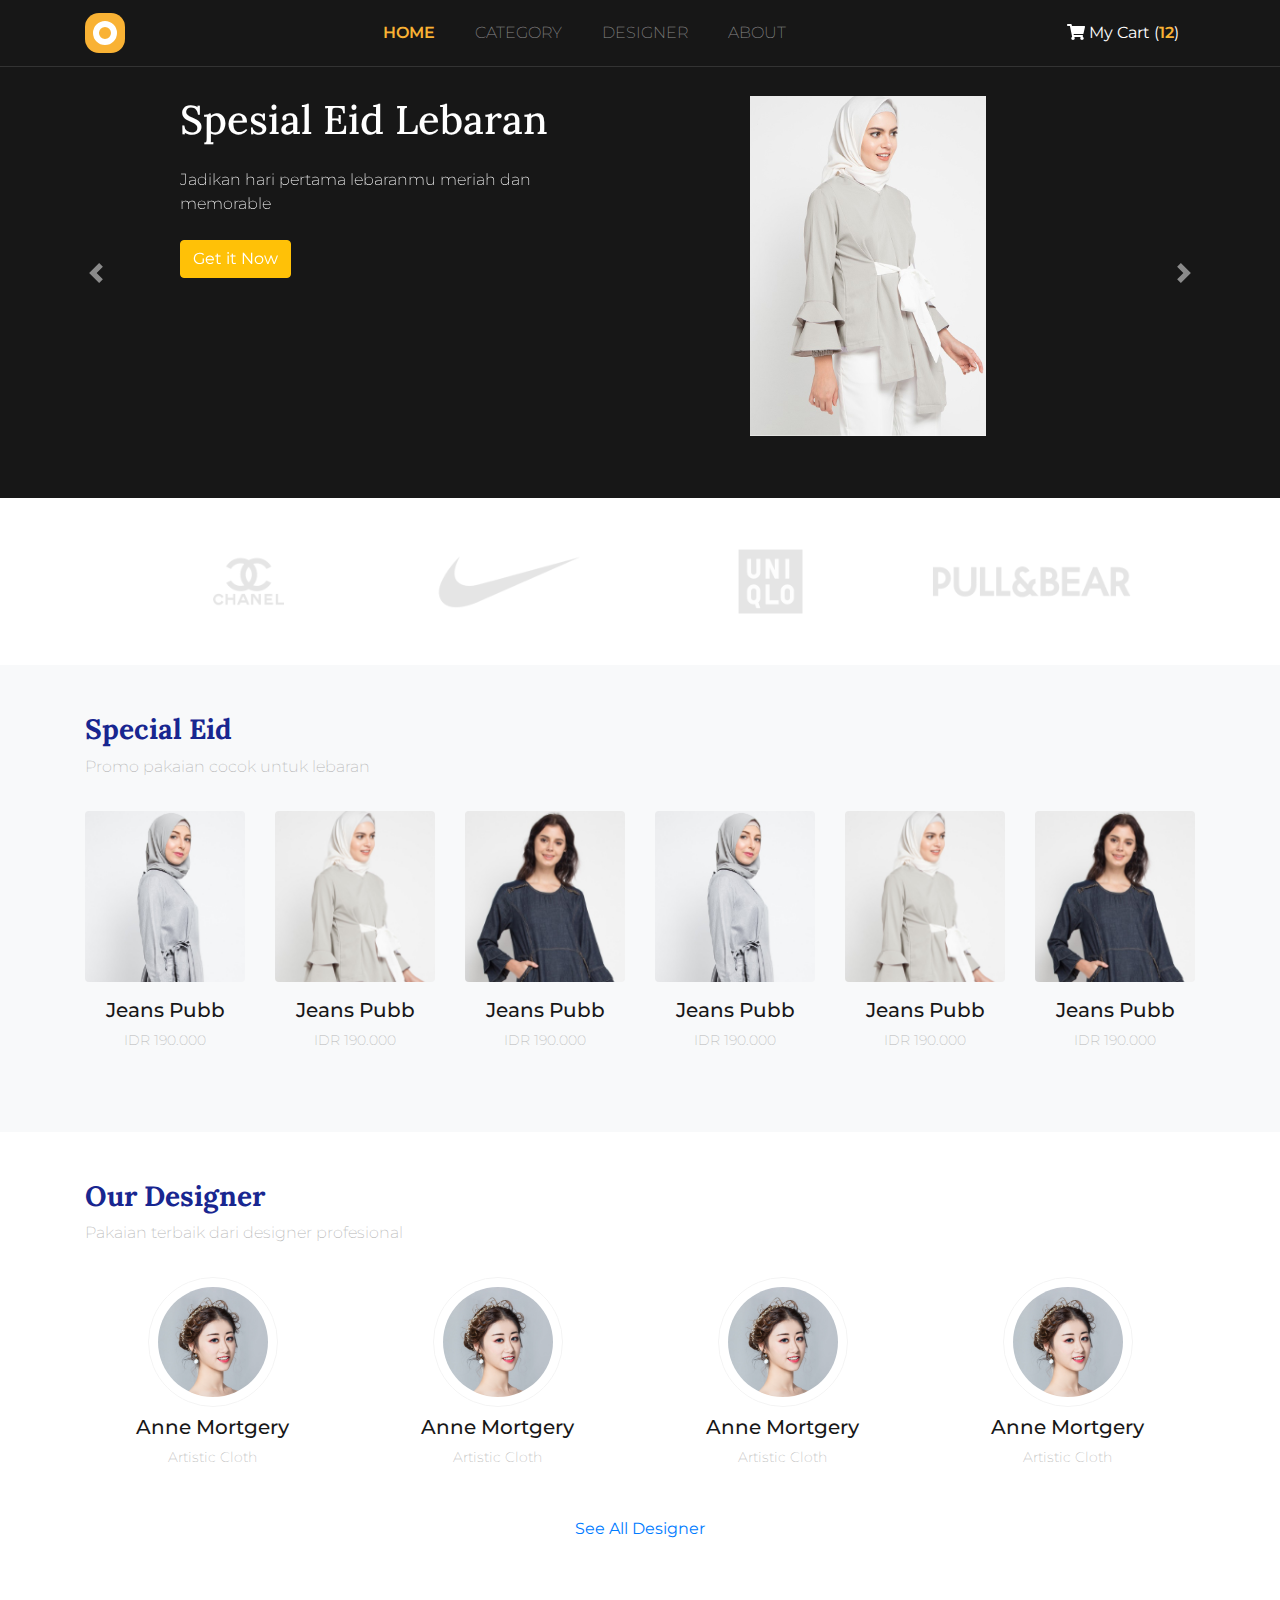
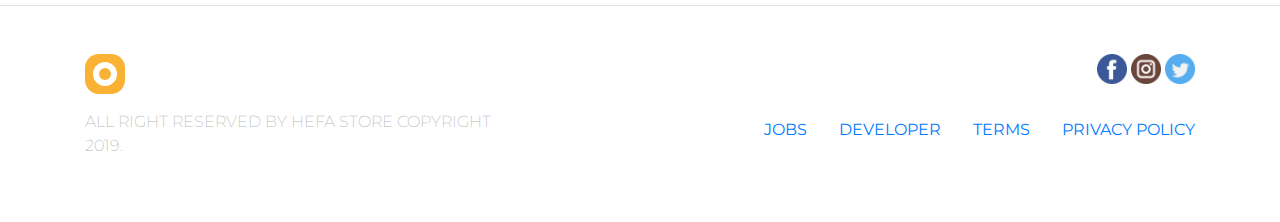
<file: code-20210609T040429Z-001/code/hefa-store-final/index.html>
<!doctype html>
<html lang="en">

<head>
  <!-- Required meta tags -->
  <meta charset="utf-8">
  <meta name="viewport" content="width=device-width, initial-scale=1, shrink-to-fit=no">

  <!-- Bootstrap CSS -->
  <link rel="stylesheet" href="css/bootstrap.css">

  <!-- Font Awesome -->
  <link rel="stylesheet" href="css/all.css">

  <!-- Google Font -->
  <link href="https://fonts.googleapis.com/css?family=Lora:400,700|Montserrat:200,400,600&display=swap"
    rel="stylesheet">

  <!-- My CSS -->
  <link rel="stylesheet" href="css/style.css">

  <title>Hefa Store</title>
</head>

<body>

  <!-- Navbar -->
  <nav class="navbar navbar-expand-lg navbar-dark fixed-top">
    <div class="container">
    <a class="navbar-brand" href="#">
      <img src="img/logo_small.png" alt="Hefa Store">
    </a>
    <button class="navbar-toggler" type="button" data-toggle="collapse" data-target="#navbarSupportedContent" aria-controls="navbarSupportedContent" aria-expanded="false" aria-label="Toggle navigation">
      <span class="navbar-toggler-icon"></span>
    </button>
  
    <div class="collapse navbar-collapse" id="navbarSupportedContent">
      <ul class="navbar-nav mx-auto text-uppercase">
        <li class="nav-item active">
          <a class="nav-link" href="#">Home</a>
        </li>
        <li class="nav-item">
          <a class="nav-link" href="#">Category</a>
        </li>
        <li class="nav-item">
          <a class="nav-link" href="#">Designer</a>
        </li>
        <li class="nav-item">
          <a class="nav-link" href="#">About</a>
        </li>
      </ul>
      <a href="" class="nav-link text-white"><i class="fas fa-shopping-cart"></i> My Cart (<span>12</span>)</a>
    </div>
  </div>
  </nav>
  <!-- Akhir Navbar -->


  <!-- Carousel -->
  <div id="carouselExampleControls" class="carousel slide mt-5" data-ride="carousel">
    <div class="container">
    <div class="carousel-inner">
      <div class="carousel-item active">

        <div class="row pt-5 justify-content-center">
          <div class="col-9 col-sm-4 col-md-6 col-lg-5">
            <h1 class="mb-4">Spesial Eid Lebaran</h1>
            <p class="mb-4">Jadikan hari pertama lebaranmu meriah dan memorable</p>
            <a href="" class="btn btn-warning text-white">Get it Now</a>
          </div>
          <div class="col-3 col-sm-6 col-md-4 col-lg-4 d-none d-sm-block offset-1">
            <img src="img/slideshow/1.png" class="img-fluid">
          </div>
        </div>

      </div>
      <div class="carousel-item">
        
        <div class="row pt-5 justify-content-center">
          <div class="col-9 col-sm-4 col-md-6 col-lg-5">
            <h1 class="mb-4">Spesial Eid Lebaran</h1>
            <p class="mb-4">Jadikan hari pertama lebaranmu meriah dan memorable</p>
            <a href="" class="btn btn-warning text-white">Get it Now</a>
          </div>
          <div class="col-3 col-sm-6 col-md-4 col-lg-4 d-none d-sm-block offset-1">
            <img src="img/slideshow/1.png" class="img-fluid">
          </div>
        </div>

      </div>
      <div class="carousel-item">
       
        <div class="row pt-5 justify-content-center">
          <div class="col-9 col-sm-4 col-md-6 col-lg-5">
            <h1 class="mb-4">Spesial Eid Lebaran</h1>
            <p class="mb-4">Jadikan hari pertama lebaranmu meriah dan memorable</p>
            <a href="" class="btn btn-warning text-white">Get it Now</a>
          </div>
          <div class="col-3 col-sm-6 col-md-4 col-lg-4 d-none d-sm-block offset-1">
            <img src="img/slideshow/1.png" class="img-fluid">
          </div>
        </div>

      </div>
    </div>
  </div>
    <a class="carousel-control-prev" href="#carouselExampleControls" role="button" data-slide="prev">
      <span class="carousel-control-prev-icon" aria-hidden="true"></span>
      <span class="sr-only">Previous</span>
    </a>
    <a class="carousel-control-next" href="#carouselExampleControls" role="button" data-slide="next">
      <span class="carousel-control-next-icon" aria-hidden="true"></span>
      <span class="sr-only">Next</span>
    </a>
  </div>
  <!-- Akhir Carousel -->

  <!-- Brands -->
  <section class="brands">
    <div class="container">
      <div class="row p-5 text-center">
        <div class="col-md">
          <img src="img/brand/cc.png" class="img-fluid ">
        </div>
        <div class="col-md">
          <img src="img/brand/nike.png" class="img-fluid">
        </div>
        <div class="col-md">
          <img src="img/brand/uniqlo.png" class="img-fluid">
        </div>
        <div class="col-md">
          <img src="img/brand/pnb.png" class="img-fluid">
        </div>
      </div>
    </div>
  </section>
  <!-- Akhir Brands -->


  <!-- Features -->
  <section class="features bg-light p-5">
    <div class="container">
      <div class="row mb-3">
        <div class="col">
          <h3>Special Eid</h3>
          <p>Promo pakaian cocok untuk lebaran</p>
        </div>
      </div>

      <div class="row">
        <div class="col-6 col-sm-3 col-md-4 col-lg-2">
          <figure class="figure">
            <div class="figure-img">
              <img src="img/feature/1.png" class="figure-img img-fluid rounded">
              <a href="" class="d-flex justify-content-center">
                <img src="img/detail.png" class="align-self-center">
              </a>
            </div>
            <figcaption class="figure-caption text-center">
              <h5>Jeans Pubb</h5>
              <p>IDR 190.000</p>
            </figcaption>
          </figure>
        </div>

        <div class="col-6 col-sm-3 col-md-4 col-lg-2">
          <figure class="figure">
            <div class="figure-img">
              <img src="img/feature/2.png" class="figure-img img-fluid rounded">
              <a href="" class="d-flex justify-content-center">
                <img src="img/detail.png" class="align-self-center">
              </a>
            </div>
            <figcaption class="figure-caption text-center">
              <h5>Jeans Pubb</h5>
              <p>IDR 190.000</p>
            </figcaption>
          </figure>
        </div>

        <div class="col-6 col-sm-3 col-md-4 col-lg-2">
          <figure class="figure">
            <div class="figure-img">
              <img src="img/feature/3.png" class="figure-img img-fluid rounded">
              <a href="" class="d-flex justify-content-center">
                <img src="img/detail.png" class="align-self-center">
              </a>
            </div>
            <figcaption class="figure-caption text-center">
              <h5>Jeans Pubb</h5>
              <p>IDR 190.000</p>
            </figcaption>
          </figure>
        </div>

        <div class="col-6 col-sm-3 col-md-4 col-lg-2">
          <figure class="figure">
            <div class="figure-img">
              <img src="img/feature/1.png" class="figure-img img-fluid rounded">
              <a href="" class="d-flex justify-content-center">
                <img src="img/detail.png" class="align-self-center">
              </a>
            </div>
            <figcaption class="figure-caption text-center">
              <h5>Jeans Pubb</h5>
              <p>IDR 190.000</p>
            </figcaption>
          </figure>
        </div>

        <div class="col-6 col-sm-3 col-md-4 col-lg-2">
          <figure class="figure">
            <div class="figure-img">
              <img src="img/feature/2.png" class="figure-img img-fluid rounded">
              <a href="" class="d-flex justify-content-center">
                <img src="img/detail.png" class="align-self-center">
              </a>
            </div>
            <figcaption class="figure-caption text-center">
              <h5>Jeans Pubb</h5>
              <p>IDR 190.000</p>
            </figcaption>
          </figure>
        </div>

        <div class="col-6 col-sm-3 col-md-4 col-lg-2">
          <figure class="figure">
            <div class="figure-img">
              <img src="img/feature/3.png" class="figure-img img-fluid rounded">
              <a href="" class="d-flex justify-content-center">
                <img src="img/detail.png" class="align-self-center">
              </a>
            </div>
            <figcaption class="figure-caption text-center">
              <h5>Jeans Pubb</h5>
              <p>IDR 190.000</p>
            </figcaption>
          </figure>
        </div>
      </div>
    </div>
  </section>
  <!-- Akhir Features -->

  <!-- Designer -->
  <section class="designer p-5">
    <div class="container">
      <div class="row mb-3">
        <div class="col">
          <h3>Our Designer</h3>
          <p>Pakaian terbaik dari designer profesional</p>
        </div>
      </div>

      <div class="row">
        <div class="col-6 col-sm-3 text-center">
          <figure class="figure">
              <img src="img/designer/1.png" class="figure-img img-fluid rounded">
            <figcaption class="figure-caption text-center">
              <h5>Anne Mortgery</h5>
              <p>Artistic Cloth</p>
            </figcaption>
          </figure>
        </div>

        <div class="col-6 col-sm-3 text-center">
          <figure class="figure">
              <img src="img/designer/1.png" class="figure-img img-fluid rounded">
            <figcaption class="figure-caption text-center">
              <h5>Anne Mortgery</h5>
              <p>Artistic Cloth</p>
            </figcaption>
          </figure>
        </div>

        <div class="col-6 col-sm-3 text-center">
          <figure class="figure">
              <img src="img/designer/1.png" class="figure-img img-fluid rounded">
            <figcaption class="figure-caption text-center">
              <h5>Anne Mortgery</h5>
              <p>Artistic Cloth</p>
            </figcaption>
          </figure>
        </div>

        <div class="col-6 col-sm-3 text-center">
          <figure class="figure">
              <img src="img/designer/1.png" class="figure-img img-fluid rounded">
            <figcaption class="figure-caption text-center">
              <h5>Anne Mortgery</h5>
              <p>Artistic Cloth</p>
            </figcaption>
          </figure>
        </div>
      
      
     
     
      </div>
    
    <div class="row m-3">
      <div class="col text-center">
        <a href="">See All Designer</a>
      </div>
    </div>
    </div>
  </section>
  <!-- Akhir Designer -->


  <!-- Footer -->
  <footer class="border-top p-5">
    <div class="container">
      <div class="row justify-content-between">
        <div class="col-1">
          <a href="">
            <img src="img/logo_small.png">
          </a>
        </div>
        <div class="col-4 text-right">
          <a href="">
            <img src="img/social/fb.png">
          </a>
          <a href="">
            <img src="img/social/ig.png">
          </a>
          <a href="">
            <img src="img/social/twitter.png">
          </a>
        </div>
      </div>

      <div class="row mt-3 justify-content-between text-uppercase">
        <div class="col-5 ">
          <p>All Right Reserved by Hefa Store Copyright 2019.</p>
        </div>
        <div class="col-6">
          <nav class="nav justify-content-end">
            <a class="nav-link active" href="#">Jobs</a>
            <a class="nav-link" href="#">Developer</a>
            <a class="nav-link" href="#">Terms</a>
            <a class="nav-link pr-0" href="#">Privacy Policy</a>
          </nav>
        </div>
      </div>
    </div>
  </footer>
  <!-- Akhir Footer -->






  <!-- Optional JavaScript -->
  <!-- jQuery first, then Popper.js, then Bootstrap JS -->
  <script src="js/jquery-3.4.1.min.js"></script>
  <script src="js/popper.min.js"></script>
  <script src="js/bootstrap.js"></script>
  <script src="js/all.js"></script>
</body>

</html>
</file>
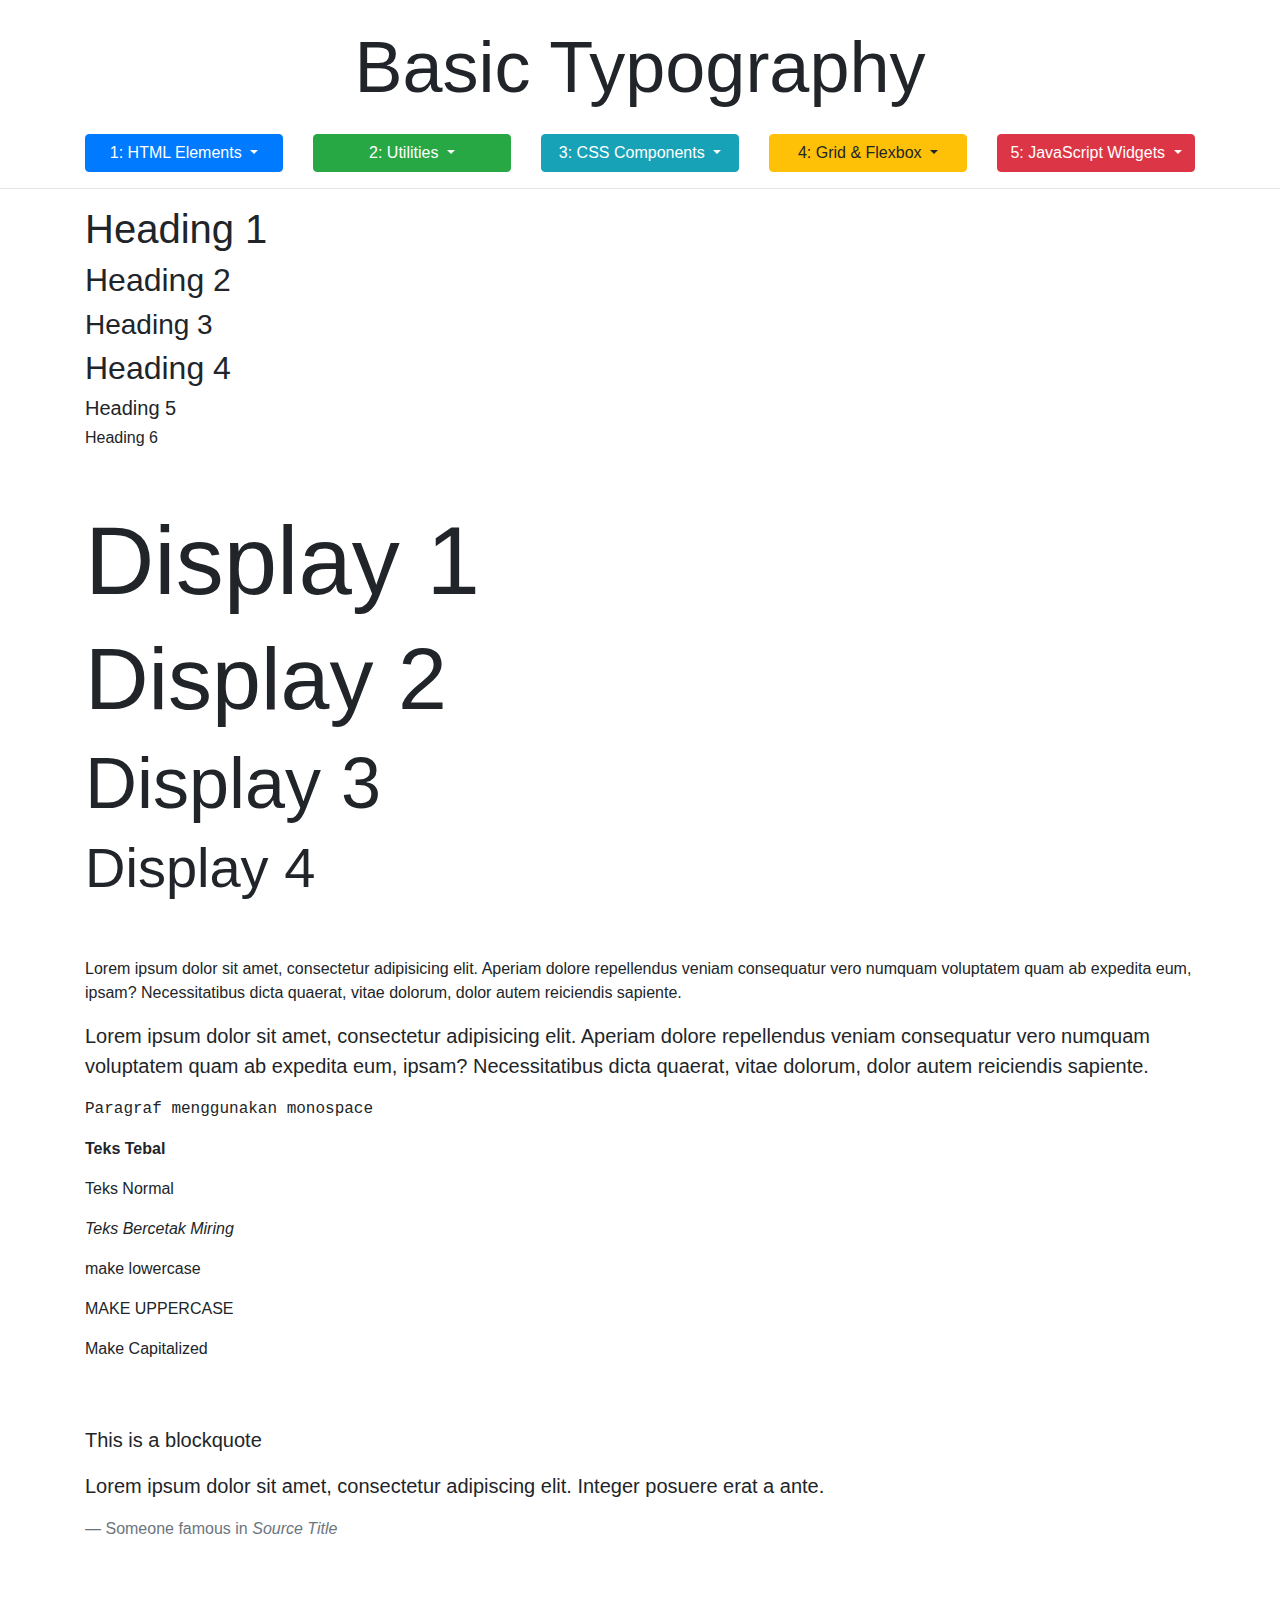
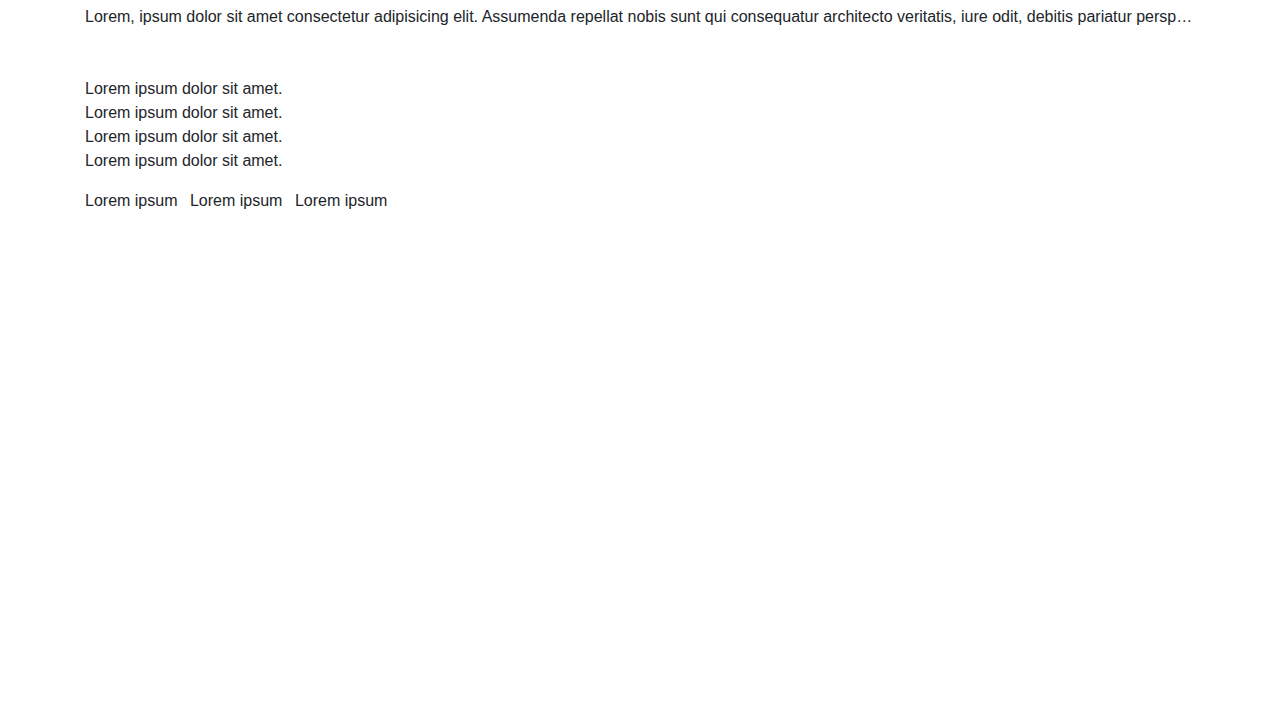
<file: 1. Belajar Bootstrap/code/belajar_bootstrap_akhir/1_2_basic_typography.html>
<!DOCTYPE html>
<html lang="en">

<head>
  <meta charset="UTF-8">
  <meta name="viewport" content="width=device-width, initial-scale=1.0">
  <meta http-equiv="X-UA-Compatible" content="ie=edge">
  <link rel="stylesheet" href="https://stackpath.bootstrapcdn.com/bootstrap/4.3.1/css/bootstrap.min.css" integrity="sha384-ggOyR0iXCbMQv3Xipma34MD+dH/1fQ784/j6cY/iJTQUOhcWr7x9JvoRxT2MZw1T" crossorigin="anonymous">

  <title>Belajar Bootstrap</title>
</head>

<body>
  <header>
    <h1 class="display-3 text-center my-4">Basic Typography</h1>
    <div class="container">
      <div class="row">
        <div class="col-md">
          <div class="dropdown">
            <button class="btn btn-primary btn-block dropdown-toggle" type="button" data-toggle="dropdown">
              1: HTML Elements
            </button>
            <div class="dropdown-menu">
              <a class="dropdown-item active" href="1_2_basic_typography.html">1.2 Basic Typography</a>
              <a class="dropdown-item" href="1_3_image_figures.html">1.3 Image & Figures</a>
              <a class="dropdown-item" href="1_4_tables.html">1.4 Tables</a>
              <a class="dropdown-item" href="1_5_code.html">1.5 Code</a>
            </div>
          </div>
        </div>
        <div class="col-md">
          <div class="dropdown">
            <button class="btn btn-success btn-block dropdown-toggle" type="button" data-toggle="dropdown">
              2: Utilities
            </button>
            <div class="dropdown-menu">
              <a class="dropdown-item" href="2_2_text_alignment_display.html">2.2 Text Alignment & Display</a>
              <a class="dropdown-item" href="2_3_floats_position.html">2.3 Floats & Position</a>
              <a class="dropdown-item" href="2_4_colors_background.html">2.4 Colors & Background</a>
              <a class="dropdown-item" href="2_5_spacing_sizing.html">2.5 Spacing & Sizing</a>
              <a class="dropdown-item" href="2_6_border_shadow.html">2.6 Border & Shadow</a>
            </div>
          </div>
        </div>
        <div class="col-md">
          <div class="dropdown">
            <button class="btn btn-info btn-block dropdown-toggle" type="button" data-toggle="dropdown">
              3: CSS Components
            </button>
            <div class="dropdown-menu">
              <a class="dropdown-item" href="3_2_buttons.html">3.2 Buttons</a>
              <a class="dropdown-item" href="3_3_nav_navbar.html">3.3 Nav & Navbar</a>
              <a class="dropdown-item" href="3_4_jumbotron.html">3.4 Jumbotron</a>
              <a class="dropdown-item" href="3_5_list_groups_badges.html">3.5 List Groups & Badges</a>
              <a class="dropdown-item" href="3_6_form_inputs.html">3.6 Form & Inputs</a>
              <a class="dropdown-item" href="3_7_input_groups.html">3.7 Input Groups</a>
              <a class="dropdown-item" href="3_8_alerts_progress.html">3.8 Alerts & Progress</a>
              <a class="dropdown-item" href="3_9_pagination.html">3.9 Pagination</a>
              <a class="dropdown-item" href="3_10_cards.html">3.10 Cards</a>
            </div>
          </div>
        </div>
        <div class="col-md">
          <div class="dropdown">
            <button class="btn btn-warning btn-block dropdown-toggle" type="button" data-toggle="dropdown">
              4: Grid & Flexbox
            </button>
            <div class="dropdown-menu">
              <a class="dropdown-item" href="4_2_container_row_column.html">4.2 Container, Row & Column</a>
              <a class="dropdown-item" href="4_3_responsive_breakpoints.html">4.3 Responsive Breakpoints</a>
              <a class="dropdown-item" href="4_4_grid_system.html">4.4 Grid System</a>
              <a class="dropdown-item" href="4_5_grid_alignment.html">4.5 Grid Alignment</a>
              <a class="dropdown-item" href="4_6_flexbox.html">4.6 Flexbox</a>
            </div>
          </div>
        </div>
        <div class="col-md">
          <div class="dropdown">
            <button class="btn btn-danger btn-block dropdown-toggle" type="button" data-toggle="dropdown">
              5: JavaScript Widgets
            </button>
            <div class="dropdown-menu">
              <a class="dropdown-item" href="5_2_carousel.html">5.2 Carousel</a>
              <a class="dropdown-item" href="5_3_collapse.html">5.3 Collapse</a>
              <a class="dropdown-item" href="5_4_dropdowns.html">5.4 Dropdowns</a>
              <a class="dropdown-item" href="5_5_popovers.html">5.5 Popovers</a>
              <a class="dropdown-item" href="5_6_modals.html">5.6 Modals</a>
            </div>
          </div>
        </div>
      </div>
    </div>
    <hr>
  </header>

<!--#################### MULAI ######################-->
  <div class="container">

    <!-- HEADINGS -->
    <h1>Heading 1</h1>
    <h2>Heading 2</h2>
    <h3>Heading 3</h3>
    <h4 class="h2">Heading 4</h4>
    <h5>Heading 5</h5>
    <h6>Heading 6</h6>

    <br>
    <br>


    <!-- DISPLAY CLASSES -->
    <h1 class="display-1">Display 1</h1>
    <h1 class="display-2">Display 2</h1>
    <h1 class="display-3">Display 3</h1>
    <h1 class="display-4">Display 4</h1>

    <br>
    <br>

    <!-- PARAGRAF -->
    <p>Lorem ipsum dolor sit amet, consectetur adipisicing elit. Aperiam dolore repellendus veniam consequatur vero numquam
      voluptatem quam ab expedita eum, ipsam? Necessitatibus dicta quaerat, vitae dolorum, dolor autem reiciendis sapiente.</p>

    <!-- LEAD -->
    <p class="lead">Lorem ipsum dolor sit amet, consectetur adipisicing elit. Aperiam dolore repellendus veniam consequatur vero numquam
      voluptatem quam ab expedita eum, ipsam? Necessitatibus dicta quaerat, vitae dolorum, dolor autem reiciendis sapiente.</p>

    <!-- PARAGRAF MONOSPACE -->
    <p class="text-monospace">Paragraf menggunakan monospace</p>

    <!-- STYLE CLASS -->
    <p class="font-weight-bold">Teks Tebal</p>
    <p class="font-weight-normal">Teks Normal</p>
    <p class="font-italic">Teks Bercetak Miring</p>

    <!-- TEXT TRANSFORMS -->
    <p class="text-lowercase">MAKE LOWERCASE</p>
    <p class="text-uppercase">make uppercase</p>
    <p class="text-capitalize">make capitalized</p>

    <br>
    <br>

    <!-- BLOCKQUOTES -->
    <blockquote class="blockquote">
      <p>This is a blockquote</p>
    </blockquote>

    <!-- BLOCKQUOTE WITH FOOTER -->
    <blockquote class="blockquote">
      <p>Lorem ipsum dolor sit amet, consectetur adipiscing elit. Integer posuere erat a ante.</p>
      <footer class="blockquote-footer">Someone famous in
        <cite title="Source Title">Source Title</cite>
      </footer>
    </blockquote>

    <br>
    <br>

    <!-- TEXT TRUNCATE -->
    <div class="text-truncate">
      Lorem, ipsum dolor sit amet consectetur adipisicing elit. Assumenda repellat nobis sunt qui consequatur architecto veritatis,
      iure odit, debitis pariatur perspiciatis? Asperiores facere veniam, totam ullam dignissimos voluptate atque! Eos, animi
      quos. Sint magni nulla provident et consequatur officia tempora!
    </div>

    <br>
    <br>

    <!-- LISTS -->
    <ul class="list-unstyled">
      <li>Lorem ipsum dolor sit amet.</li>
      <li>Lorem ipsum dolor sit amet.</li>
      <li>Lorem ipsum dolor sit amet.</li>
      <li>Lorem ipsum dolor sit amet.</li>
    </ul>

    <!-- INLINE LIST -->
    <ul class="list-inline">
      <li class="list-inline-item">Lorem ipsum</li>
      <li class="list-inline-item">Lorem ipsum </li>
      <li class="list-inline-item">Lorem ipsum </li>
    </ul>
  
  
  </div>
<!--#################### AKHIR ######################-->



  <div style="margin-top:500px;"></div>

  <script src="https://code.jquery.com/jquery-3.3.1.slim.min.js" integrity="sha384-q8i/X+965DzO0rT7abK41JStQIAqVgRVzpbzo5smXKp4YfRvH+8abtTE1Pi6jizo"
    crossorigin="anonymous"></script>
  <script src="https://cdnjs.cloudflare.com/ajax/libs/popper.js/1.14.3/umd/popper.min.js" integrity="sha384-ZMP7rVo3mIykV+2+9J3UJ46jBk0WLaUAdn689aCwoqbBJiSnjAK/l8WvCWPIPm49"
    crossorigin="anonymous"></script>
  <script src="https://stackpath.bootstrapcdn.com/bootstrap/4.1.1/js/bootstrap.min.js" integrity="sha384-smHYKdLADwkXOn1EmN1qk/HfnUcbVRZyYmZ4qpPea6sjB/pTJ0euyQp0Mk8ck+5T"
    crossorigin="anonymous"></script>
</body>

</html>
</file>
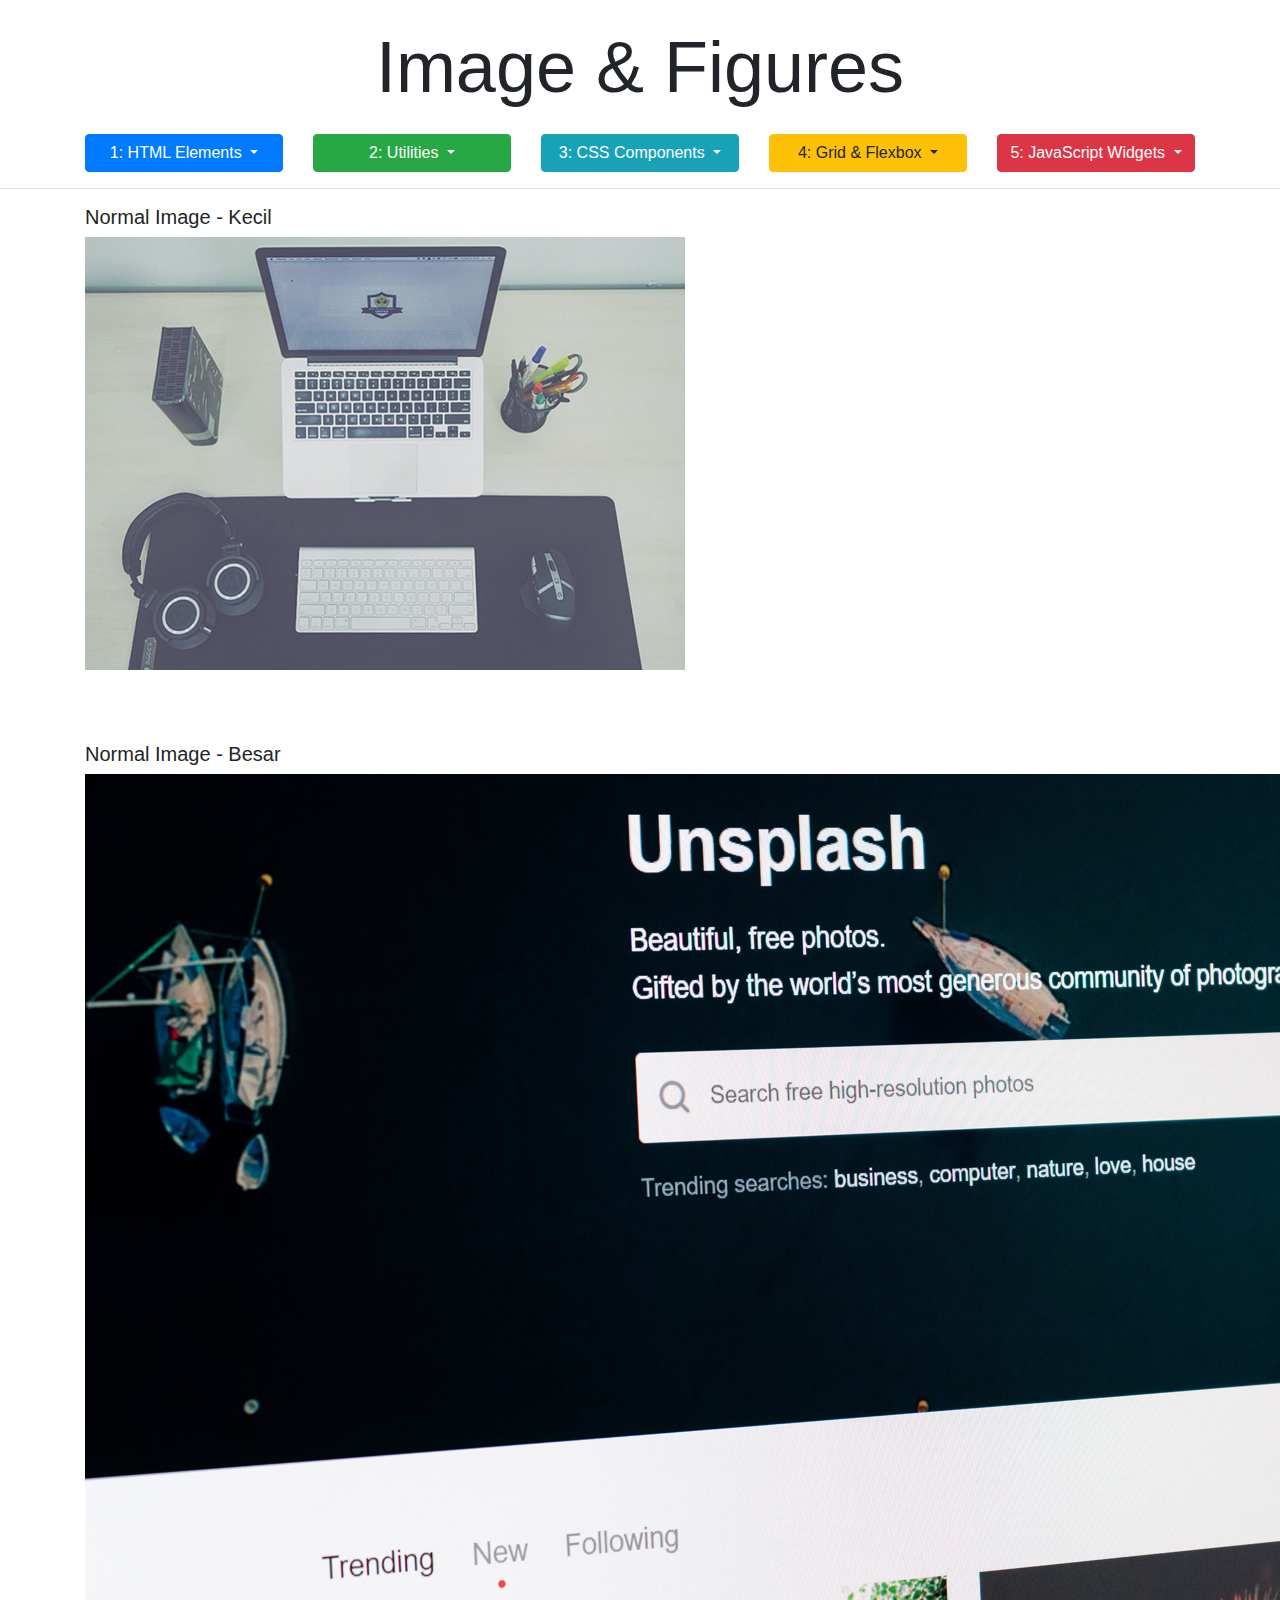
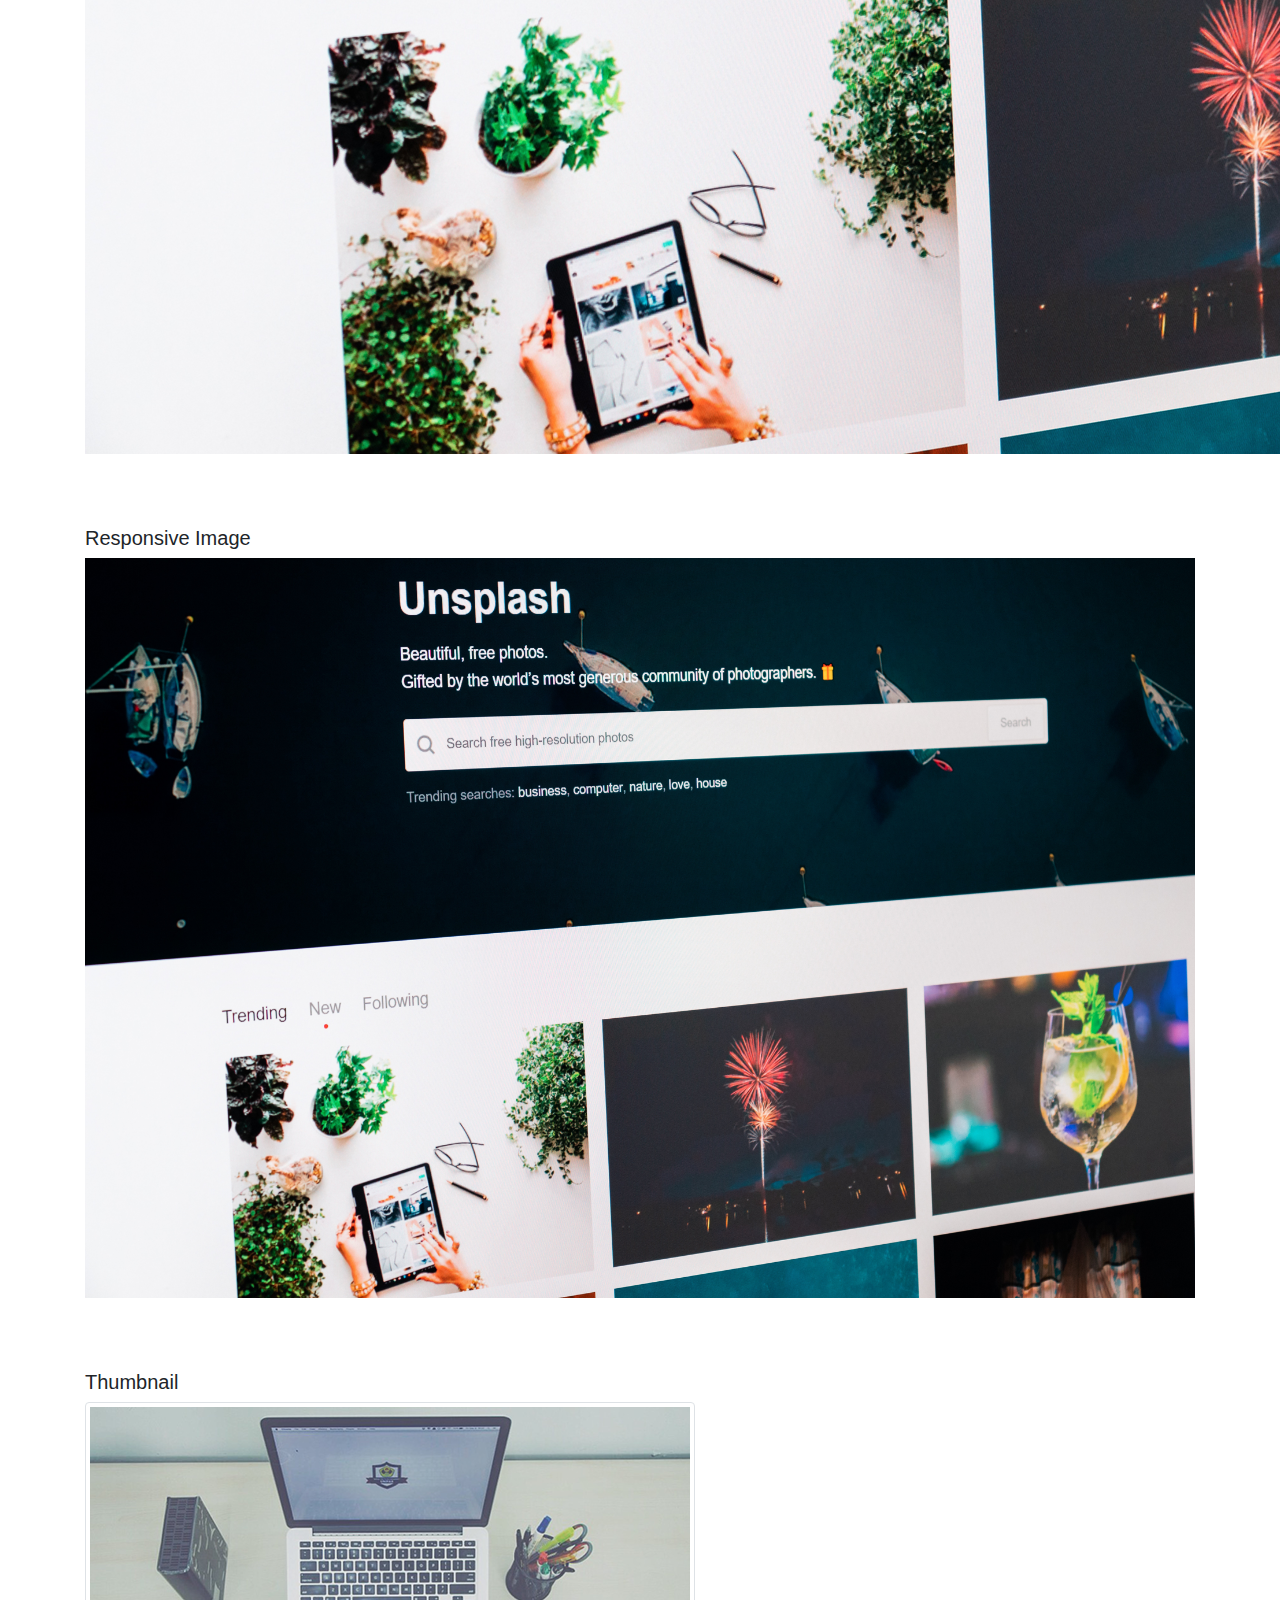
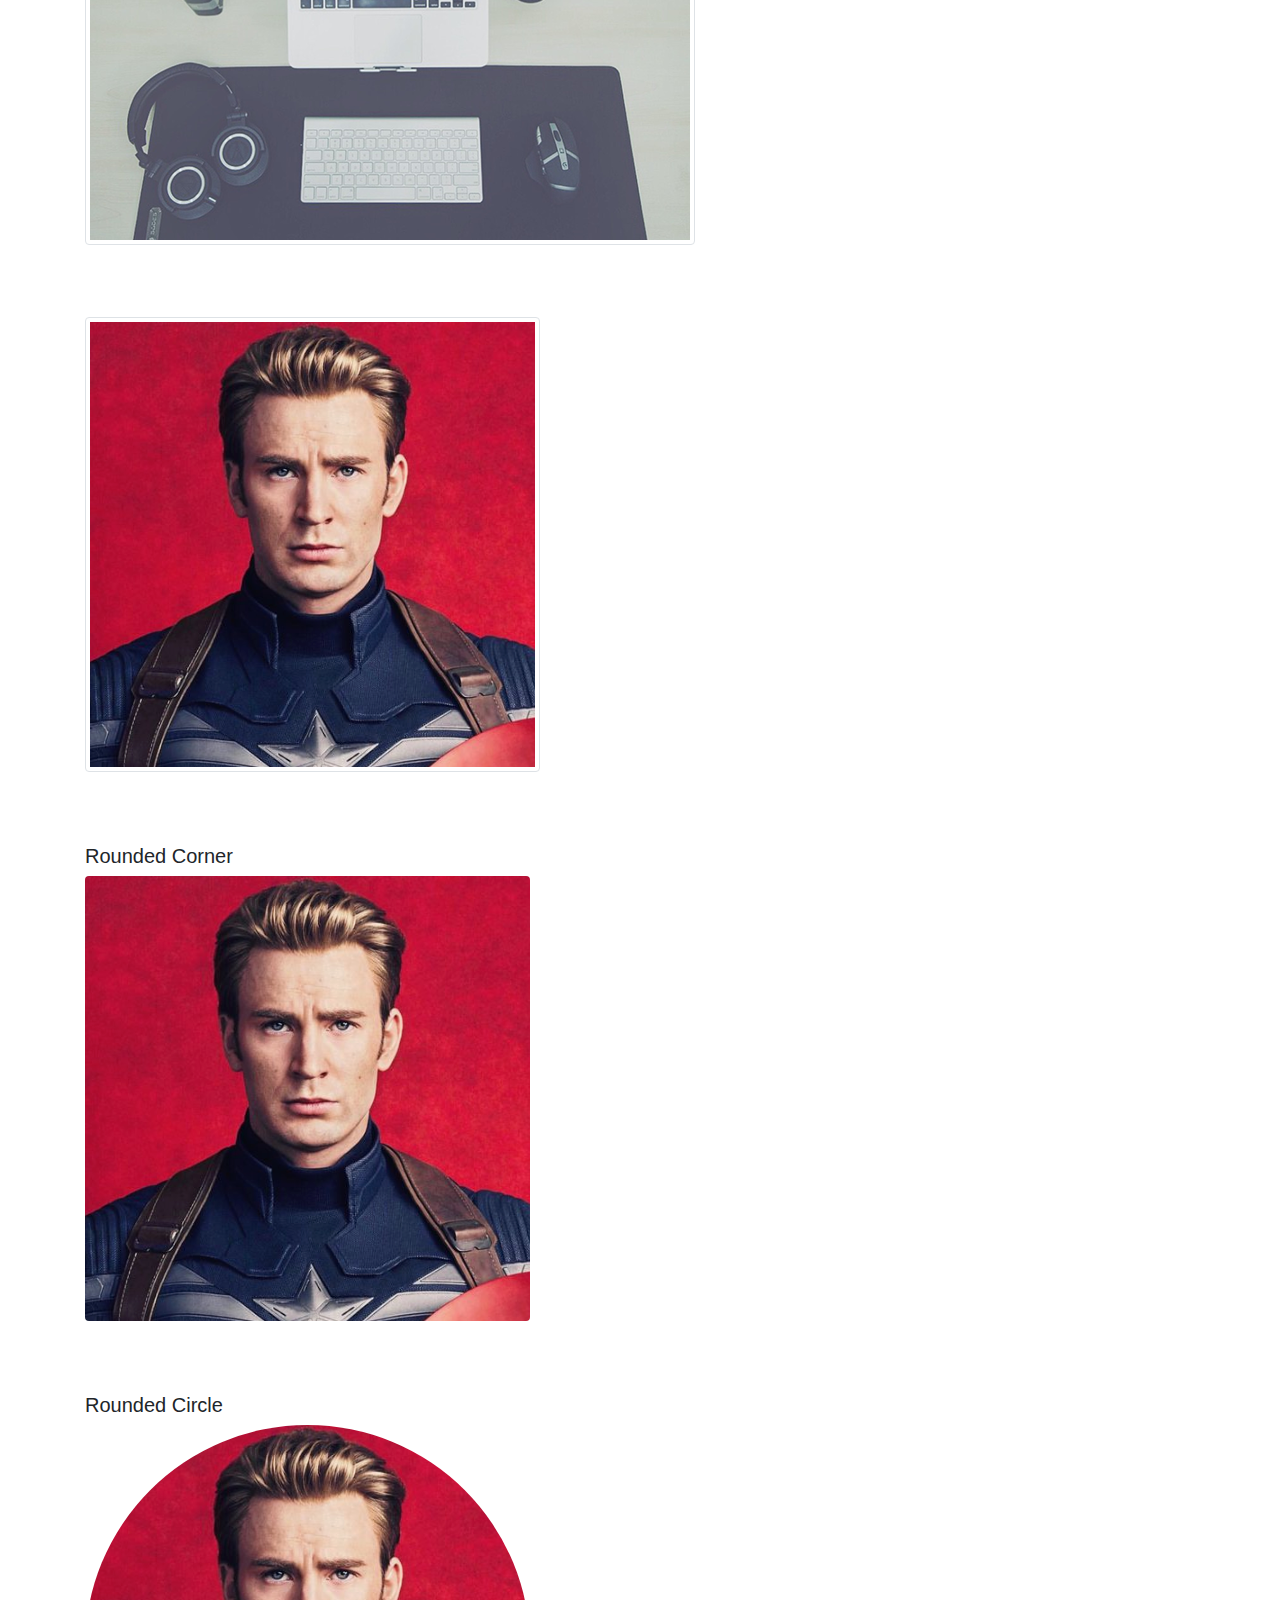
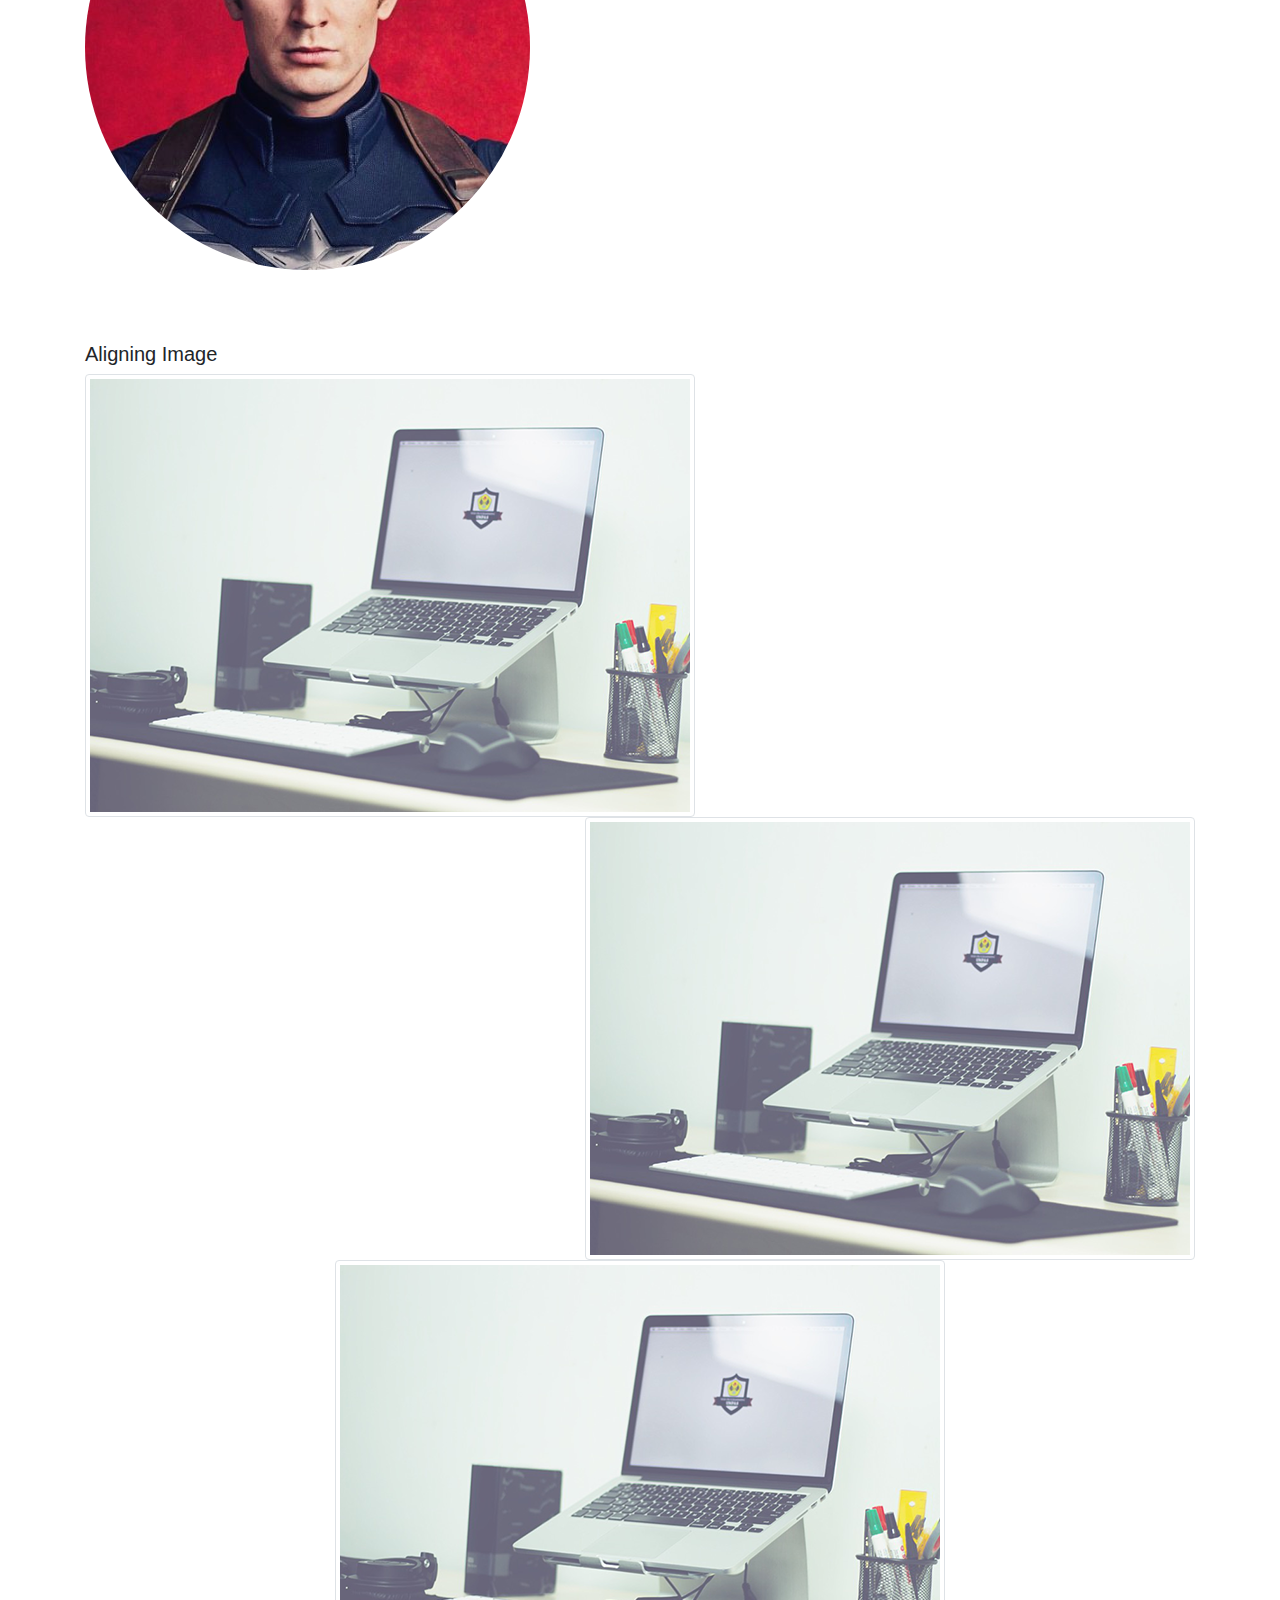
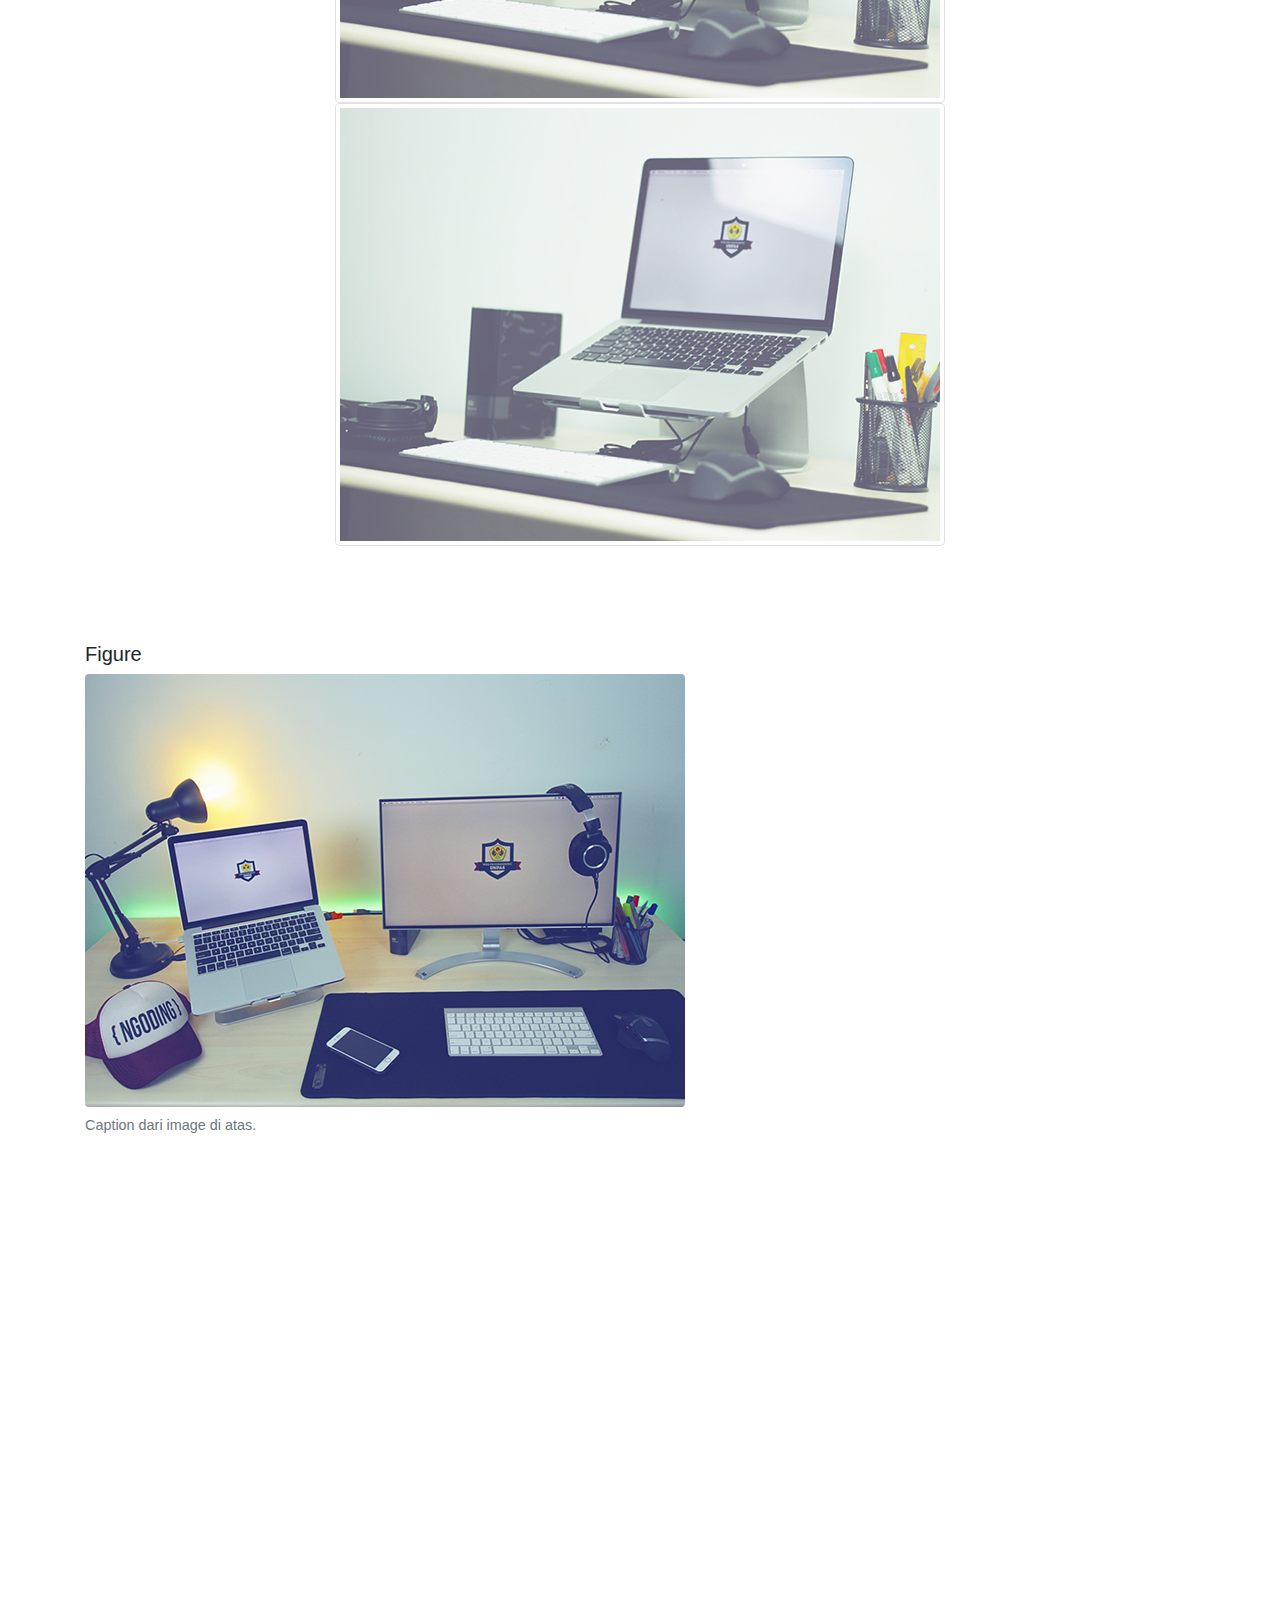
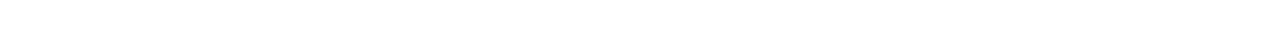
<file: 1. Belajar Bootstrap/code/belajar_bootstrap_akhir/1_3_image_figures.html>
<!DOCTYPE html>
<html lang="en">

<head>
  <meta charset="UTF-8">
  <meta name="viewport" content="width=device-width, initial-scale=1.0">
  <meta http-equiv="X-UA-Compatible" content="ie=edge">
  <link rel="stylesheet" href="https://stackpath.bootstrapcdn.com/bootstrap/4.3.1/css/bootstrap.min.css" integrity="sha384-ggOyR0iXCbMQv3Xipma34MD+dH/1fQ784/j6cY/iJTQUOhcWr7x9JvoRxT2MZw1T" crossorigin="anonymous">

  <title>Belajar Bootstrap</title>
</head>

<body>
  <header>
    <h1 class="display-3 text-center my-4">Image & Figures</h1>
    <div class="container">
      <div class="row">
        <div class="col-md">
          <div class="dropdown">
            <button class="btn btn-primary btn-block dropdown-toggle" type="button" data-toggle="dropdown">
              1: HTML Elements
            </button>
            <div class="dropdown-menu">
              <a class="dropdown-item" href="1_2_basic_typography.html">1.2 Basic Typography</a>
              <a class="dropdown-item active" href="1_3_image_figures.html">1.3 Image & Figures</a>
              <a class="dropdown-item" href="1_4_tables.html">1.4 Tables</a>
              <a class="dropdown-item" href="1_5_code.html">1.5 Code</a>
            </div>
          </div>
        </div>
        <div class="col-md">
          <div class="dropdown">
            <button class="btn btn-success btn-block dropdown-toggle" type="button" data-toggle="dropdown">
              2: Utilities
            </button>
            <div class="dropdown-menu">
              <a class="dropdown-item" href="2_2_text_alignment_display.html">2.2 Text Alignment & Display</a>
              <a class="dropdown-item" href="2_3_floats_position.html">2.3 Floats & Position</a>
              <a class="dropdown-item" href="2_4_colors_background.html">2.4 Colors & Background</a>
              <a class="dropdown-item" href="2_5_spacing_sizing.html">2.5 Spacing & Sizing</a>
              <a class="dropdown-item" href="2_6_border_shadow.html">2.6 Border & Shadow</a>
            </div>
          </div>
        </div>
        <div class="col-md">
          <div class="dropdown">
            <button class="btn btn-info btn-block dropdown-toggle" type="button" data-toggle="dropdown">
              3: CSS Components
            </button>
            <div class="dropdown-menu">
              <a class="dropdown-item" href="3_2_buttons.html">3.2 Buttons</a>
              <a class="dropdown-item" href="3_3_nav_navbar.html">3.3 Nav & Navbar</a>
              <a class="dropdown-item" href="3_4_jumbotron.html">3.4 Jumbotron</a>
              <a class="dropdown-item" href="3_5_list_groups_badges.html">3.5 List Groups & Badges</a>
              <a class="dropdown-item" href="3_6_form_inputs.html">3.6 Form & Inputs</a>
              <a class="dropdown-item" href="3_7_input_groups.html">3.7 Input Groups</a>
              <a class="dropdown-item" href="3_8_alerts_progress.html">3.8 Alerts & Progress</a>
              <a class="dropdown-item" href="3_9_pagination.html">3.9 Pagination</a>
              <a class="dropdown-item" href="3_10_cards.html">3.10 Cards</a>
            </div>
          </div>
        </div>
        <div class="col-md">
          <div class="dropdown">
            <button class="btn btn-warning btn-block dropdown-toggle" type="button" data-toggle="dropdown">
              4: Grid & Flexbox
            </button>
            <div class="dropdown-menu">
              <a class="dropdown-item" href="4_2_container_row_column.html">4.2 Container, Row & Column</a>
              <a class="dropdown-item" href="4_3_responsive_breakpoints.html">4.3 Responsive Breakpoints</a>
              <a class="dropdown-item" href="4_4_grid_system.html">4.4 Grid System</a>
              <a class="dropdown-item" href="4_5_grid_alignment.html">4.5 Grid Alignment</a>
              <a class="dropdown-item" href="4_6_flexbox.html">4.6 Flexbox</a>
            </div>
          </div>
        </div>
        <div class="col-md">
          <div class="dropdown">
            <button class="btn btn-danger btn-block dropdown-toggle" type="button" data-toggle="dropdown">
              5: JavaScript Widgets
            </button>
            <div class="dropdown-menu">
              <a class="dropdown-item" href="5_2_carousel.html">5.2 Carousel</a>
              <a class="dropdown-item" href="5_3_collapse.html">5.3 Collapse</a>
              <a class="dropdown-item" href="5_4_dropdowns.html">5.4 Dropdowns</a>
              <a class="dropdown-item" href="5_5_popovers.html">5.5 Popovers</a>
              <a class="dropdown-item" href="5_6_modals.html">5.6 Modals</a>
            </div>
          </div>
        </div>
      </div>
    </div>
    <hr>
  </header>

<!--#################### MULAI ######################-->
  <div class="container">

    <h5>Normal Image - Kecil</h5>
    <img src="img/1.png">
      
      <br><br><br><br>

    <h5>Normal Image - Besar</h5>
    <img src="img/bg.png">
        
      <br><br><br><br>

    <h5>Responsive Image</h5>
    <img src="img/bg.png" class="img-fluid">

      <br><br><br><br>

    <h5>Thumbnail</h5>
    <img src="img/1.png" class="img-thumbnail">
    
      <br><br><br><br>
    
    <img src="img/profile.png" class="img-thumbnail">
    
      <br><br><br><br>

    <h5>Rounded Corner</h5>
    <img src="img/profile.png" class="rounded">

      <br><br><br><br>

    <h5>Rounded Circle</h5>
    <img src="img/profile.png" class="rounded-circle">

      <br><br><br><br>

    <h5>Aligning Image</h5>
    <img src="img/2.png" class="img-thumbnail float-left">
    <img src="img/2.png" class="img-thumbnail float-right">
    <img src="img/2.png" class="img-thumbnail mx-auto d-block">
    <div class="text-center">
      <img src="img/2.png" class="img-thumbnail">
    </div>

      <br><br><br><br>

    <h5>Figure</h5>
    <figure class="figure">
      <img src="img/3.png" class="figure-img img-fluid rounded">
      <figcaption class="figure-caption">Caption dari image di atas.</figcaption>
    </figure>


  </div>
<!--#################### AKHIR ######################-->



  <div style="margin-top:500px;"></div>

  <script src="https://code.jquery.com/jquery-3.3.1.slim.min.js" integrity="sha384-q8i/X+965DzO0rT7abK41JStQIAqVgRVzpbzo5smXKp4YfRvH+8abtTE1Pi6jizo"
    crossorigin="anonymous"></script>
  <script src="https://cdnjs.cloudflare.com/ajax/libs/popper.js/1.14.3/umd/popper.min.js" integrity="sha384-ZMP7rVo3mIykV+2+9J3UJ46jBk0WLaUAdn689aCwoqbBJiSnjAK/l8WvCWPIPm49"
    crossorigin="anonymous"></script>
  <script src="https://stackpath.bootstrapcdn.com/bootstrap/4.1.1/js/bootstrap.min.js" integrity="sha384-smHYKdLADwkXOn1EmN1qk/HfnUcbVRZyYmZ4qpPea6sjB/pTJ0euyQp0Mk8ck+5T"
    crossorigin="anonymous"></script>
</body>

</html>
</file>
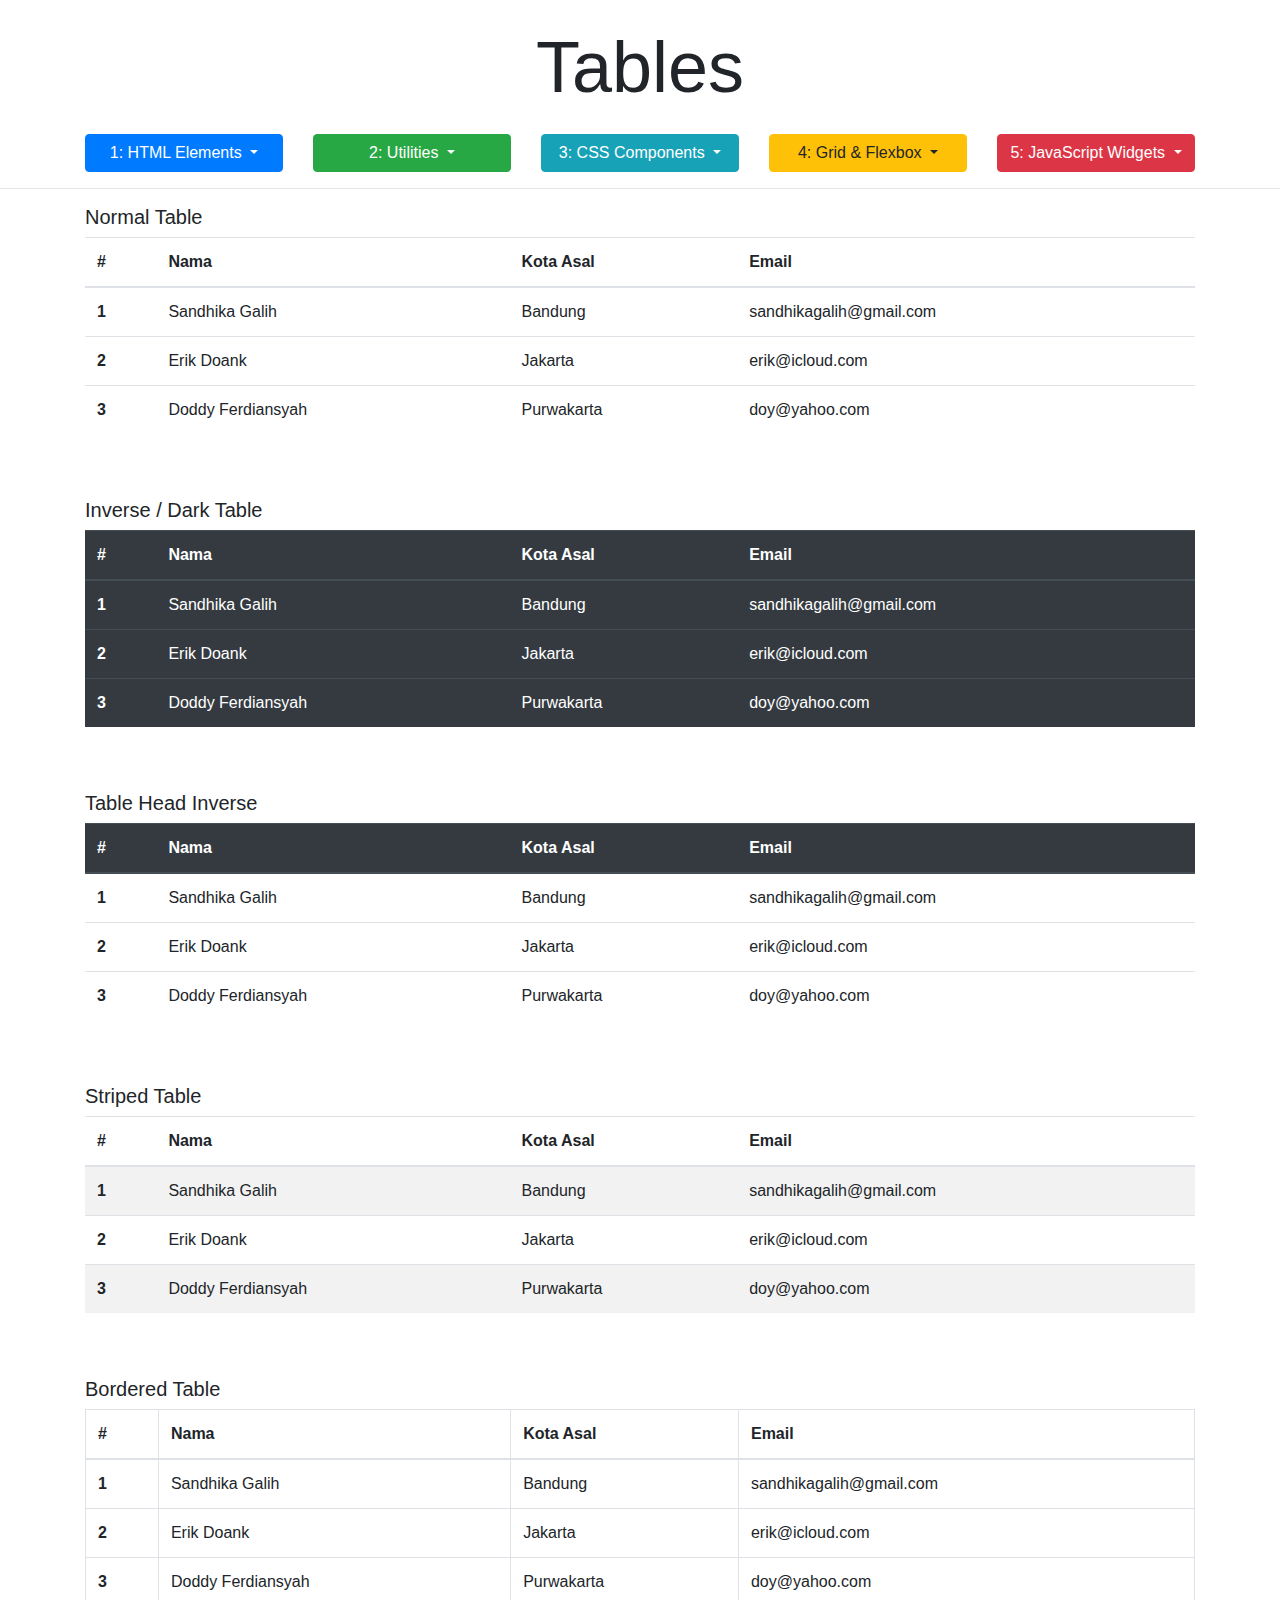
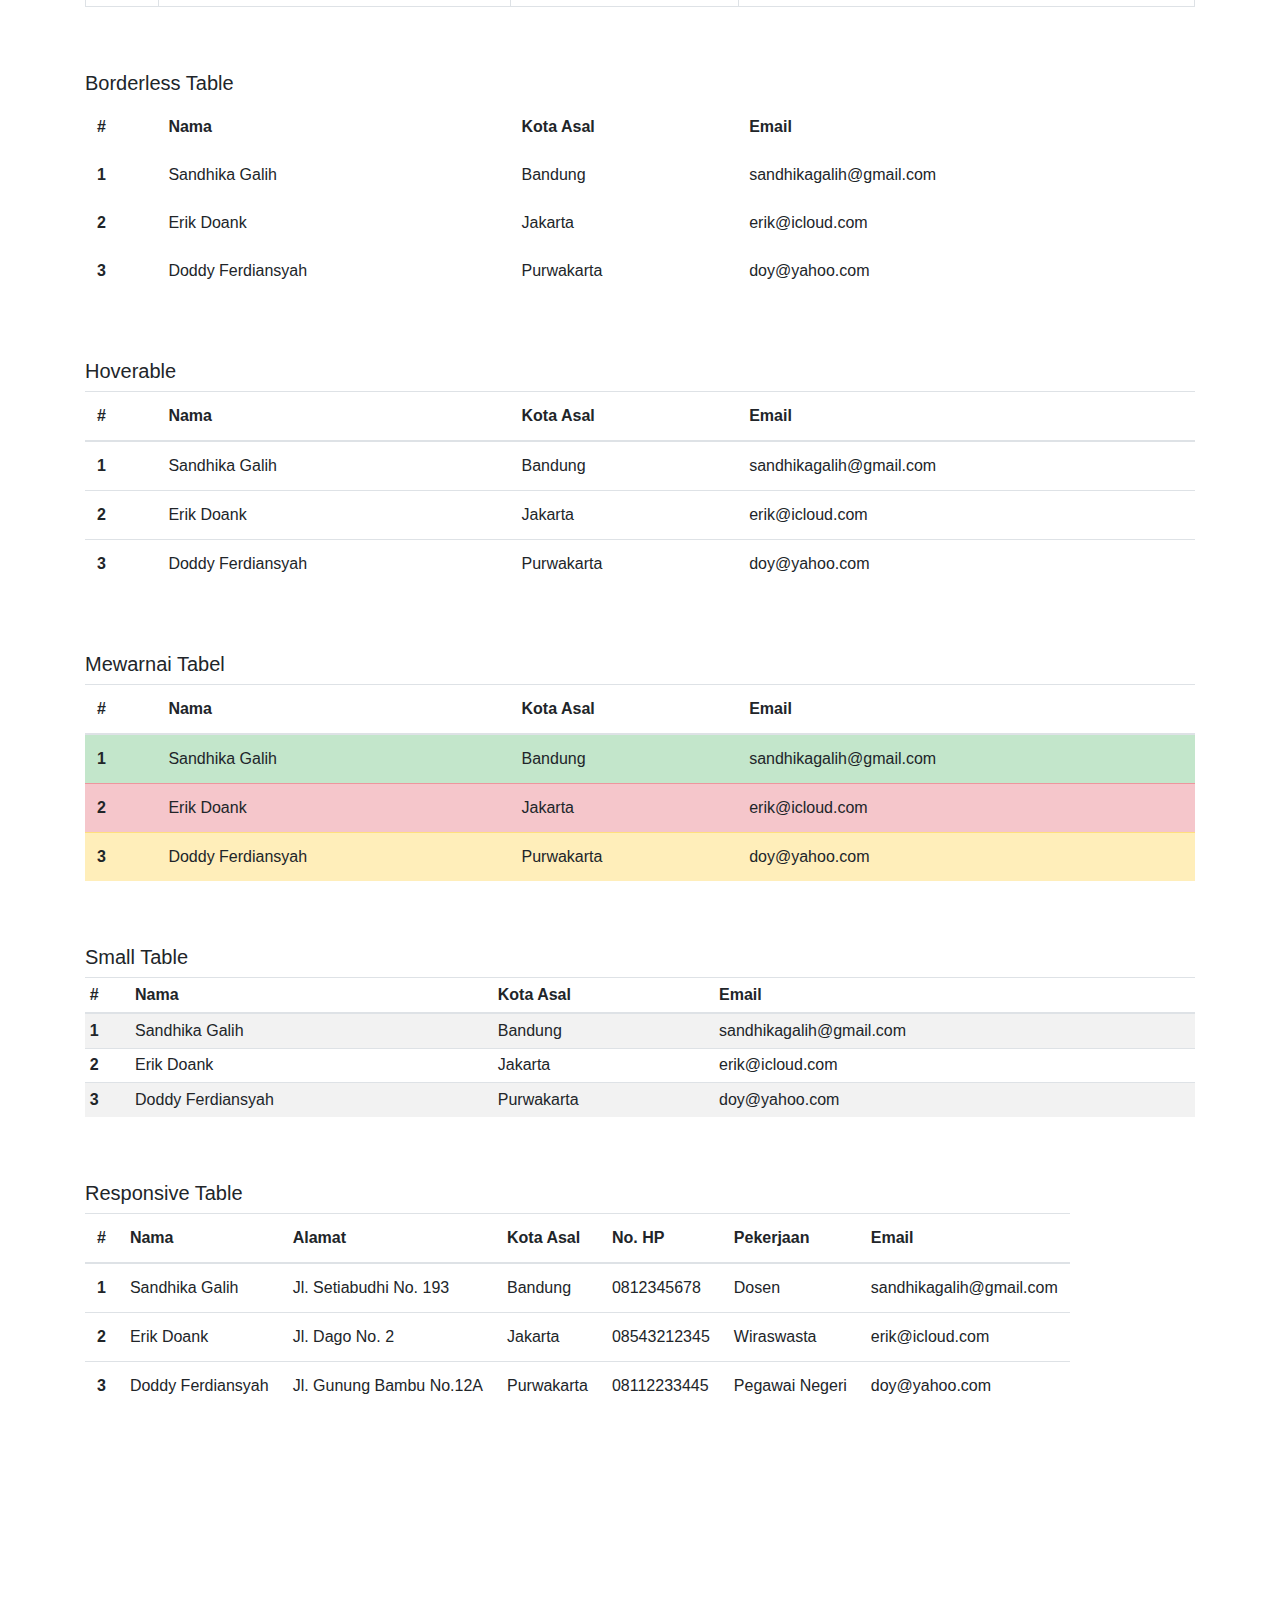
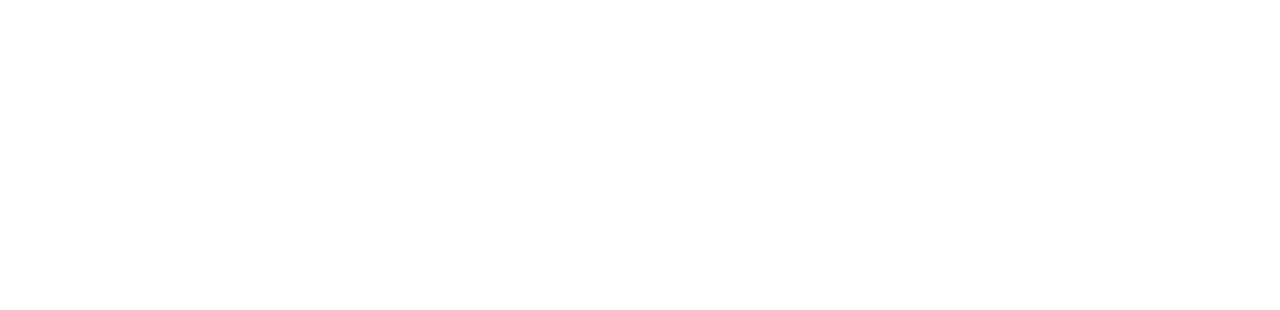
<file: 1. Belajar Bootstrap/code/belajar_bootstrap_akhir/1_4_tables.html>
<!DOCTYPE html>
<html lang="en">

<head>
  <meta charset="UTF-8">
  <meta name="viewport" content="width=device-width, initial-scale=1.0">
  <meta http-equiv="X-UA-Compatible" content="ie=edge">
  <link rel="stylesheet" href="https://stackpath.bootstrapcdn.com/bootstrap/4.3.1/css/bootstrap.min.css" integrity="sha384-ggOyR0iXCbMQv3Xipma34MD+dH/1fQ784/j6cY/iJTQUOhcWr7x9JvoRxT2MZw1T" crossorigin="anonymous">

  <title>Belajar Bootstrap</title>
</head>

<body>
  <header>
    <h1 class="display-3 text-center my-4">Tables</h1>
    <div class="container">
      <div class="row">
        <div class="col-md">
          <div class="dropdown">
            <button class="btn btn-primary btn-block dropdown-toggle" type="button" data-toggle="dropdown">
              1: HTML Elements
            </button>
            <div class="dropdown-menu">
              <a class="dropdown-item" href="1_2_basic_typography.html">1.2 Basic Typography</a>
              <a class="dropdown-item" href="1_3_image_figures.html">1.3 Image & Figures</a>
              <a class="dropdown-item active" href="1_4_tables.html">1.4 Tables</a>
              <a class="dropdown-item" href="1_5_code.html">1.5 Code</a>
            </div>
          </div>
        </div>
        <div class="col-md">
          <div class="dropdown">
            <button class="btn btn-success btn-block dropdown-toggle" type="button" data-toggle="dropdown">
              2: Utilities
            </button>
            <div class="dropdown-menu">
              <a class="dropdown-item" href="2_2_text_alignment_display.html">2.2 Text Alignment & Display</a>
              <a class="dropdown-item" href="2_3_floats_position.html">2.3 Floats & Position</a>
              <a class="dropdown-item" href="2_4_colors_background.html">2.4 Colors & Background</a>
              <a class="dropdown-item" href="2_5_spacing_sizing.html">2.5 Spacing & Sizing</a>
              <a class="dropdown-item" href="2_6_border_shadow.html">2.6 Border & Shadow</a>
            </div>
          </div>
        </div>
        <div class="col-md">
          <div class="dropdown">
            <button class="btn btn-info btn-block dropdown-toggle" type="button" data-toggle="dropdown">
              3: CSS Components
            </button>
            <div class="dropdown-menu">
              <a class="dropdown-item" href="3_2_buttons.html">3.2 Buttons</a>
              <a class="dropdown-item" href="3_3_nav_navbar.html">3.3 Nav & Navbar</a>
              <a class="dropdown-item" href="3_4_jumbotron.html">3.4 Jumbotron</a>
              <a class="dropdown-item" href="3_5_list_groups_badges.html">3.5 List Groups & Badges</a>
              <a class="dropdown-item" href="3_6_form_inputs.html">3.6 Form & Inputs</a>
              <a class="dropdown-item" href="3_7_input_groups.html">3.7 Input Groups</a>
              <a class="dropdown-item" href="3_8_alerts_progress.html">3.8 Alerts & Progress</a>
              <a class="dropdown-item" href="3_9_pagination.html">3.9 Pagination</a>
              <a class="dropdown-item" href="3_10_cards.html">3.10 Cards</a>
            </div>
          </div>
        </div>
        <div class="col-md">
          <div class="dropdown">
            <button class="btn btn-warning btn-block dropdown-toggle" type="button" data-toggle="dropdown">
              4: Grid & Flexbox
            </button>
            <div class="dropdown-menu">
              <a class="dropdown-item" href="4_2_container_row_column.html">4.2 Container, Row & Column</a>
              <a class="dropdown-item" href="4_3_responsive_breakpoints.html">4.3 Responsive Breakpoints</a>
              <a class="dropdown-item" href="4_4_grid_system.html">4.4 Grid System</a>
              <a class="dropdown-item" href="4_5_grid_alignment.html">4.5 Grid Alignment</a>
              <a class="dropdown-item" href="4_6_flexbox.html">4.6 Flexbox</a>
            </div>
          </div>
        </div>
        <div class="col-md">
          <div class="dropdown">
            <button class="btn btn-danger btn-block dropdown-toggle" type="button" data-toggle="dropdown">
              5: JavaScript Widgets
            </button>
            <div class="dropdown-menu">
              <a class="dropdown-item" href="5_2_carousel.html">5.2 Carousel</a>
              <a class="dropdown-item" href="5_3_collapse.html">5.3 Collapse</a>
              <a class="dropdown-item" href="5_4_dropdowns.html">5.4 Dropdowns</a>
              <a class="dropdown-item" href="5_5_popovers.html">5.5 Popovers</a>
              <a class="dropdown-item" href="5_6_modals.html">5.6 Modals</a>
            </div>
          </div>
        </div>
      </div>
    </div>
    <hr>
  </header>

<!--#################### MULAI ######################-->
  <div class="container">

    <h5>Normal Table</h5>

    <table class="table">
      <thead>
        <tr>
            <th>#</th>
            <th>Nama</th>
            <th>Kota Asal</th>
            <th>Email</th>
        </tr>
      </thead>
      <tbody>
        <tr>
            <th>1</th>
            <td>Sandhika Galih</td>
            <td>Bandung</td>
            <td>sandhikagalih@gmail.com</td>
        </tr>
        <tr>
            <th>2</th>
            <td>Erik Doank</td>
            <td>Jakarta</td>
            <td>erik@icloud.com</td>
        </tr>
        <tr>
            <th>3</th>
            <td>Doddy Ferdiansyah</td>
            <td>Purwakarta</td>
            <td>doy@yahoo.com</td>
        </tr>
      </tbody>
    </table>

      <br><br>

    <h5>Inverse / Dark Table</h5>

    <table class="table table-dark">
      <thead>
        <tr>
            <th>#</th>
            <th>Nama</th>
            <th>Kota Asal</th>
            <th>Email</th>
        </tr>
      </thead>
      <tbody>
        <tr>
            <th>1</th>
            <td>Sandhika Galih</td>
            <td>Bandung</td>
            <td>sandhikagalih@gmail.com</td>
        </tr>
        <tr>
            <th>2</th>
            <td>Erik Doank</td>
            <td>Jakarta</td>
            <td>erik@icloud.com</td>
        </tr>
        <tr>
            <th>3</th>
            <td>Doddy Ferdiansyah</td>
            <td>Purwakarta</td>
            <td>doy@yahoo.com</td>
        </tr>
      </tbody>
    </table>

      <br><br>

    <h5>Table Head Inverse</h5>

    <table class="table">
      <thead class="thead-dark">
        <tr>
            <th>#</th>
            <th>Nama</th>
            <th>Kota Asal</th>
            <th>Email</th>
        </tr>
      </thead>
      <tbody>
        <tr>
            <th>1</th>
            <td>Sandhika Galih</td>
            <td>Bandung</td>
            <td>sandhikagalih@gmail.com</td>
        </tr>
        <tr>
            <th>2</th>
            <td>Erik Doank</td>
            <td>Jakarta</td>
            <td>erik@icloud.com</td>
        </tr>
        <tr>
            <th>3</th>
            <td>Doddy Ferdiansyah</td>
            <td>Purwakarta</td>
            <td>doy@yahoo.com</td>
        </tr>
      </tbody>
    </table>

      <br><br>

    <h5>Striped Table</h5>

    <table class="table table-striped">
      <thead>
        <tr>
            <th>#</th>
            <th>Nama</th>
            <th>Kota Asal</th>
            <th>Email</th>
        </tr>
      </thead>
      <tbody>
        <tr>
            <th>1</th>
            <td>Sandhika Galih</td>
            <td>Bandung</td>
            <td>sandhikagalih@gmail.com</td>
        </tr>
        <tr>
            <th>2</th>
            <td>Erik Doank</td>
            <td>Jakarta</td>
            <td>erik@icloud.com</td>
        </tr>
        <tr>
            <th>3</th>
            <td>Doddy Ferdiansyah</td>
            <td>Purwakarta</td>
            <td>doy@yahoo.com</td>
        </tr>
      </tbody>
    </table>

      <br><br>

    <h5>Bordered Table</h5>

    <table class="table table-bordered">
      <thead>
        <tr>
            <th>#</th>
            <th>Nama</th>
            <th>Kota Asal</th>
            <th>Email</th>
        </tr>
      </thead>
      <tbody>
        <tr>
            <th>1</th>
            <td>Sandhika Galih</td>
            <td>Bandung</td>
            <td>sandhikagalih@gmail.com</td>
        </tr>
        <tr>
            <th>2</th>
            <td>Erik Doank</td>
            <td>Jakarta</td>
            <td>erik@icloud.com</td>
        </tr>
        <tr>
            <th>3</th>
            <td>Doddy Ferdiansyah</td>
            <td>Purwakarta</td>
            <td>doy@yahoo.com</td>
        </tr>
      </tbody>
    </table>

      <br><br>

    <h5>Borderless Table</h5>

    <table class="table table-borderless">
      <thead>
        <tr>
            <th>#</th>
            <th>Nama</th>
            <th>Kota Asal</th>
            <th>Email</th>
        </tr>
      </thead>
      <tbody>
        <tr>
            <th>1</th>
            <td>Sandhika Galih</td>
            <td>Bandung</td>
            <td>sandhikagalih@gmail.com</td>
        </tr>
        <tr>
            <th>2</th>
            <td>Erik Doank</td>
            <td>Jakarta</td>
            <td>erik@icloud.com</td>
        </tr>
        <tr>
            <th>3</th>
            <td>Doddy Ferdiansyah</td>
            <td>Purwakarta</td>
            <td>doy@yahoo.com</td>
        </tr>
      </tbody>
    </table>

      <br><br>

    <h5>Hoverable</h5>

    <table class="table table-hover">
      <thead>
        <tr>
            <th>#</th>
            <th>Nama</th>
            <th>Kota Asal</th>
            <th>Email</th>
        </tr>
      </thead>
      <tbody>
        <tr>
            <th>1</th>
            <td>Sandhika Galih</td>
            <td>Bandung</td>
            <td>sandhikagalih@gmail.com</td>
        </tr>
        <tr>
            <th>2</th>
            <td>Erik Doank</td>
            <td>Jakarta</td>
            <td>erik@icloud.com</td>
        </tr>
        <tr>
            <th>3</th>
            <td>Doddy Ferdiansyah</td>
            <td>Purwakarta</td>
            <td>doy@yahoo.com</td>
        </tr>
      </tbody>
    </table>

      <br><br>

    <h5>Mewarnai Tabel</h5>

    <table class="table">
      <thead>
        <tr>
            <th>#</th>
            <th>Nama</th>
            <th>Kota Asal</th>
            <th>Email</th>
        </tr>
      </thead>
      <tbody>
        <tr class="table-success">
            <th>1</th>
            <td>Sandhika Galih</td>
            <td>Bandung</td>
            <td>sandhikagalih@gmail.com</td>
        </tr>
        <tr class="table-danger">
            <th>2</th>
            <td>Erik Doank</td>
            <td>Jakarta</td>
            <td>erik@icloud.com</td>
        </tr>
        <tr class="table-warning">
            <th>3</th>
            <td>Doddy Ferdiansyah</td>
            <td>Purwakarta</td>
            <td>doy@yahoo.com</td>
        </tr>
      </tbody>
    </table>

      <br><br>

    <h5>Small Table</h5>

    <table class="table table-sm table-hover table-striped">
      <thead>
        <tr>
            <th>#</th>
            <th>Nama</th>
            <th>Kota Asal</th>
            <th>Email</th>
        </tr>
      </thead>
      <tbody>
        <tr>
            <th>1</th>
            <td>Sandhika Galih</td>
            <td>Bandung</td>
            <td>sandhikagalih@gmail.com</td>
        </tr>
        <tr>
            <th>2</th>
            <td>Erik Doank</td>
            <td>Jakarta</td>
            <td>erik@icloud.com</td>
        </tr>
        <tr>
            <th>3</th>
            <td>Doddy Ferdiansyah</td>
            <td>Purwakarta</td>
            <td>doy@yahoo.com</td>
        </tr>
      </tbody>
    </table>

      <br><br>

    <h5>Responsive Table</h5>

    <table class="table table-responsive">
      <thead>
        <tr>
            <th>#</th>
            <th>Nama</th>
            <th>Alamat</th>
            <th>Kota Asal</th>
            <th>No. HP</th>
            <th>Pekerjaan</th>
            <th>Email</th>
        </tr>
      </thead>
      <tbody>
        <tr>
            <th>1</th>
            <td>Sandhika Galih</td>
            <td>Jl. Setiabudhi No. 193</td>
            <td>Bandung</td>
            <td>0812345678</td>
            <td>Dosen</td>
            <td>sandhikagalih@gmail.com</td>
        </tr>
        <tr>
            <th>2</th>
            <td>Erik Doank</td>
            <td>Jl. Dago No. 2</td>
            <td>Jakarta</td>
            <td>08543212345</td>
            <td>Wiraswasta</td>
            <td>erik@icloud.com</td>
        </tr>
        <tr>
            <th>3</th>
            <td>Doddy Ferdiansyah</td>
            <td>Jl. Gunung Bambu No.12A</td>
            <td>Purwakarta</td>
            <td>08112233445</td>
            <td>Pegawai Negeri</td>
            <td>doy@yahoo.com</td>
        </tr>
      </tbody>
    </table>


  </div>
<!--#################### AKHIR ######################-->



  <div style="margin-top:500px;"></div>

  <script src="https://code.jquery.com/jquery-3.3.1.slim.min.js" integrity="sha384-q8i/X+965DzO0rT7abK41JStQIAqVgRVzpbzo5smXKp4YfRvH+8abtTE1Pi6jizo"
    crossorigin="anonymous"></script>
  <script src="https://cdnjs.cloudflare.com/ajax/libs/popper.js/1.14.3/umd/popper.min.js" integrity="sha384-ZMP7rVo3mIykV+2+9J3UJ46jBk0WLaUAdn689aCwoqbBJiSnjAK/l8WvCWPIPm49"
    crossorigin="anonymous"></script>
  <script src="https://stackpath.bootstrapcdn.com/bootstrap/4.1.1/js/bootstrap.min.js" integrity="sha384-smHYKdLADwkXOn1EmN1qk/HfnUcbVRZyYmZ4qpPea6sjB/pTJ0euyQp0Mk8ck+5T"
    crossorigin="anonymous"></script>
</body>

</html>
</file>
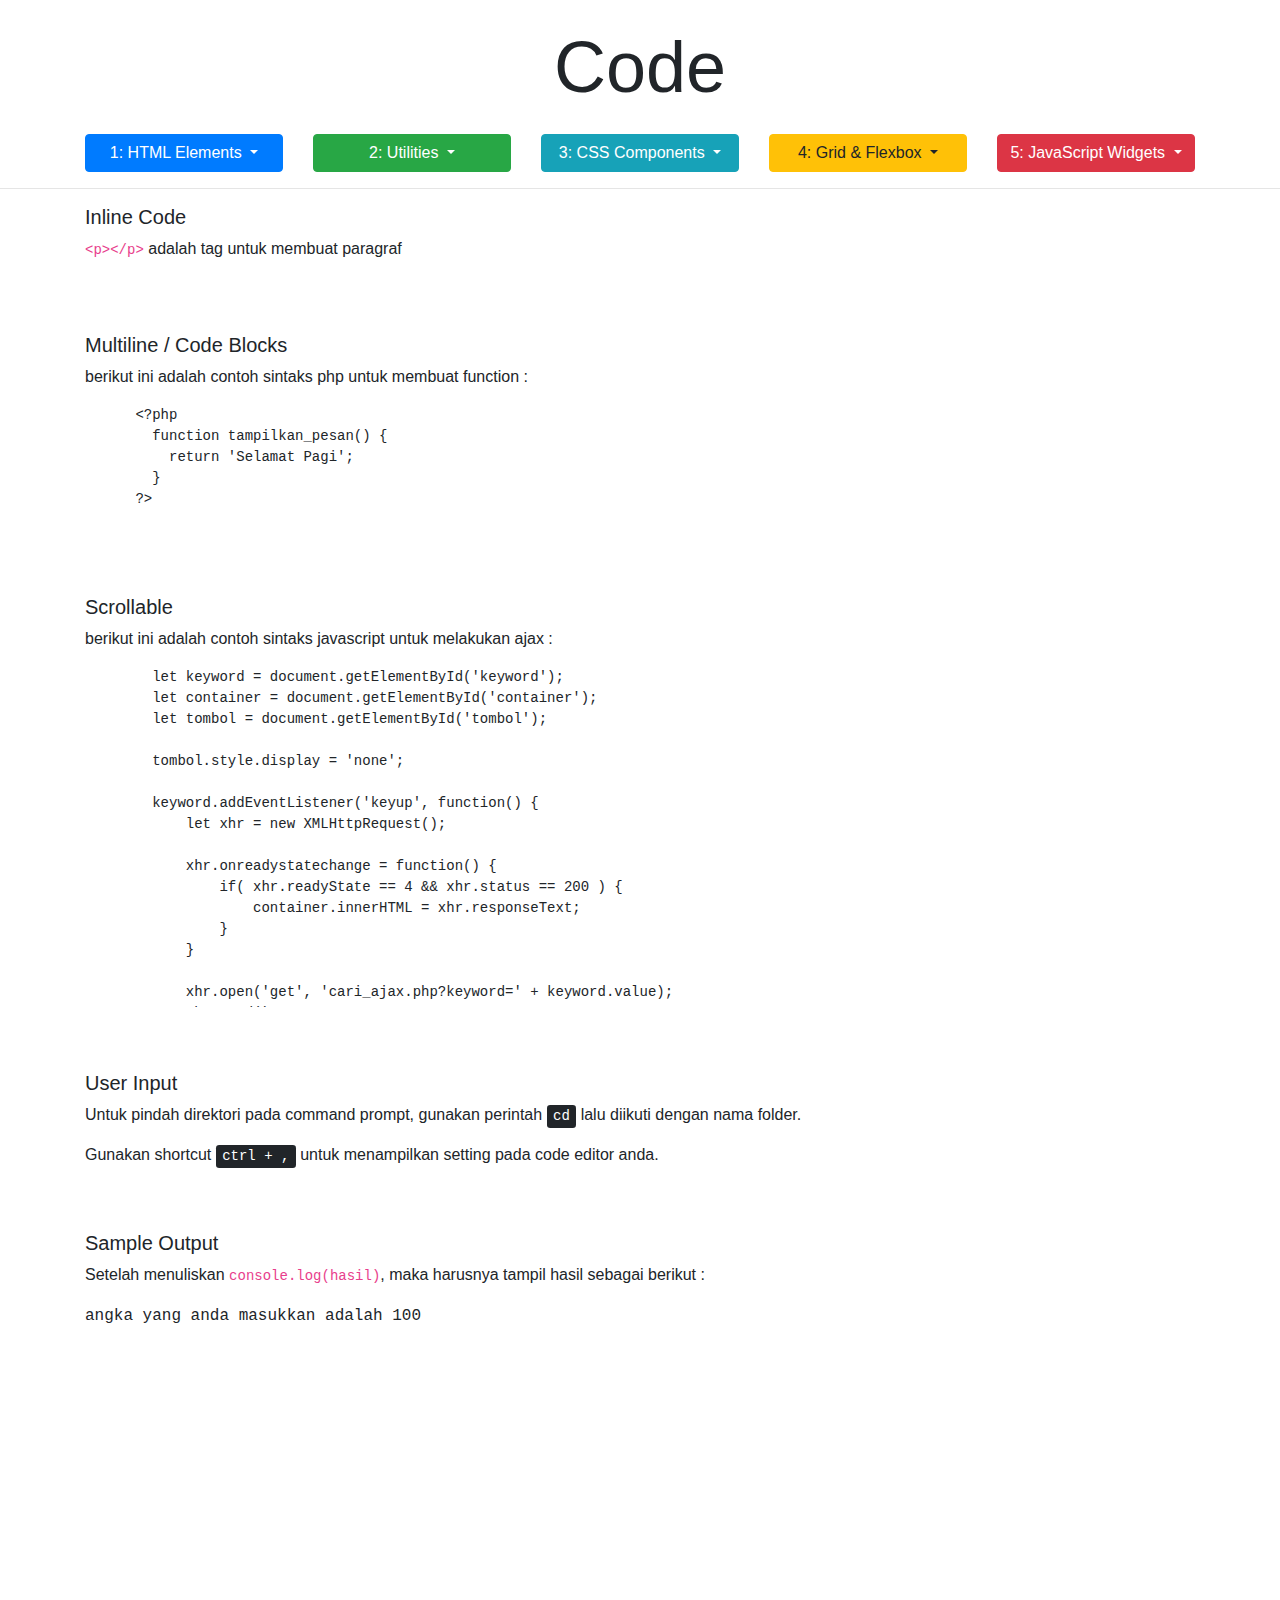
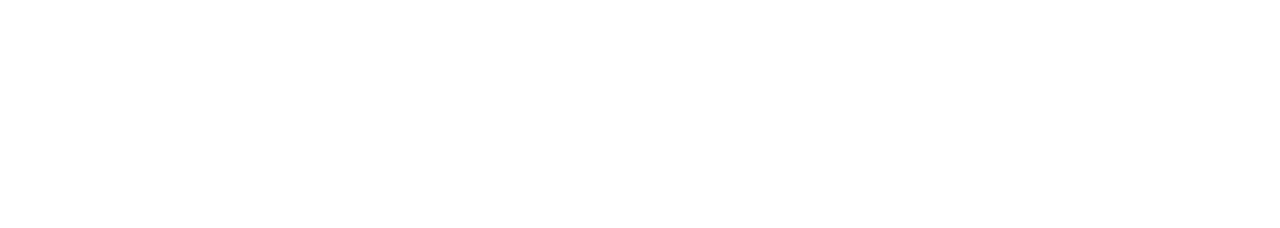
<file: 1. Belajar Bootstrap/code/belajar_bootstrap_akhir/1_5_code.html>
<!DOCTYPE html>
<html lang="en">

<head>
  <meta charset="UTF-8">
  <meta name="viewport" content="width=device-width, initial-scale=1.0">
  <meta http-equiv="X-UA-Compatible" content="ie=edge">
  <link rel="stylesheet" href="https://stackpath.bootstrapcdn.com/bootstrap/4.3.1/css/bootstrap.min.css" integrity="sha384-ggOyR0iXCbMQv3Xipma34MD+dH/1fQ784/j6cY/iJTQUOhcWr7x9JvoRxT2MZw1T" crossorigin="anonymous">

  <title>Belajar Bootstrap</title>
</head>

<body>
  <header>
    <h1 class="display-3 text-center my-4">Code</h1>
    <div class="container">
      <div class="row">
        <div class="col-md">
          <div class="dropdown">
            <button class="btn btn-primary btn-block dropdown-toggle" type="button" data-toggle="dropdown">
              1: HTML Elements
            </button>
            <div class="dropdown-menu">
              <a class="dropdown-item" href="1_2_basic_typography.html">1.2 Basic Typography</a>
              <a class="dropdown-item" href="1_3_image_figures.html">1.3 Image & Figures</a>
              <a class="dropdown-item" href="1_4_tables.html">1.4 Tables</a>
              <a class="dropdown-item active" href="1_5_code.html">1.5 Code</a>
            </div>
          </div>
        </div>
        <div class="col-md">
          <div class="dropdown">
            <button class="btn btn-success btn-block dropdown-toggle" type="button" data-toggle="dropdown">
              2: Utilities
            </button>
            <div class="dropdown-menu">
              <a class="dropdown-item" href="2_2_text_alignment_display.html">2.2 Text Alignment & Display</a>
              <a class="dropdown-item" href="2_3_floats_position.html">2.3 Floats & Position</a>
              <a class="dropdown-item" href="2_4_colors_background.html">2.4 Colors & Background</a>
              <a class="dropdown-item" href="2_5_spacing_sizing.html">2.5 Spacing & Sizing</a>
              <a class="dropdown-item" href="2_6_border_shadow.html">2.6 Border & Shadow</a>
            </div>
          </div>
        </div>
        <div class="col-md">
          <div class="dropdown">
            <button class="btn btn-info btn-block dropdown-toggle" type="button" data-toggle="dropdown">
              3: CSS Components
            </button>
            <div class="dropdown-menu">
              <a class="dropdown-item" href="3_2_buttons.html">3.2 Buttons</a>
              <a class="dropdown-item" href="3_3_nav_navbar.html">3.3 Nav & Navbar</a>
              <a class="dropdown-item" href="3_4_jumbotron.html">3.4 Jumbotron</a>
              <a class="dropdown-item" href="3_5_list_groups_badges.html">3.5 List Groups & Badges</a>
              <a class="dropdown-item" href="3_6_form_inputs.html">3.6 Form & Inputs</a>
              <a class="dropdown-item" href="3_7_input_groups.html">3.7 Input Groups</a>
              <a class="dropdown-item" href="3_8_alerts_progress.html">3.8 Alerts & Progress</a>
              <a class="dropdown-item" href="3_9_pagination.html">3.9 Pagination</a>
              <a class="dropdown-item" href="3_10_cards.html">3.10 Cards</a>
            </div>
          </div>
        </div>
        <div class="col-md">
          <div class="dropdown">
            <button class="btn btn-warning btn-block dropdown-toggle" type="button" data-toggle="dropdown">
              4: Grid & Flexbox
            </button>
            <div class="dropdown-menu">
              <a class="dropdown-item" href="4_2_container_row_column.html">4.2 Container, Row & Column</a>
              <a class="dropdown-item" href="4_3_responsive_breakpoints.html">4.3 Responsive Breakpoints</a>
              <a class="dropdown-item" href="4_4_grid_system.html">4.4 Grid System</a>
              <a class="dropdown-item" href="4_5_grid_alignment.html">4.5 Grid Alignment</a>
              <a class="dropdown-item" href="4_6_flexbox.html">4.6 Flexbox</a>
            </div>
          </div>
        </div>
        <div class="col-md">
          <div class="dropdown">
            <button class="btn btn-danger btn-block dropdown-toggle" type="button" data-toggle="dropdown">
              5: JavaScript Widgets
            </button>
            <div class="dropdown-menu">
              <a class="dropdown-item" href="5_2_carousel.html">5.2 Carousel</a>
              <a class="dropdown-item" href="5_3_collapse.html">5.3 Collapse</a>
              <a class="dropdown-item" href="5_4_dropdowns.html">5.4 Dropdowns</a>
              <a class="dropdown-item" href="5_5_popovers.html">5.5 Popovers</a>
              <a class="dropdown-item" href="5_6_modals.html">5.6 Modals</a>
            </div>
          </div>
        </div>
      </div>
    </div>
    <hr>
  </header>

<!--#################### MULAI ######################-->
  <div class="container">

    <h5>Inline Code</h5>
    <code>&lt;p&gt;&lt;/p&gt;</code> adalah tag untuk membuat paragraf

      <br><br><br><br>

    <h5>Multiline / Code Blocks</h5>
    <p>berikut ini adalah contoh sintaks php untuk membuat function :</p>
    <pre>
      &lt;?php
        function tampilkan_pesan() {
          return 'Selamat Pagi';
        }
      ?&gt;
    </pre>

      <br><br>

    <h5>Scrollable</h5>
    <p>berikut ini adalah contoh sintaks javascript untuk melakukan ajax :</p>
    <pre class="pre-scrollable">
        let keyword = document.getElementById('keyword');
        let container = document.getElementById('container');
        let tombol = document.getElementById('tombol');
        
        tombol.style.display = 'none';
        
        keyword.addEventListener('keyup', function() {   
            let xhr = new XMLHttpRequest();
        
            xhr.onreadystatechange = function() {
                if( xhr.readyState == 4 && xhr.status == 200 ) {
                    container.innerHTML = xhr.responseText;
                }
            }
        
            xhr.open('get', 'cari_ajax.php?keyword=' + keyword.value);
            xhr.send();
        });
    </pre>

    <br><br>

    <h5>User Input</h5>
    <p>Untuk pindah direktori pada command prompt, gunakan perintah <kbd>cd</kbd> lalu diikuti dengan nama folder.</p>
    <p>Gunakan shortcut <kbd>ctrl + ,</kbd> untuk menampilkan setting pada code editor anda.</p>

    <br><br>

    <h5>Sample Output</h5>
    <p>Setelah menuliskan <code>console.log(hasil)</code>, maka harusnya tampil hasil sebagai berikut :</p>
    <samp>angka yang anda masukkan adalah 100</samp>

  </div>
<!--#################### AKHIR ######################-->



  <div style="margin-top:500px;"></div>

  <script src="https://code.jquery.com/jquery-3.3.1.slim.min.js" integrity="sha384-q8i/X+965DzO0rT7abK41JStQIAqVgRVzpbzo5smXKp4YfRvH+8abtTE1Pi6jizo"
    crossorigin="anonymous"></script>
  <script src="https://cdnjs.cloudflare.com/ajax/libs/popper.js/1.14.3/umd/popper.min.js" integrity="sha384-ZMP7rVo3mIykV+2+9J3UJ46jBk0WLaUAdn689aCwoqbBJiSnjAK/l8WvCWPIPm49"
    crossorigin="anonymous"></script>
  <script src="https://stackpath.bootstrapcdn.com/bootstrap/4.1.1/js/bootstrap.min.js" integrity="sha384-smHYKdLADwkXOn1EmN1qk/HfnUcbVRZyYmZ4qpPea6sjB/pTJ0euyQp0Mk8ck+5T"
    crossorigin="anonymous"></script>
</body>

</html>
</file>
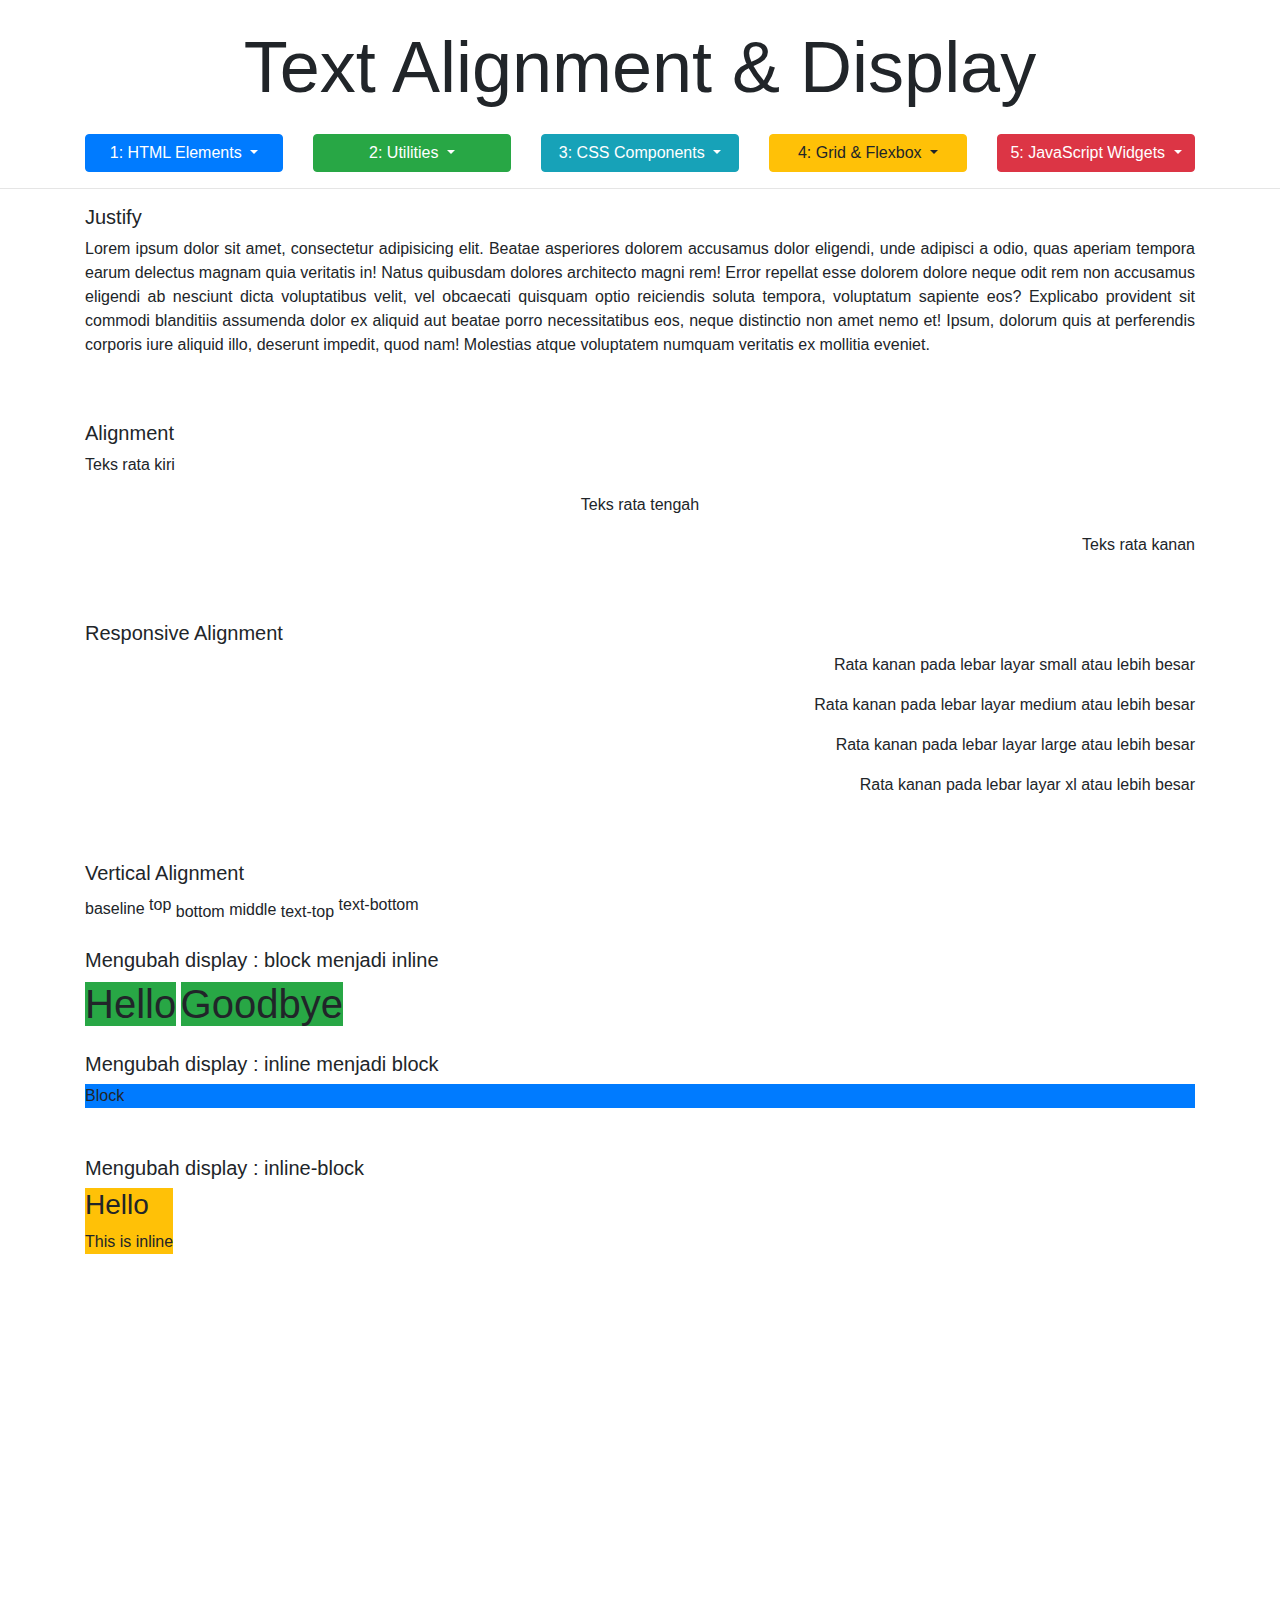
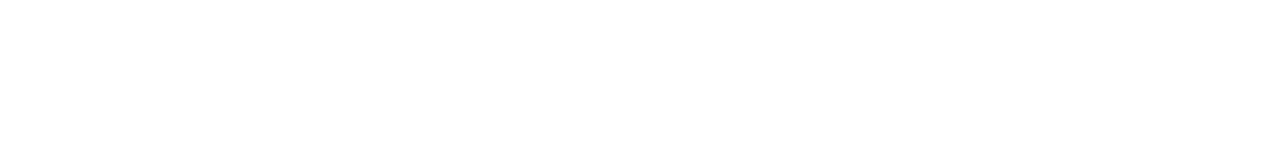
<file: 1. Belajar Bootstrap/code/belajar_bootstrap_akhir/2_2_text_alignment_display.html>
<!DOCTYPE html>
<html lang="en">

<head>
  <meta charset="UTF-8">
  <meta name="viewport" content="width=device-width, initial-scale=1.0">
  <meta http-equiv="X-UA-Compatible" content="ie=edge">
  <link rel="stylesheet" href="https://stackpath.bootstrapcdn.com/bootstrap/4.3.1/css/bootstrap.min.css" integrity="sha384-ggOyR0iXCbMQv3Xipma34MD+dH/1fQ784/j6cY/iJTQUOhcWr7x9JvoRxT2MZw1T" crossorigin="anonymous">

  <title>Belajar Bootstrap</title>
</head>

<body>
  <header>
    <h1 class="display-3 text-center my-4">Text Alignment & Display</h1>
    <div class="container">
      <div class="row">
        <div class="col-md">
          <div class="dropdown">
            <button class="btn btn-primary btn-block dropdown-toggle" type="button" data-toggle="dropdown">
              1: HTML Elements
            </button>
            <div class="dropdown-menu">
              <a class="dropdown-item" href="1_2_basic_typography.html">1.2 Basic Typography</a>
              <a class="dropdown-item" href="1_3_image_figures.html">1.3 Image & Figures</a>
              <a class="dropdown-item" href="1_4_tables.html">1.4 Tables</a>
              <a class="dropdown-item" href="1_5_code.html">1.5 Code</a>
            </div>
          </div>
        </div>
        <div class="col-md">
          <div class="dropdown">
            <button class="btn btn-success btn-block dropdown-toggle" type="button" data-toggle="dropdown">
              2: Utilities
            </button>
            <div class="dropdown-menu">
              <a class="dropdown-item active" href="2_2_text_alignment_display.html">2.2 Text Alignment & Display</a>
              <a class="dropdown-item" href="2_3_floats_position.html">2.3 Floats & Position</a>
              <a class="dropdown-item" href="2_4_colors_background.html">2.4 Colors & Background</a>
              <a class="dropdown-item" href="2_5_spacing_sizing.html">2.5 Spacing & Sizing</a>
              <a class="dropdown-item" href="2_6_border_shadow.html">2.6 Border & Shadow</a>
            </div>
          </div>
        </div>
        <div class="col-md">
          <div class="dropdown">
            <button class="btn btn-info btn-block dropdown-toggle" type="button" data-toggle="dropdown">
              3: CSS Components
            </button>
            <div class="dropdown-menu">
              <a class="dropdown-item" href="3_2_buttons.html">3.2 Buttons</a>
              <a class="dropdown-item" href="3_3_nav_navbar.html">3.3 Nav & Navbar</a>
              <a class="dropdown-item" href="3_4_jumbotron.html">3.4 Jumbotron</a>
              <a class="dropdown-item" href="3_5_list_groups_badges.html">3.5 List Groups & Badges</a>
              <a class="dropdown-item" href="3_6_form_inputs.html">3.6 Form & Inputs</a>
              <a class="dropdown-item" href="3_7_input_groups.html">3.7 Input Groups</a>
              <a class="dropdown-item" href="3_8_alerts_progress.html">3.8 Alerts & Progress</a>
              <a class="dropdown-item" href="3_9_pagination.html">3.9 Pagination</a>
              <a class="dropdown-item" href="3_10_cards.html">3.10 Cards</a>
            </div>
          </div>
        </div>
        <div class="col-md">
          <div class="dropdown">
            <button class="btn btn-warning btn-block dropdown-toggle" type="button" data-toggle="dropdown">
              4: Grid & Flexbox
            </button>
            <div class="dropdown-menu">
              <a class="dropdown-item" href="4_2_container_row_column.html">4.2 Container, Row & Column</a>
              <a class="dropdown-item" href="4_3_responsive_breakpoints.html">4.3 Responsive Breakpoints</a>
              <a class="dropdown-item" href="4_4_grid_system.html">4.4 Grid System</a>
              <a class="dropdown-item" href="4_5_grid_alignment.html">4.5 Grid Alignment</a>
              <a class="dropdown-item" href="4_6_flexbox.html">4.6 Flexbox</a>
            </div>
          </div>
        </div>
        <div class="col-md">
          <div class="dropdown">
            <button class="btn btn-danger btn-block dropdown-toggle" type="button" data-toggle="dropdown">
              5: JavaScript Widgets
            </button>
            <div class="dropdown-menu">
              <a class="dropdown-item" href="5_2_carousel.html">5.2 Carousel</a>
              <a class="dropdown-item" href="5_3_collapse.html">5.3 Collapse</a>
              <a class="dropdown-item" href="5_4_dropdowns.html">5.4 Dropdowns</a>
              <a class="dropdown-item" href="5_5_popovers.html">5.5 Popovers</a>
              <a class="dropdown-item" href="5_6_modals.html">5.6 Modals</a>
            </div>
          </div>
        </div>
      </div>
    </div>
    <hr>
  </header>

<!--#################### MULAI ######################-->
  <div class="container">

    <h5>Justify</h5>
    <p class="text-justify">Lorem ipsum dolor sit amet, consectetur adipisicing elit. Beatae asperiores dolorem accusamus dolor eligendi, unde adipisci
        a odio, quas aperiam tempora earum delectus magnam quia veritatis in! Natus quibusdam dolores architecto magni rem!
        Error repellat esse dolorem dolore neque odit rem non accusamus eligendi ab nesciunt dicta voluptatibus velit, vel
        obcaecati quisquam optio reiciendis soluta tempora, voluptatum sapiente eos? Explicabo provident sit commodi blanditiis
        assumenda dolor ex aliquid aut beatae porro necessitatibus eos, neque distinctio non amet nemo et! Ipsum, dolorum quis
        at perferendis corporis iure aliquid illo, deserunt impedit, quod nam! Molestias atque voluptatem numquam veritatis
        ex mollitia eveniet.</p>
  
      <br><br>
  
      <h5>Alignment</h5>
      <p class="text-left">Teks rata kiri</p>
      <p class="text-center">Teks rata tengah</p>
      <p class="text-right">Teks rata kanan</p>
  
      <br><br>

      <h5>Responsive Alignment</h5>
      <p class="text-sm-right">Rata kanan pada lebar layar small atau lebih besar</p>
      <p class="text-md-right">Rata kanan pada lebar layar medium atau lebih besar</p>
      <p class="text-lg-right">Rata kanan pada lebar layar large atau lebih besar</p>
      <p class="text-xl-right">Rata kanan pada lebar layar xl atau lebih besar</p>
  
      <br><br>
  
      <h5>Vertical Alignment</h5>
      <span class="align-baseline">baseline</span>
      <span class="align-top">top</span>
      <span class="align-bottom">bottom</span>
      <span class="align-middle">middle</span>
      <span class="align-text-top">text-top</span>
      <span class="align-text-bottom">text-bottom</span>
  
      <br><br>
  
      <h5>Mengubah display : block menjadi inline</h5>
      <h1 class="d-inline bg-success">Hello</h1>
      <h1 class="d-inline bg-success">Goodbye</h1>
  
      <br><br>
  
      <h5>Mengubah display : inline menjadi block</h5>
      <span class="d-block bg-primary">Block</span>
  
      <br>
      <br>
  
      <h5>Mengubah display : inline-block</h5>
      <div class="d-inline-block bg-warning">
        <h3>Hello</h3>
        This is inline
      </div>

  </div>
<!--#################### AKHIR ######################-->



  <div style="margin-top:500px;"></div>

  <script src="https://code.jquery.com/jquery-3.3.1.slim.min.js" integrity="sha384-q8i/X+965DzO0rT7abK41JStQIAqVgRVzpbzo5smXKp4YfRvH+8abtTE1Pi6jizo"
    crossorigin="anonymous"></script>
  <script src="https://cdnjs.cloudflare.com/ajax/libs/popper.js/1.14.3/umd/popper.min.js" integrity="sha384-ZMP7rVo3mIykV+2+9J3UJ46jBk0WLaUAdn689aCwoqbBJiSnjAK/l8WvCWPIPm49"
    crossorigin="anonymous"></script>
  <script src="https://stackpath.bootstrapcdn.com/bootstrap/4.1.1/js/bootstrap.min.js" integrity="sha384-smHYKdLADwkXOn1EmN1qk/HfnUcbVRZyYmZ4qpPea6sjB/pTJ0euyQp0Mk8ck+5T"
    crossorigin="anonymous"></script>
</body>

</html>
</file>
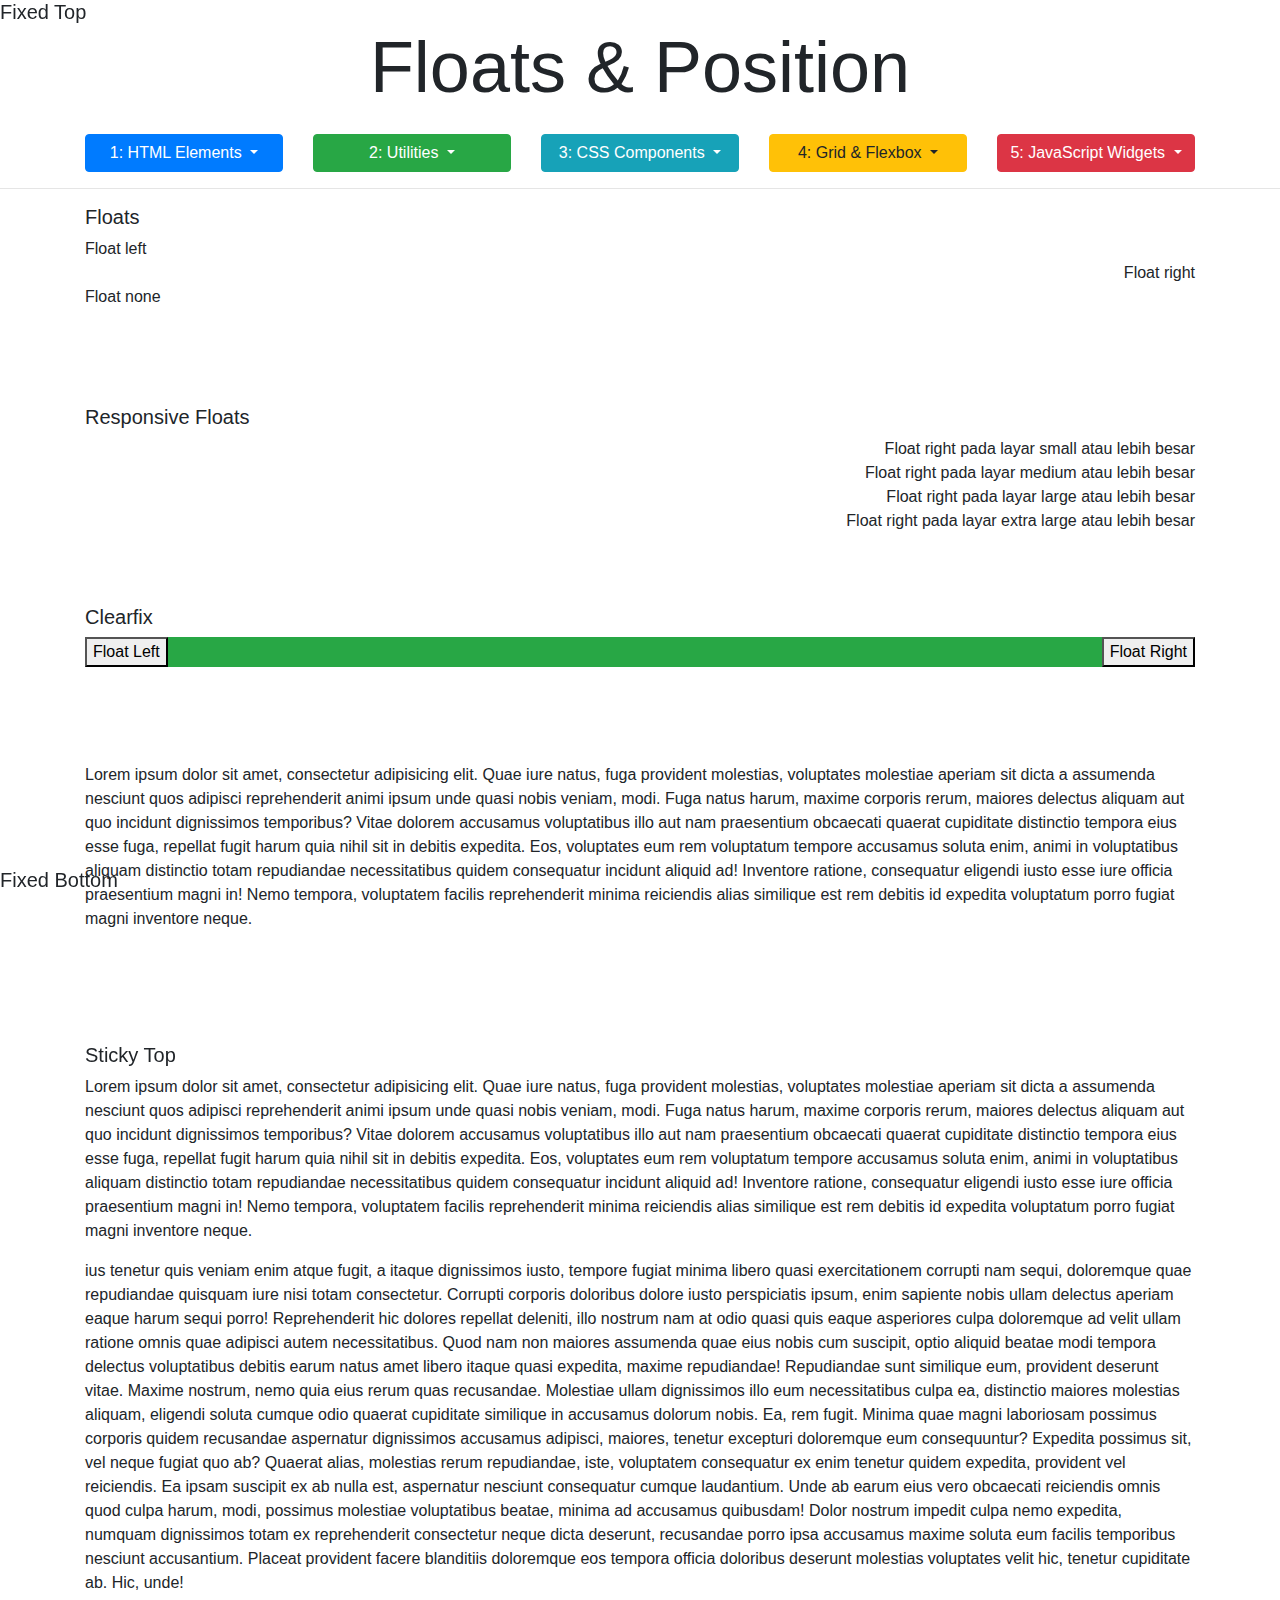
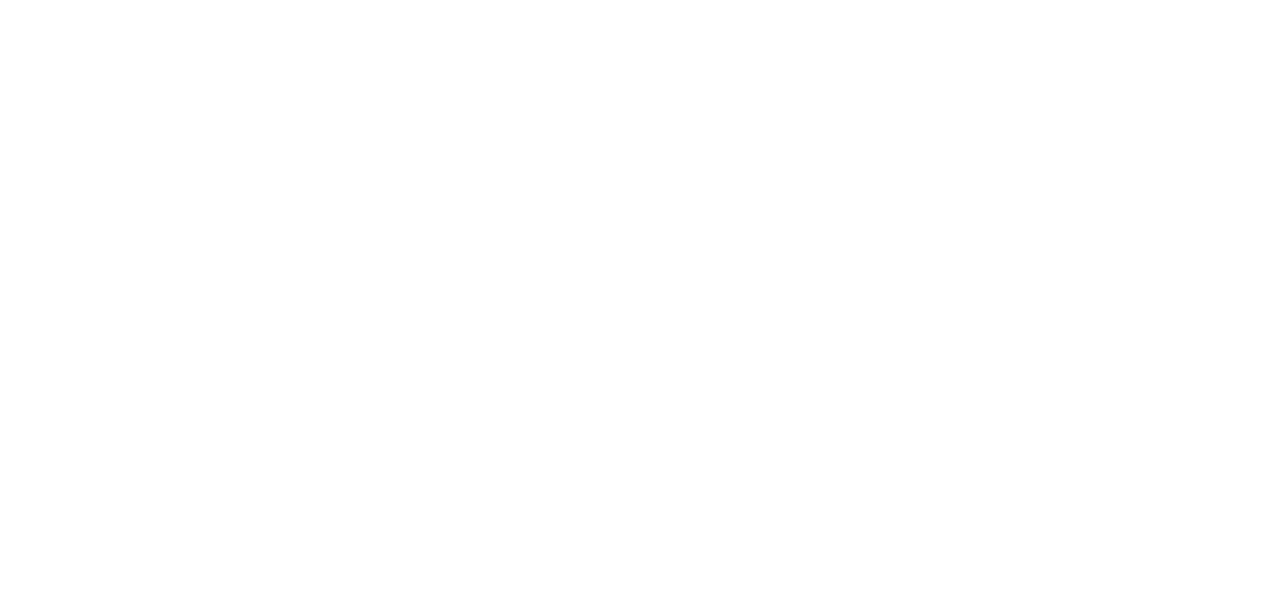
<file: 1. Belajar Bootstrap/code/belajar_bootstrap_akhir/2_3_floats_position.html>
<!DOCTYPE html>
<html lang="en">

<head>
  <meta charset="UTF-8">
  <meta name="viewport" content="width=device-width, initial-scale=1.0">
  <meta http-equiv="X-UA-Compatible" content="ie=edge">
  <link rel="stylesheet" href="https://stackpath.bootstrapcdn.com/bootstrap/4.3.1/css/bootstrap.min.css" integrity="sha384-ggOyR0iXCbMQv3Xipma34MD+dH/1fQ784/j6cY/iJTQUOhcWr7x9JvoRxT2MZw1T" crossorigin="anonymous">

  <title>Belajar Bootstrap</title>
</head>

<body>
  <header>
    <h1 class="display-3 text-center my-4">Floats & Position</h1>
    <div class="container">
      <div class="row">
        <div class="col-md">
          <div class="dropdown">
            <button class="btn btn-primary btn-block dropdown-toggle" type="button" data-toggle="dropdown">
              1: HTML Elements
            </button>
            <div class="dropdown-menu">
              <a class="dropdown-item" href="1_2_basic_typography.html">1.2 Basic Typography</a>
              <a class="dropdown-item" href="1_3_image_figures.html">1.3 Image & Figures</a>
              <a class="dropdown-item" href="1_4_tables.html">1.4 Tables</a>
              <a class="dropdown-item" href="1_5_code.html">1.5 Code</a>
            </div>
          </div>
        </div>
        <div class="col-md">
          <div class="dropdown">
            <button class="btn btn-success btn-block dropdown-toggle" type="button" data-toggle="dropdown">
              2: Utilities
            </button>
            <div class="dropdown-menu">
              <a class="dropdown-item" href="2_2_text_alignment_display.html">2.2 Text Alignment & Display</a>
              <a class="dropdown-item active" href="2_3_floats_position.html">2.3 Floats & Position</a>
              <a class="dropdown-item" href="2_4_colors_background.html">2.4 Colors & Background</a>
              <a class="dropdown-item" href="2_5_spacing_sizing.html">2.5 Spacing & Sizing</a>
              <a class="dropdown-item" href="2_6_border_shadow.html">2.6 Border & Shadow</a>
            </div>
          </div>
        </div>
        <div class="col-md">
          <div class="dropdown">
            <button class="btn btn-info btn-block dropdown-toggle" type="button" data-toggle="dropdown">
              3: CSS Components
            </button>
            <div class="dropdown-menu">
              <a class="dropdown-item" href="3_2_buttons.html">3.2 Buttons</a>
              <a class="dropdown-item" href="3_3_nav_navbar.html">3.3 Nav & Navbar</a>
              <a class="dropdown-item" href="3_4_jumbotron.html">3.4 Jumbotron</a>
              <a class="dropdown-item" href="3_5_list_groups_badges.html">3.5 List Groups & Badges</a>
              <a class="dropdown-item" href="3_6_form_inputs.html">3.6 Form & Inputs</a>
              <a class="dropdown-item" href="3_7_input_groups.html">3.7 Input Groups</a>
              <a class="dropdown-item" href="3_8_alerts_progress.html">3.8 Alerts & Progress</a>
              <a class="dropdown-item" href="3_9_pagination.html">3.9 Pagination</a>
              <a class="dropdown-item" href="3_10_cards.html">3.10 Cards</a>
            </div>
          </div>
        </div>
        <div class="col-md">
          <div class="dropdown">
            <button class="btn btn-warning btn-block dropdown-toggle" type="button" data-toggle="dropdown">
              4: Grid & Flexbox
            </button>
            <div class="dropdown-menu">
              <a class="dropdown-item" href="4_2_container_row_column.html">4.2 Container, Row & Column</a>
              <a class="dropdown-item" href="4_3_responsive_breakpoints.html">4.3 Responsive Breakpoints</a>
              <a class="dropdown-item" href="4_4_grid_system.html">4.4 Grid System</a>
              <a class="dropdown-item" href="4_5_grid_alignment.html">4.5 Grid Alignment</a>
              <a class="dropdown-item" href="4_6_flexbox.html">4.6 Flexbox</a>
            </div>
          </div>
        </div>
        <div class="col-md">
          <div class="dropdown">
            <button class="btn btn-danger btn-block dropdown-toggle" type="button" data-toggle="dropdown">
              5: JavaScript Widgets
            </button>
            <div class="dropdown-menu">
              <a class="dropdown-item" href="5_2_carousel.html">5.2 Carousel</a>
              <a class="dropdown-item" href="5_3_collapse.html">5.3 Collapse</a>
              <a class="dropdown-item" href="5_4_dropdowns.html">5.4 Dropdowns</a>
              <a class="dropdown-item" href="5_5_popovers.html">5.5 Popovers</a>
              <a class="dropdown-item" href="5_6_modals.html">5.6 Modals</a>
            </div>
          </div>
        </div>
      </div>
    </div>
    <hr>
  </header>

<!--#################### MULAI ######################-->
  <div class="container">

    <h5>Floats</h5>
    <div class="float-left">Float left</div>
      <br>
    <div class="float-right">Float right</div>
      <br>
    <div class="float-none">Float none</div>
      <br><br><br><br>

    <h5>Responsive Floats</h5>
    <div class="float-sm-right">Float right pada layar small atau lebih besar</div>
      <br>
    <div class="float-md-right">Float right pada layar medium atau lebih besar</div>
      <br>
    <div class="float-lg-right">Float right pada layar large atau lebih besar</div>
      <br>
    <div class="float-xl-right">Float right pada layar extra large atau lebih besar</div>
      <br><br><br><br>

    <h5>Clearfix</h5>
    <div class="bg-success clearfix">
        <button class="float-left">Float Left</button>
        <button class="float-right">Float Right</button>
    </div>
      <br><br><br><br>

    <h5 class="fixed-top">Fixed Top</h5>

    <p>Lorem ipsum dolor sit amet, consectetur adipisicing elit. Quae iure natus, fuga provident molestias, voluptates molestiae
        aperiam sit dicta a assumenda nesciunt quos adipisci reprehenderit animi ipsum unde quasi nobis veniam, modi.
        Fuga natus harum, maxime corporis rerum, maiores delectus aliquam aut quo incidunt dignissimos temporibus? Vitae
        dolorem accusamus voluptatibus illo aut nam praesentium obcaecati quaerat cupiditate distinctio tempora eius
        esse fuga, repellat fugit harum quia nihil sit in debitis expedita. Eos, voluptates eum rem voluptatum tempore
        accusamus soluta enim, animi in voluptatibus aliquam distinctio totam repudiandae necessitatibus quidem consequatur
        incidunt aliquid ad! Inventore ratione, consequatur eligendi iusto esse iure officia praesentium magni in! Nemo
        tempora, voluptatem facilis reprehenderit minima reiciendis alias similique est rem debitis id expedita voluptatum
        porro fugiat magni inventore neque. </p>
      <br><br><br><br>

    <h5 class="sticky-top">Sticky Top</h5>

    <p>Lorem ipsum dolor sit amet, consectetur adipisicing elit. Quae iure natus, fuga provident molestias, voluptates molestiae
        aperiam sit dicta a assumenda nesciunt quos adipisci reprehenderit animi ipsum unde quasi nobis veniam, modi.
        Fuga natus harum, maxime corporis rerum, maiores delectus aliquam aut quo incidunt dignissimos temporibus? Vitae
        dolorem accusamus voluptatibus illo aut nam praesentium obcaecati quaerat cupiditate distinctio tempora eius
        esse fuga, repellat fugit harum quia nihil sit in debitis expedita. Eos, voluptates eum rem voluptatum tempore
        accusamus soluta enim, animi in voluptatibus aliquam distinctio totam repudiandae necessitatibus quidem consequatur
        incidunt aliquid ad! Inventore ratione, consequatur eligendi iusto esse iure officia praesentium magni in! Nemo
        tempora, voluptatem facilis reprehenderit minima reiciendis alias similique est rem debitis id expedita voluptatum
        porro fugiat magni inventore neque. </p>

    <p>ius tenetur quis veniam enim atque fugit, a itaque dignissimos iusto, tempore fugiat
        minima libero quasi exercitationem corrupti nam sequi, doloremque quae repudiandae quisquam iure nisi totam consectetur.
        Corrupti corporis doloribus dolore iusto perspiciatis ipsum, enim sapiente nobis ullam delectus aperiam eaque
        harum sequi porro! Reprehenderit hic dolores repellat deleniti, illo nostrum nam at odio quasi quis eaque asperiores
        culpa doloremque ad velit ullam ratione omnis quae adipisci autem necessitatibus. Quod nam non maiores assumenda
        quae eius nobis cum suscipit, optio aliquid beatae modi tempora delectus voluptatibus debitis earum natus amet
        libero itaque quasi expedita, maxime repudiandae! Repudiandae sunt similique eum, provident deserunt vitae. Maxime
        nostrum, nemo quia eius rerum quas recusandae. Molestiae ullam dignissimos illo eum necessitatibus culpa ea,
        distinctio maiores molestias aliquam, eligendi soluta cumque odio quaerat cupiditate similique in accusamus dolorum
        nobis. Ea, rem fugit. Minima quae magni laboriosam possimus corporis quidem recusandae aspernatur dignissimos
        accusamus adipisci, maiores, tenetur excepturi doloremque eum consequuntur? Expedita possimus sit, vel neque
        fugiat quo ab? Quaerat alias, molestias rerum repudiandae, iste, voluptatem consequatur ex enim tenetur quidem
        expedita, provident vel reiciendis. Ea ipsam suscipit ex ab nulla est, aspernatur nesciunt consequatur cumque
        laudantium. Unde ab earum eius vero obcaecati reiciendis omnis quod culpa harum, modi, possimus molestiae voluptatibus
        beatae, minima ad accusamus quibusdam! Dolor nostrum impedit culpa nemo expedita, numquam dignissimos totam ex
        reprehenderit consectetur neque dicta deserunt, recusandae porro ipsa accusamus maxime soluta eum facilis temporibus
        nesciunt accusantium. Placeat provident facere blanditiis doloremque eos tempora officia doloribus deserunt molestias
        voluptates velit hic, tenetur cupiditate ab. Hic, unde!</p>
      <br><br><br><br>

    <h5 class="fixed-bottom">Fixed Bottom</h5>

  </div>
<!--#################### AKHIR ######################-->



  <div style="margin-top:500px;"></div>

  <script src="https://code.jquery.com/jquery-3.3.1.slim.min.js" integrity="sha384-q8i/X+965DzO0rT7abK41JStQIAqVgRVzpbzo5smXKp4YfRvH+8abtTE1Pi6jizo"
    crossorigin="anonymous"></script>
  <script src="https://cdnjs.cloudflare.com/ajax/libs/popper.js/1.14.3/umd/popper.min.js" integrity="sha384-ZMP7rVo3mIykV+2+9J3UJ46jBk0WLaUAdn689aCwoqbBJiSnjAK/l8WvCWPIPm49"
    crossorigin="anonymous"></script>
  <script src="https://stackpath.bootstrapcdn.com/bootstrap/4.1.1/js/bootstrap.min.js" integrity="sha384-smHYKdLADwkXOn1EmN1qk/HfnUcbVRZyYmZ4qpPea6sjB/pTJ0euyQp0Mk8ck+5T"
    crossorigin="anonymous"></script>
</body>

</html>
</file>
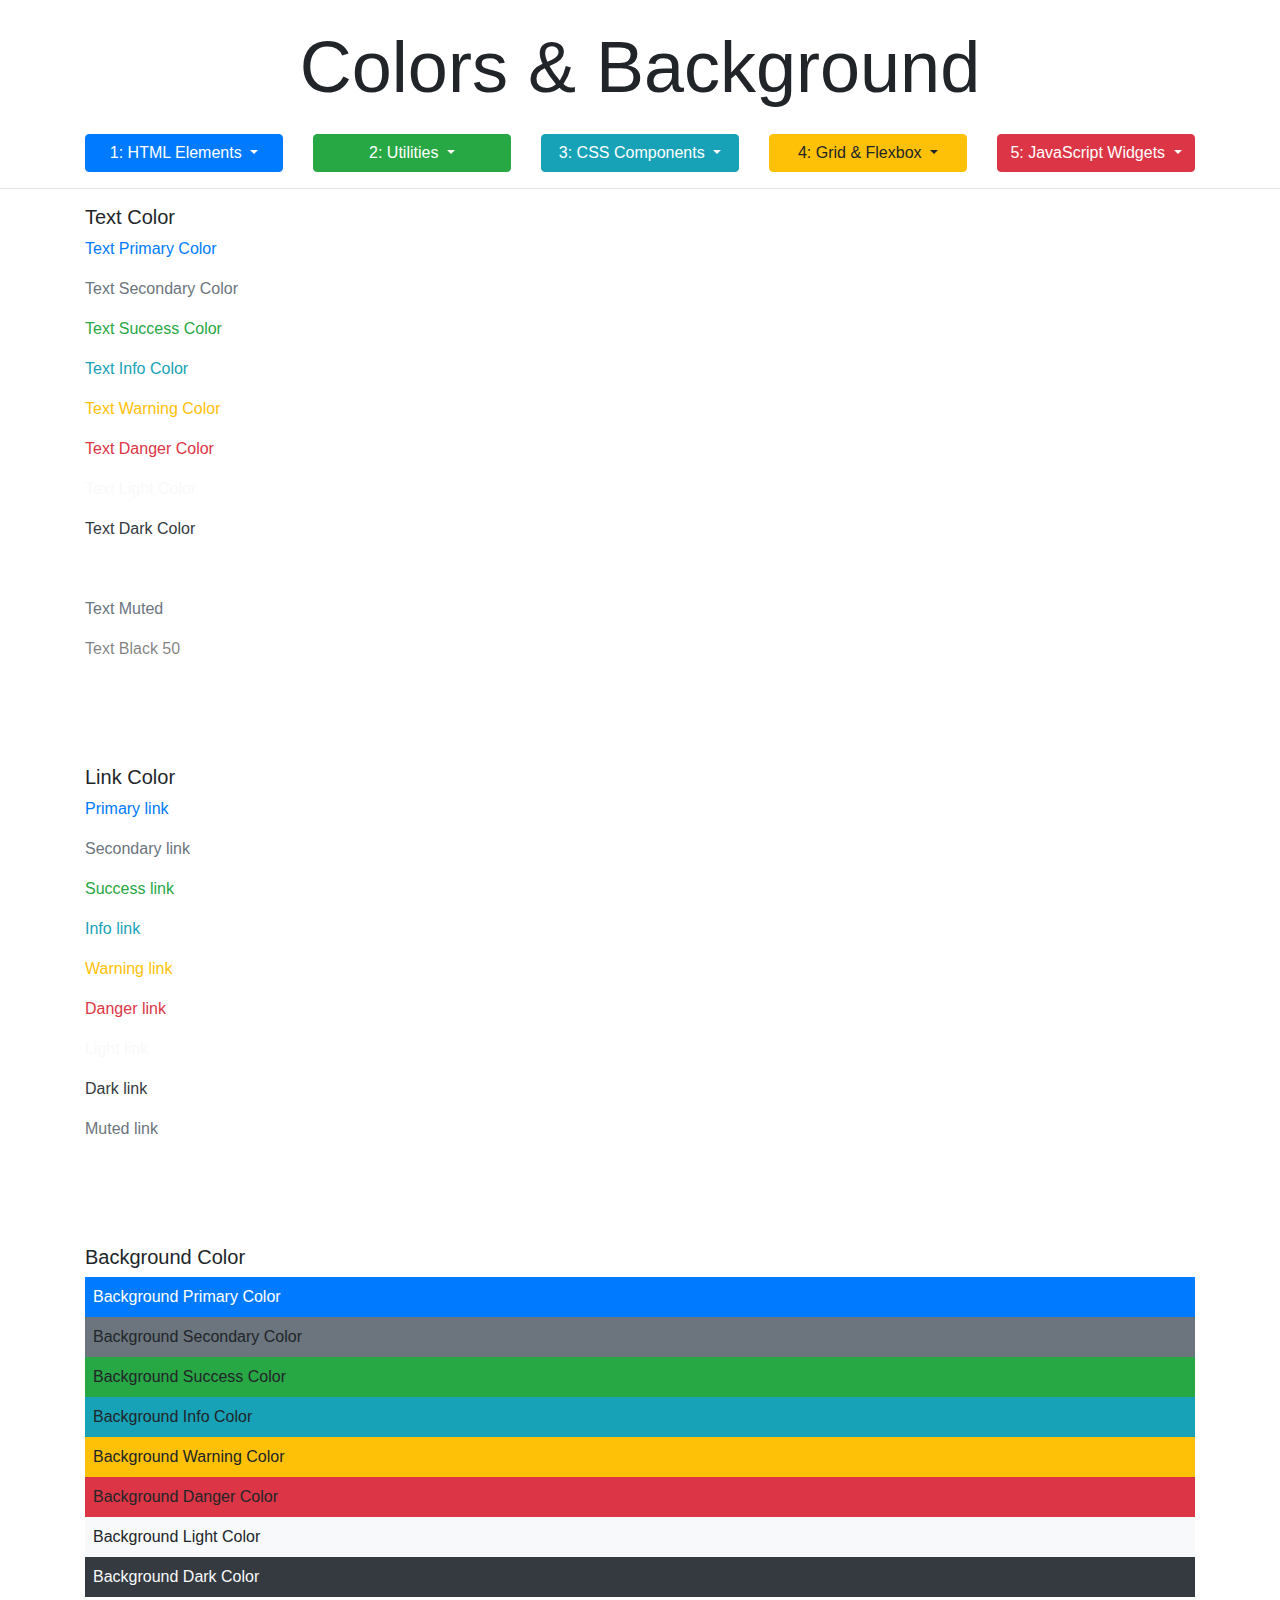
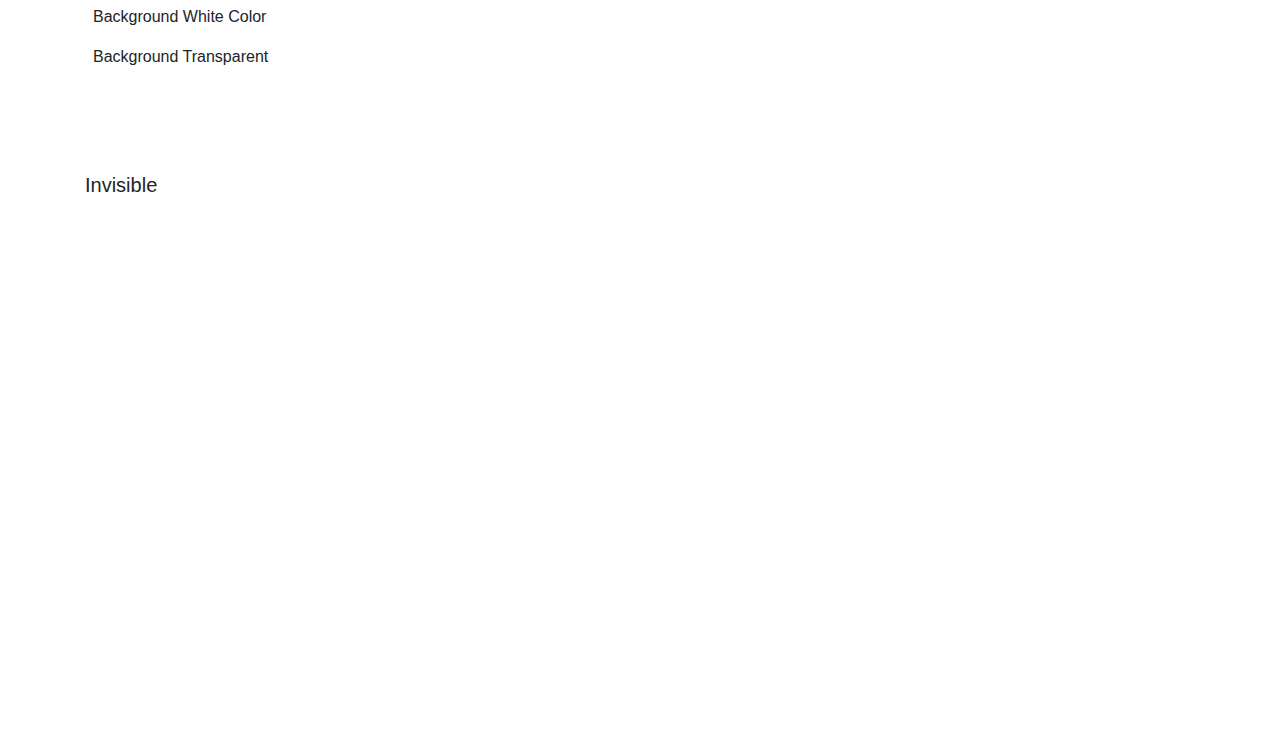
<file: 1. Belajar Bootstrap/code/belajar_bootstrap_akhir/2_4_colors_background.html>
<!DOCTYPE html>
<html lang="en">

<head>
  <meta charset="UTF-8">
  <meta name="viewport" content="width=device-width, initial-scale=1.0">
  <meta http-equiv="X-UA-Compatible" content="ie=edge">
  <link rel="stylesheet" href="https://stackpath.bootstrapcdn.com/bootstrap/4.3.1/css/bootstrap.min.css" integrity="sha384-ggOyR0iXCbMQv3Xipma34MD+dH/1fQ784/j6cY/iJTQUOhcWr7x9JvoRxT2MZw1T" crossorigin="anonymous">

  <title>Belajar Bootstrap</title>
</head>

<body>
  <header>
    <h1 class="display-3 text-center my-4">Colors & Background</h1>
    <div class="container">
      <div class="row">
        <div class="col-md">
          <div class="dropdown">
            <button class="btn btn-primary btn-block dropdown-toggle" type="button" data-toggle="dropdown">
              1: HTML Elements
            </button>
            <div class="dropdown-menu">
              <a class="dropdown-item" href="1_2_basic_typography.html">1.2 Basic Typography</a>
              <a class="dropdown-item" href="1_3_image_figures.html">1.3 Image & Figures</a>
              <a class="dropdown-item" href="1_4_tables.html">1.4 Tables</a>
              <a class="dropdown-item" href="1_5_code.html">1.5 Code</a>
            </div>
          </div>
        </div>
        <div class="col-md">
          <div class="dropdown">
            <button class="btn btn-success btn-block dropdown-toggle" type="button" data-toggle="dropdown">
              2: Utilities
            </button>
            <div class="dropdown-menu">
              <a class="dropdown-item" href="2_2_text_alignment_display.html">2.2 Text Alignment & Display</a>
              <a class="dropdown-item" href="2_3_floats_position.html">2.3 Floats & Position</a>
              <a class="dropdown-item active" href="2_4_colors_background.html">2.4 Colors & Background</a>
              <a class="dropdown-item" href="2_5_spacing_sizing.html">2.5 Spacing & Sizing</a>
              <a class="dropdown-item" href="2_6_border_shadow.html">2.6 Border & Shadow</a>
            </div>
          </div>
        </div>
        <div class="col-md">
          <div class="dropdown">
            <button class="btn btn-info btn-block dropdown-toggle" type="button" data-toggle="dropdown">
              3: CSS Components
            </button>
            <div class="dropdown-menu">
              <a class="dropdown-item" href="3_2_buttons.html">3.2 Buttons</a>
              <a class="dropdown-item" href="3_3_nav_navbar.html">3.3 Nav & Navbar</a>
              <a class="dropdown-item" href="3_4_jumbotron.html">3.4 Jumbotron</a>
              <a class="dropdown-item" href="3_5_list_groups_badges.html">3.5 List Groups & Badges</a>
              <a class="dropdown-item" href="3_6_form_inputs.html">3.6 Form & Inputs</a>
              <a class="dropdown-item" href="3_7_input_groups.html">3.7 Input Groups</a>
              <a class="dropdown-item" href="3_8_alerts_progress.html">3.8 Alerts & Progress</a>
              <a class="dropdown-item" href="3_9_pagination.html">3.9 Pagination</a>
              <a class="dropdown-item" href="3_10_cards.html">3.10 Cards</a>
            </div>
          </div>
        </div>
        <div class="col-md">
          <div class="dropdown">
            <button class="btn btn-warning btn-block dropdown-toggle" type="button" data-toggle="dropdown">
              4: Grid & Flexbox
            </button>
            <div class="dropdown-menu">
              <a class="dropdown-item" href="4_2_container_row_column.html">4.2 Container, Row & Column</a>
              <a class="dropdown-item" href="4_3_responsive_breakpoints.html">4.3 Responsive Breakpoints</a>
              <a class="dropdown-item" href="4_4_grid_system.html">4.4 Grid System</a>
              <a class="dropdown-item" href="4_5_grid_alignment.html">4.5 Grid Alignment</a>
              <a class="dropdown-item" href="4_6_flexbox.html">4.6 Flexbox</a>
            </div>
          </div>
        </div>
        <div class="col-md">
          <div class="dropdown">
            <button class="btn btn-danger btn-block dropdown-toggle" type="button" data-toggle="dropdown">
              5: JavaScript Widgets
            </button>
            <div class="dropdown-menu">
              <a class="dropdown-item" href="5_2_carousel.html">5.2 Carousel</a>
              <a class="dropdown-item" href="5_3_collapse.html">5.3 Collapse</a>
              <a class="dropdown-item" href="5_4_dropdowns.html">5.4 Dropdowns</a>
              <a class="dropdown-item" href="5_5_popovers.html">5.5 Popovers</a>
              <a class="dropdown-item" href="5_6_modals.html">5.6 Modals</a>
            </div>
          </div>
        </div>
      </div>
    </div>
    <hr>
  </header>

<!--#################### MULAI ######################-->
  <div class="container">

    <h5>Text Color</h5>
    <p class="text-primary">Text Primary Color</p>
    <p class="text-secondary">Text Secondary Color</p>
    <p class="text-success">Text Success Color</p>
    <p class="text-info">Text Info Color</p>
    <p class="text-warning">Text Warning Color</p>
    <p class="text-danger">Text Danger Color</p>
    <p class="text-light">Text Light Color</p>
    <p class="text-dark">Text Dark Color</p>
    <p class="text-white">Text White Color</p>
    <p class="text-muted">Text Muted</p>
    <p class="text-black-50">Text Black 50</p>
    <p class="text-white">Text White 50</p>

    <br><br>

    <h5>Link Color</h5>
    <p>
        <a href="#" class="text-primary">Primary link</a>
    </p>
    <p>
        <a href="#" class="text-secondary">Secondary link</a>
    </p>
    <p>
        <a href="#" class="text-success">Success link</a>
    </p>
    <p>
        <a href="#" class="text-info">Info link</a>
    </p>
    <p>
        <a href="#" class="text-warning">Warning link</a>
    </p>
    <p>
        <a href="#" class="text-danger">Danger link</a>
    </p>
    <p>
        <a href="#" class="text-light">Light link</a>
    </p>
    <p>
        <a href="#" class="text-dark">Dark link</a>
    </p>
    <p>
        <a href="#" class="text-muted">Muted link</a>
    </p>
    <p>
        <a href="#" class="text-white">White link</a>
    </p>

    <br><br>

    <h5>Background Color</h5>
    <div class="p-2 bg-primary text-white">Background Primary Color</div>
    <div class="p-2 bg-secondary">Background Secondary Color</div>
    <div class="p-2 bg-success">Background Success Color</div>
    <div class="p-2 bg-info">Background Info Color</div>
    <div class="p-2 bg-warning">Background Warning Color</div>
    <div class="p-2 bg-danger">Background Danger Color</div>
    <div class="p-2 bg-light">Background Light Color</div>
    <div class="p-2 bg-dark text-light">Background Dark Color</div>
    <div class="p-2 bg-white">Background White Color</div>
    <div class="p-2 bg-transparent">Background Transparent</div>

    <br><br><br><br>

    <h5>Invisible</h5>
    <p class="invisible">Hello</p>

  </div>
<!--#################### AKHIR ######################-->



  <div style="margin-top:500px;"></div>

  <script src="https://code.jquery.com/jquery-3.3.1.slim.min.js" integrity="sha384-q8i/X+965DzO0rT7abK41JStQIAqVgRVzpbzo5smXKp4YfRvH+8abtTE1Pi6jizo"
    crossorigin="anonymous"></script>
  <script src="https://cdnjs.cloudflare.com/ajax/libs/popper.js/1.14.3/umd/popper.min.js" integrity="sha384-ZMP7rVo3mIykV+2+9J3UJ46jBk0WLaUAdn689aCwoqbBJiSnjAK/l8WvCWPIPm49"
    crossorigin="anonymous"></script>
  <script src="https://stackpath.bootstrapcdn.com/bootstrap/4.1.1/js/bootstrap.min.js" integrity="sha384-smHYKdLADwkXOn1EmN1qk/HfnUcbVRZyYmZ4qpPea6sjB/pTJ0euyQp0Mk8ck+5T"
    crossorigin="anonymous"></script>
</body>

</html>
</file>
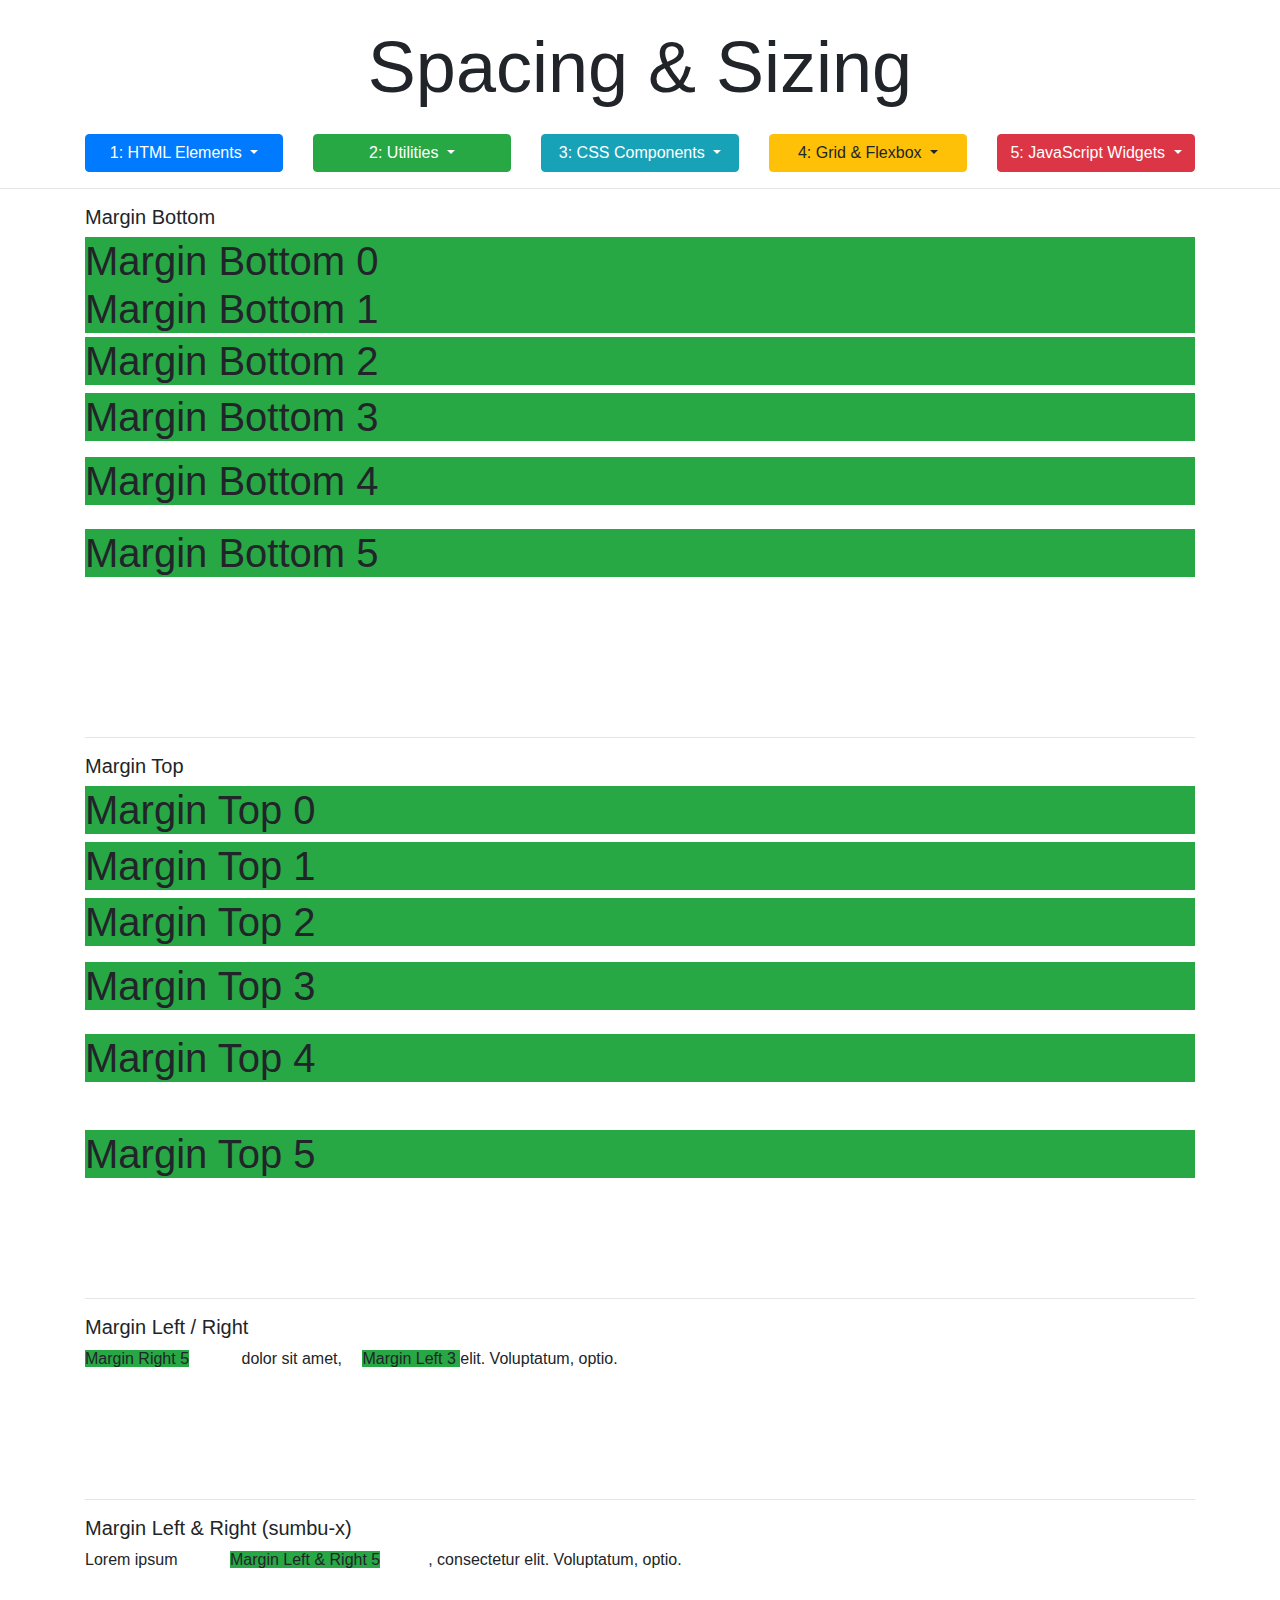
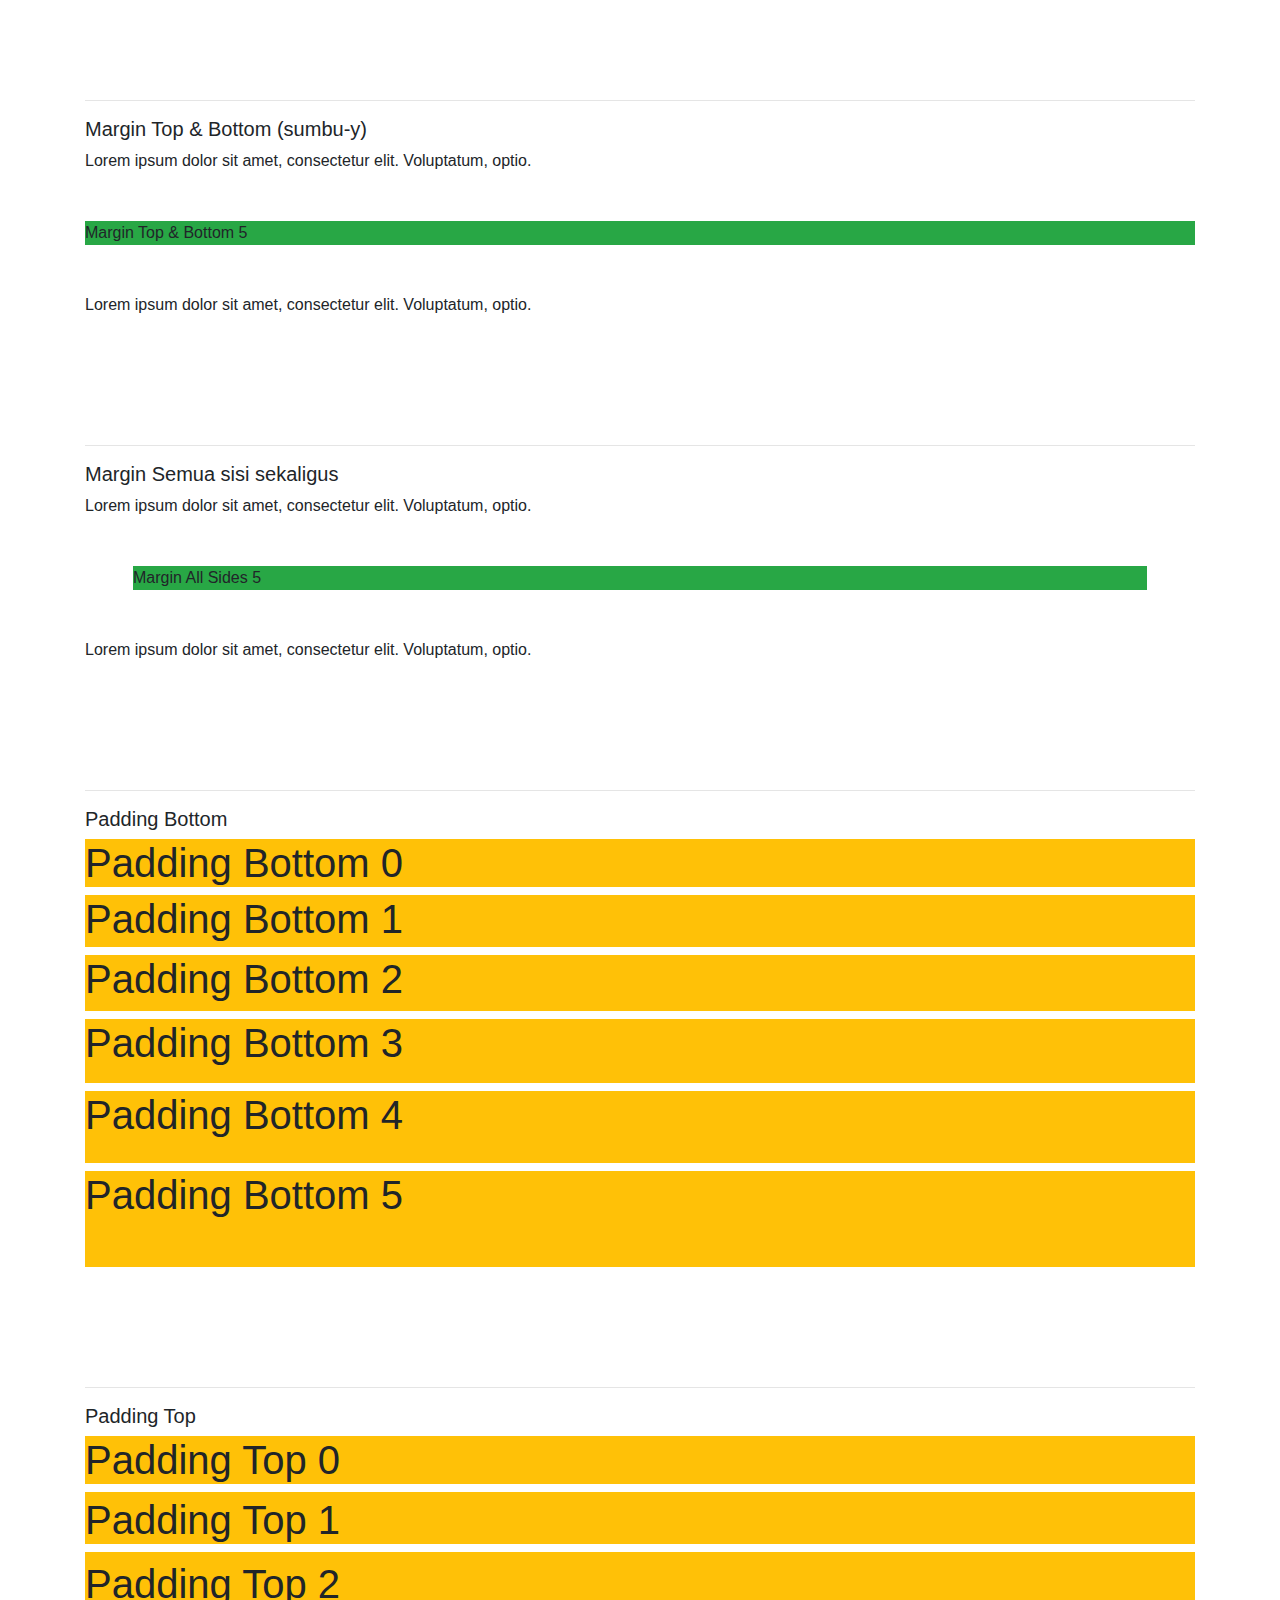
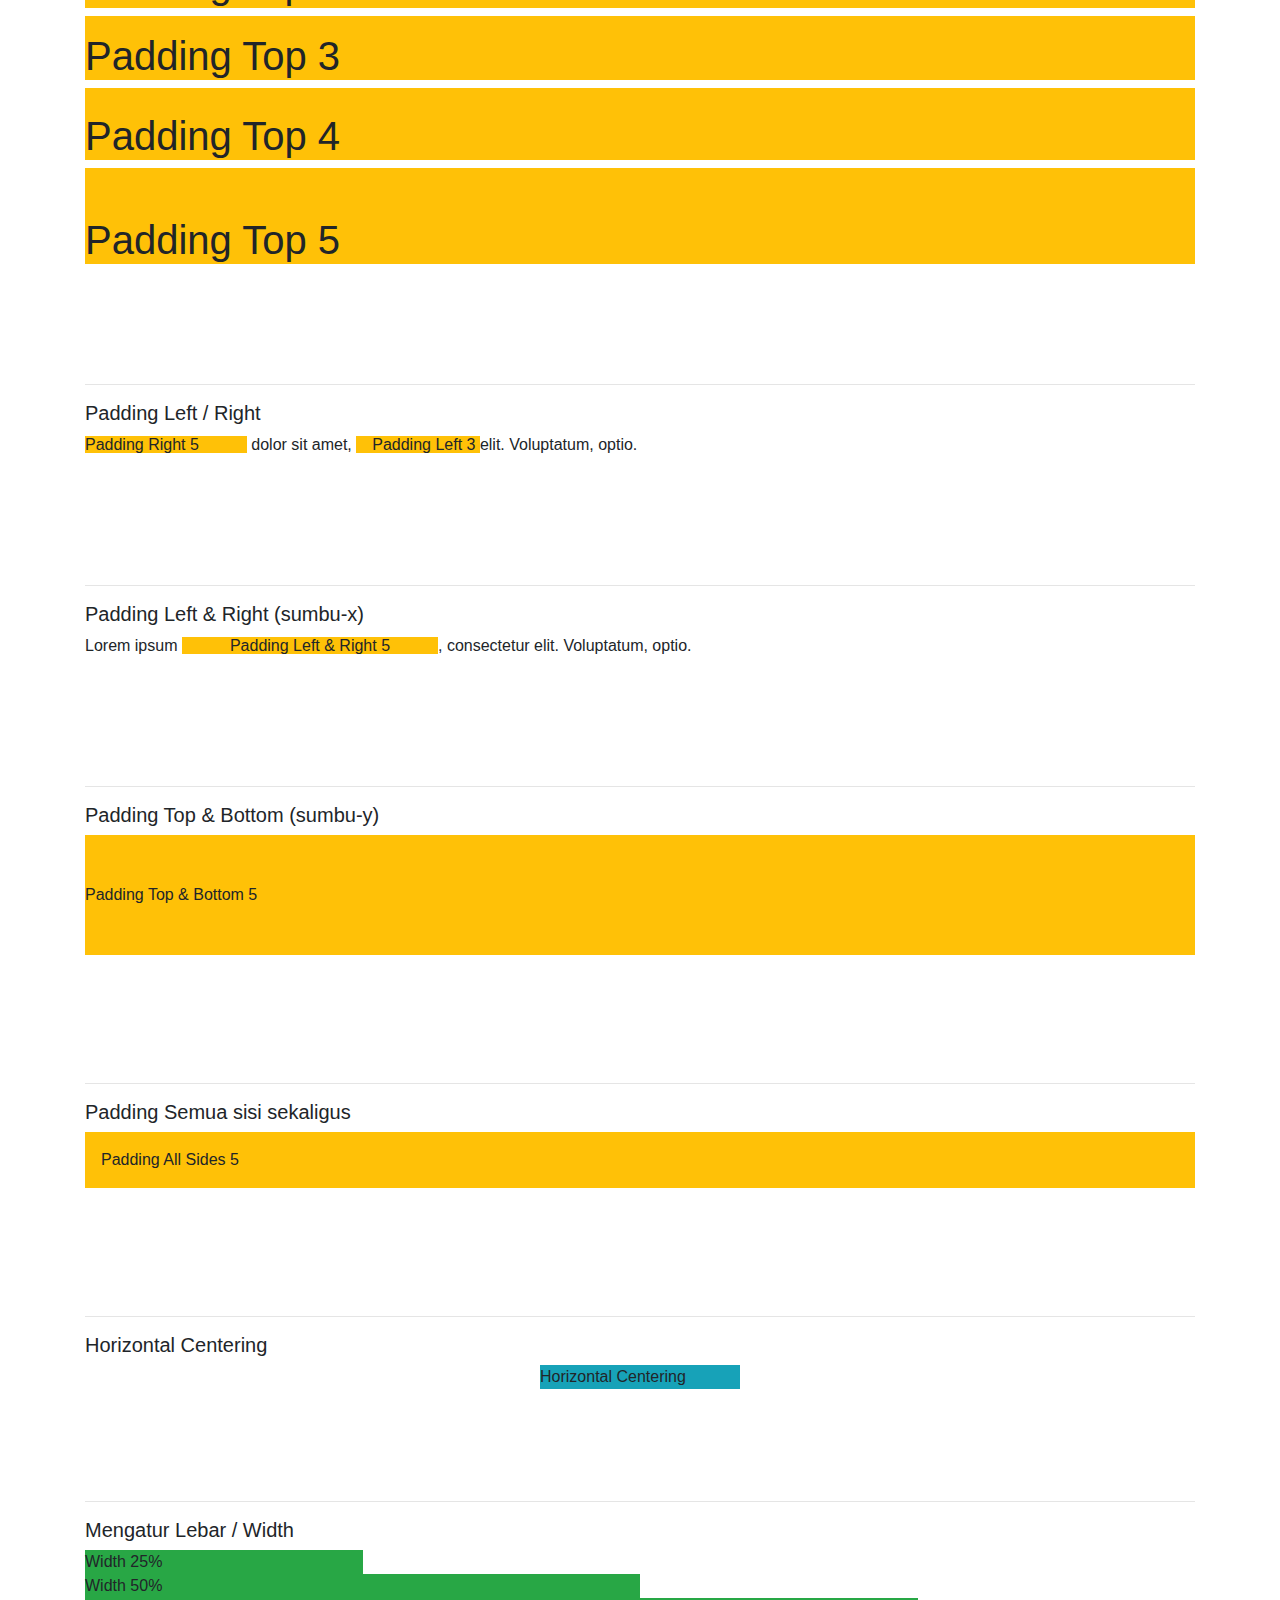
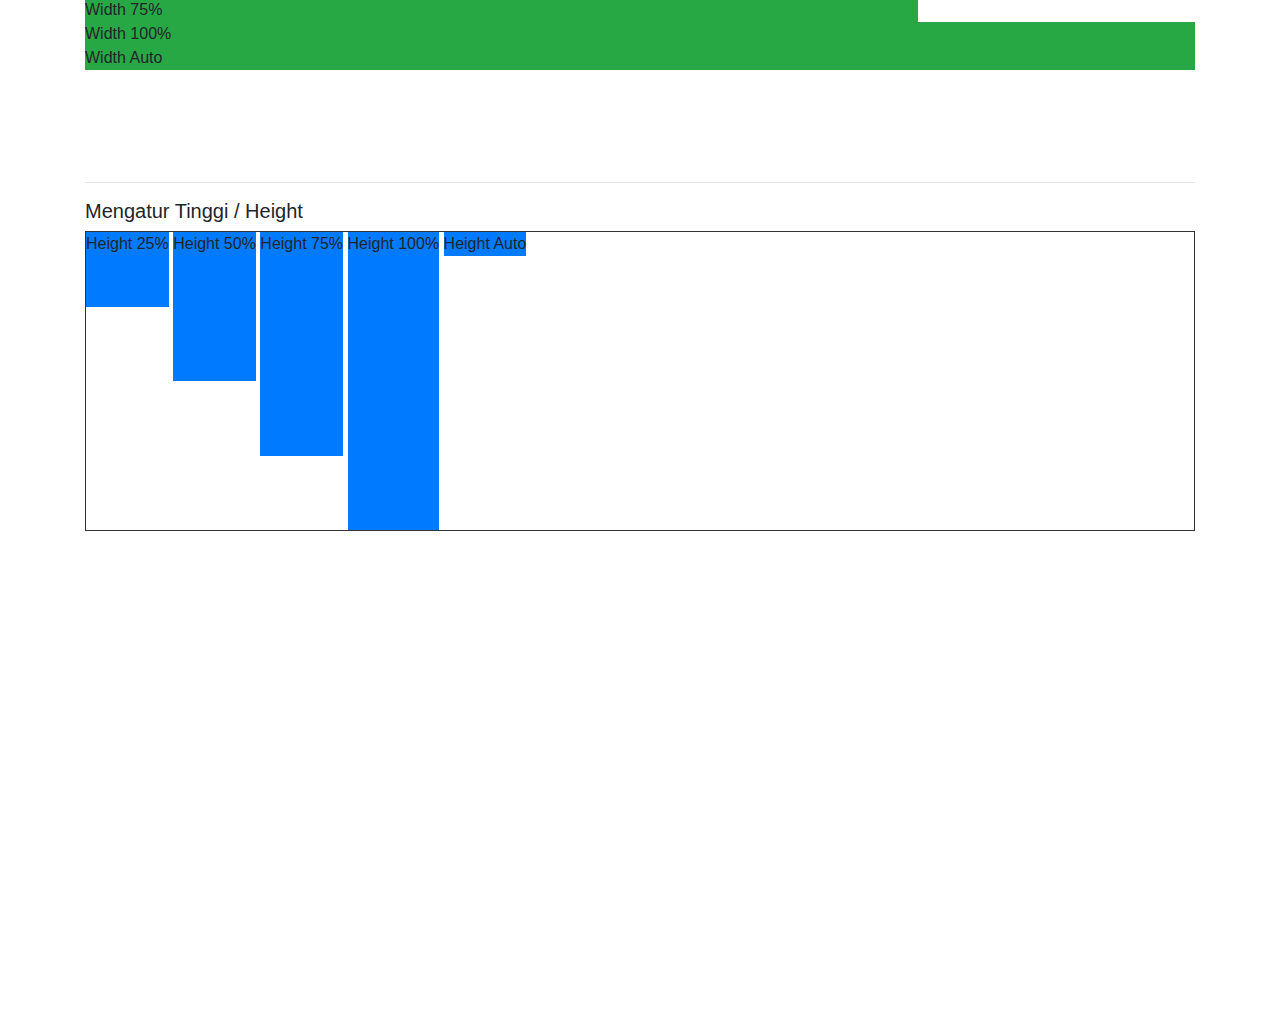
<file: 1. Belajar Bootstrap/code/belajar_bootstrap_akhir/2_5_spacing_sizing.html>
<!DOCTYPE html>
<html lang="en">

<head>
  <meta charset="UTF-8">
  <meta name="viewport" content="width=device-width, initial-scale=1.0">
  <meta http-equiv="X-UA-Compatible" content="ie=edge">
  <link rel="stylesheet" href="https://stackpath.bootstrapcdn.com/bootstrap/4.3.1/css/bootstrap.min.css" integrity="sha384-ggOyR0iXCbMQv3Xipma34MD+dH/1fQ784/j6cY/iJTQUOhcWr7x9JvoRxT2MZw1T" crossorigin="anonymous">

  <title>Belajar Bootstrap</title>
</head>

<body>
  <header>
    <h1 class="display-3 text-center my-4">Spacing & Sizing</h1>
    <div class="container">
      <div class="row">
        <div class="col-md">
          <div class="dropdown">
            <button class="btn btn-primary btn-block dropdown-toggle" type="button" data-toggle="dropdown">
              1: HTML Elements
            </button>
            <div class="dropdown-menu">
              <a class="dropdown-item" href="1_2_basic_typography.html">1.2 Basic Typography</a>
              <a class="dropdown-item" href="1_3_image_figures.html">1.3 Image & Figures</a>
              <a class="dropdown-item" href="1_4_tables.html">1.4 Tables</a>
              <a class="dropdown-item" href="1_5_code.html">1.5 Code</a>
            </div>
          </div>
        </div>
        <div class="col-md">
          <div class="dropdown">
            <button class="btn btn-success btn-block dropdown-toggle" type="button" data-toggle="dropdown">
              2: Utilities
            </button>
            <div class="dropdown-menu">
              <a class="dropdown-item" href="2_2_text_alignment_display.html">2.2 Text Alignment & Display</a>
              <a class="dropdown-item" href="2_3_floats_position.html">2.3 Floats & Position</a>
              <a class="dropdown-item" href="2_4_colors_background.html">2.4 Colors & Background</a>
              <a class="dropdown-item active" href="2_5_spacing_sizing.html">2.5 Spacing & Sizing</a>
              <a class="dropdown-item" href="2_6_border_shadow.html">2.6 Border & Shadow</a>
            </div>
          </div>
        </div>
        <div class="col-md">
          <div class="dropdown">
            <button class="btn btn-info btn-block dropdown-toggle" type="button" data-toggle="dropdown">
              3: CSS Components
            </button>
            <div class="dropdown-menu">
              <a class="dropdown-item" href="3_2_buttons.html">3.2 Buttons</a>
              <a class="dropdown-item" href="3_3_nav_navbar.html">3.3 Nav & Navbar</a>
              <a class="dropdown-item" href="3_4_jumbotron.html">3.4 Jumbotron</a>
              <a class="dropdown-item" href="3_5_list_groups_badges.html">3.5 List Groups & Badges</a>
              <a class="dropdown-item" href="3_6_form_inputs.html">3.6 Form & Inputs</a>
              <a class="dropdown-item" href="3_7_input_groups.html">3.7 Input Groups</a>
              <a class="dropdown-item" href="3_8_alerts_progress.html">3.8 Alerts & Progress</a>
              <a class="dropdown-item" href="3_9_pagination.html">3.9 Pagination</a>
              <a class="dropdown-item" href="3_10_cards.html">3.10 Cards</a>
            </div>
          </div>
        </div>
        <div class="col-md">
          <div class="dropdown">
            <button class="btn btn-warning btn-block dropdown-toggle" type="button" data-toggle="dropdown">
              4: Grid & Flexbox
            </button>
            <div class="dropdown-menu">
              <a class="dropdown-item" href="4_2_container_row_column.html">4.2 Container, Row & Column</a>
              <a class="dropdown-item" href="4_3_responsive_breakpoints.html">4.3 Responsive Breakpoints</a>
              <a class="dropdown-item" href="4_4_grid_system.html">4.4 Grid System</a>
              <a class="dropdown-item" href="4_5_grid_alignment.html">4.5 Grid Alignment</a>
              <a class="dropdown-item" href="4_6_flexbox.html">4.6 Flexbox</a>
            </div>
          </div>
        </div>
        <div class="col-md">
          <div class="dropdown">
            <button class="btn btn-danger btn-block dropdown-toggle" type="button" data-toggle="dropdown">
              5: JavaScript Widgets
            </button>
            <div class="dropdown-menu">
              <a class="dropdown-item" href="5_2_carousel.html">5.2 Carousel</a>
              <a class="dropdown-item" href="5_3_collapse.html">5.3 Collapse</a>
              <a class="dropdown-item" href="5_4_dropdowns.html">5.4 Dropdowns</a>
              <a class="dropdown-item" href="5_5_popovers.html">5.5 Popovers</a>
              <a class="dropdown-item" href="5_6_modals.html">5.6 Modals</a>
            </div>
          </div>
        </div>
      </div>
    </div>
    <hr>
  </header>

<!--#################### MULAI ######################-->
  <div class="container">

    <h5>Margin Bottom</h5>
    <h1 class="mb-0 bg-success">Margin Bottom 0</h1>
    <h1 class="mb-1 bg-success">Margin Bottom 1</h1>
    <h1 class="mb-2 bg-success">Margin Bottom 2</h1>
    <h1 class="mb-3 bg-success">Margin Bottom 3</h1>
    <h1 class="mb-4 bg-success">Margin Bottom 4</h1>
    <h1 class="mb-5 bg-success">Margin Bottom 5</h1>

    <br><br><br><br><hr>

    <h5>Margin Top</h5>
    <h1 class="mt-0 bg-success">Margin Top 0</h1>
    <h1 class="mt-1 bg-success">Margin Top 1</h1>
    <h1 class="mt-2 bg-success">Margin Top 2</h1>
    <h1 class="mt-3 bg-success">Margin Top 3</h1>
    <h1 class="mt-4 bg-success">Margin Top 4</h1>
    <h1 class="mt-5 bg-success">Margin Top 5</h1>

    <br><br><br><br><hr>

    <h5>Margin Left / Right</h5>
    <p>
        <span class="mr-5 bg-success">Margin Right 5</span> dolor sit amet,
        <span class="ml-3 bg-success">Margin Left 3 </span> elit. Voluptatum, optio.</p>
    
    <br><br><br><br><hr>

    <h5>Margin Left & Right (sumbu-x)</h5>
    <p>Lorem ipsum
        <span class="mx-5 bg-success">Margin Left & Right 5</span>, consectetur elit. Voluptatum, optio.</p>

    <br><br><br><br><hr>

    <h5>Margin Top & Bottom (sumbu-y)</h5>
    <p>Lorem ipsum dolor sit amet, consectetur elit. Voluptatum, optio.</p>
    <p class="my-5 bg-success">Margin Top & Bottom 5</p>
    <p>Lorem ipsum dolor sit amet, consectetur elit. Voluptatum, optio.</p>

    <br><br><br><br><hr>

    <h5>Margin Semua sisi sekaligus</h5>
    <p>Lorem ipsum dolor sit amet, consectetur elit. Voluptatum, optio.</p>
    <p class="m-5 bg-success">Margin All Sides 5</p>
    <p>Lorem ipsum dolor sit amet, consectetur elit. Voluptatum, optio.</p>

    <br><br><br><br><hr>  

    <h5>Padding Bottom</h5>
    <h1 class="pb-0 bg-warning">Padding Bottom 0</h1>
    <h1 class="pb-1 bg-warning">Padding Bottom 1</h1>
    <h1 class="pb-2 bg-warning">Padding Bottom 2</h1>
    <h1 class="pb-3 bg-warning">Padding Bottom 3</h1>
    <h1 class="pb-4 bg-warning">Padding Bottom 4</h1>
    <h1 class="pb-5 bg-warning">Padding Bottom 5</h1>

    <br><br><br><br><hr>

    <h5>Padding Top</h5>
    <h1 class="pt-0 bg-warning">Padding Top 0</h1>
    <h1 class="pt-1 bg-warning">Padding Top 1</h1>
    <h1 class="pt-2 bg-warning">Padding Top 2</h1>
    <h1 class="pt-3 bg-warning">Padding Top 3</h1>
    <h1 class="pt-4 bg-warning">Padding Top 4</h1>
    <h1 class="pt-5 bg-warning">Padding Top 5</h1>

    <br><br><br><br><hr>

    <h5>Padding Left / Right</h5>
    <p>
        <span class="bg-warning pr-5">Padding Right 5</span> dolor sit amet,
        <span class="bg-warning pl-3">Padding Left 3 </span> elit. Voluptatum, optio.</p>

    <br><br><br><br><hr>

    <h5>Padding Left & Right (sumbu-x)</h5>
    <p>Lorem ipsum
        <span class="px-5 bg-warning">Padding Left & Right 5</span>, consectetur elit. Voluptatum, optio.</p>

    <br><br><br><br><hr>

    <h5>Padding Top & Bottom (sumbu-y)</h5>
    <p class="py-5 bg-warning">Padding Top & Bottom 5</p>

    <br><br><br><br><hr>

    <h5>Padding Semua sisi sekaligus</h5>
    <p class="p-3 bg-warning">Padding All Sides 5</p>

    <br><br><br><br><hr>
    
    <h5>Horizontal Centering</h5>
    <div class="bg-info mx-auto" style="width: 200px;">
        Horizontal Centering
      </div>
      
    <br><br><br><br><hr>

    <h5>Mengatur Lebar / Width</h5>
    <div class="bg-success w-25">Width 25%</div>
    <div class="bg-success w-50">Width 50%</div>
    <div class="bg-success w-75">Width 75%</div>
    <div class="bg-success w-100">Width 100%</div>
    <div class="bg-success w-auto">Width Auto</div>

    <br><br><br><br><hr>

    <h5>Mengatur Tinggi / Height</h5>
    <div style="height:300px;border: 1px solid #333;">
        <div class="bg-primary d-inline-block h-25">Height 25%</div>
        <div class="bg-primary d-inline-block h-50">Height 50%</div>
        <div class="bg-primary d-inline-block h-75">Height 75%</div>
        <div class="bg-primary d-inline-block h-100">Height 100%</div>
        <div class="bg-primary d-inline-block h-auto">Height Auto</div>
    </div>


  </div>
<!--#################### AKHIR ######################-->



  <div style="margin-top:500px;"></div>

  <script src="https://code.jquery.com/jquery-3.3.1.slim.min.js" integrity="sha384-q8i/X+965DzO0rT7abK41JStQIAqVgRVzpbzo5smXKp4YfRvH+8abtTE1Pi6jizo"
    crossorigin="anonymous"></script>
  <script src="https://cdnjs.cloudflare.com/ajax/libs/popper.js/1.14.3/umd/popper.min.js" integrity="sha384-ZMP7rVo3mIykV+2+9J3UJ46jBk0WLaUAdn689aCwoqbBJiSnjAK/l8WvCWPIPm49"
    crossorigin="anonymous"></script>
  <script src="https://stackpath.bootstrapcdn.com/bootstrap/4.1.1/js/bootstrap.min.js" integrity="sha384-smHYKdLADwkXOn1EmN1qk/HfnUcbVRZyYmZ4qpPea6sjB/pTJ0euyQp0Mk8ck+5T"
    crossorigin="anonymous"></script>
</body>

</html>
</file>
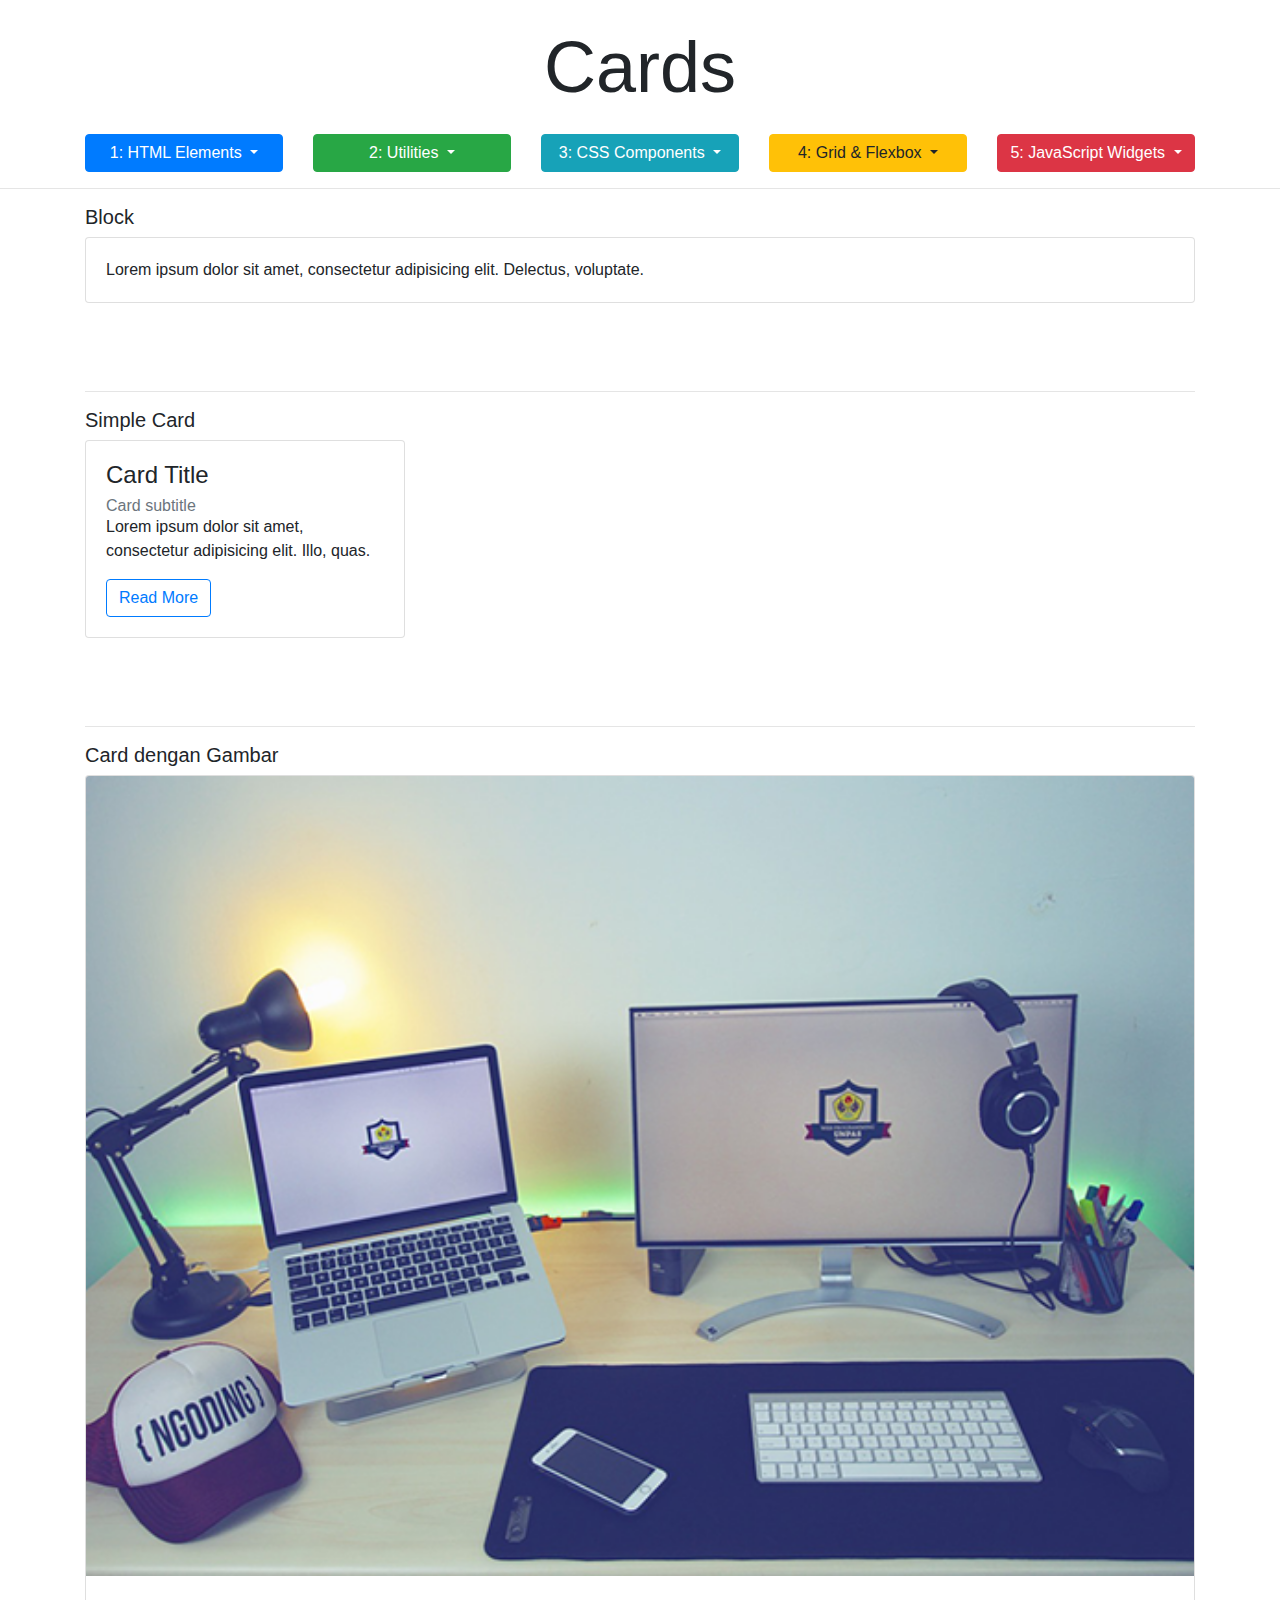
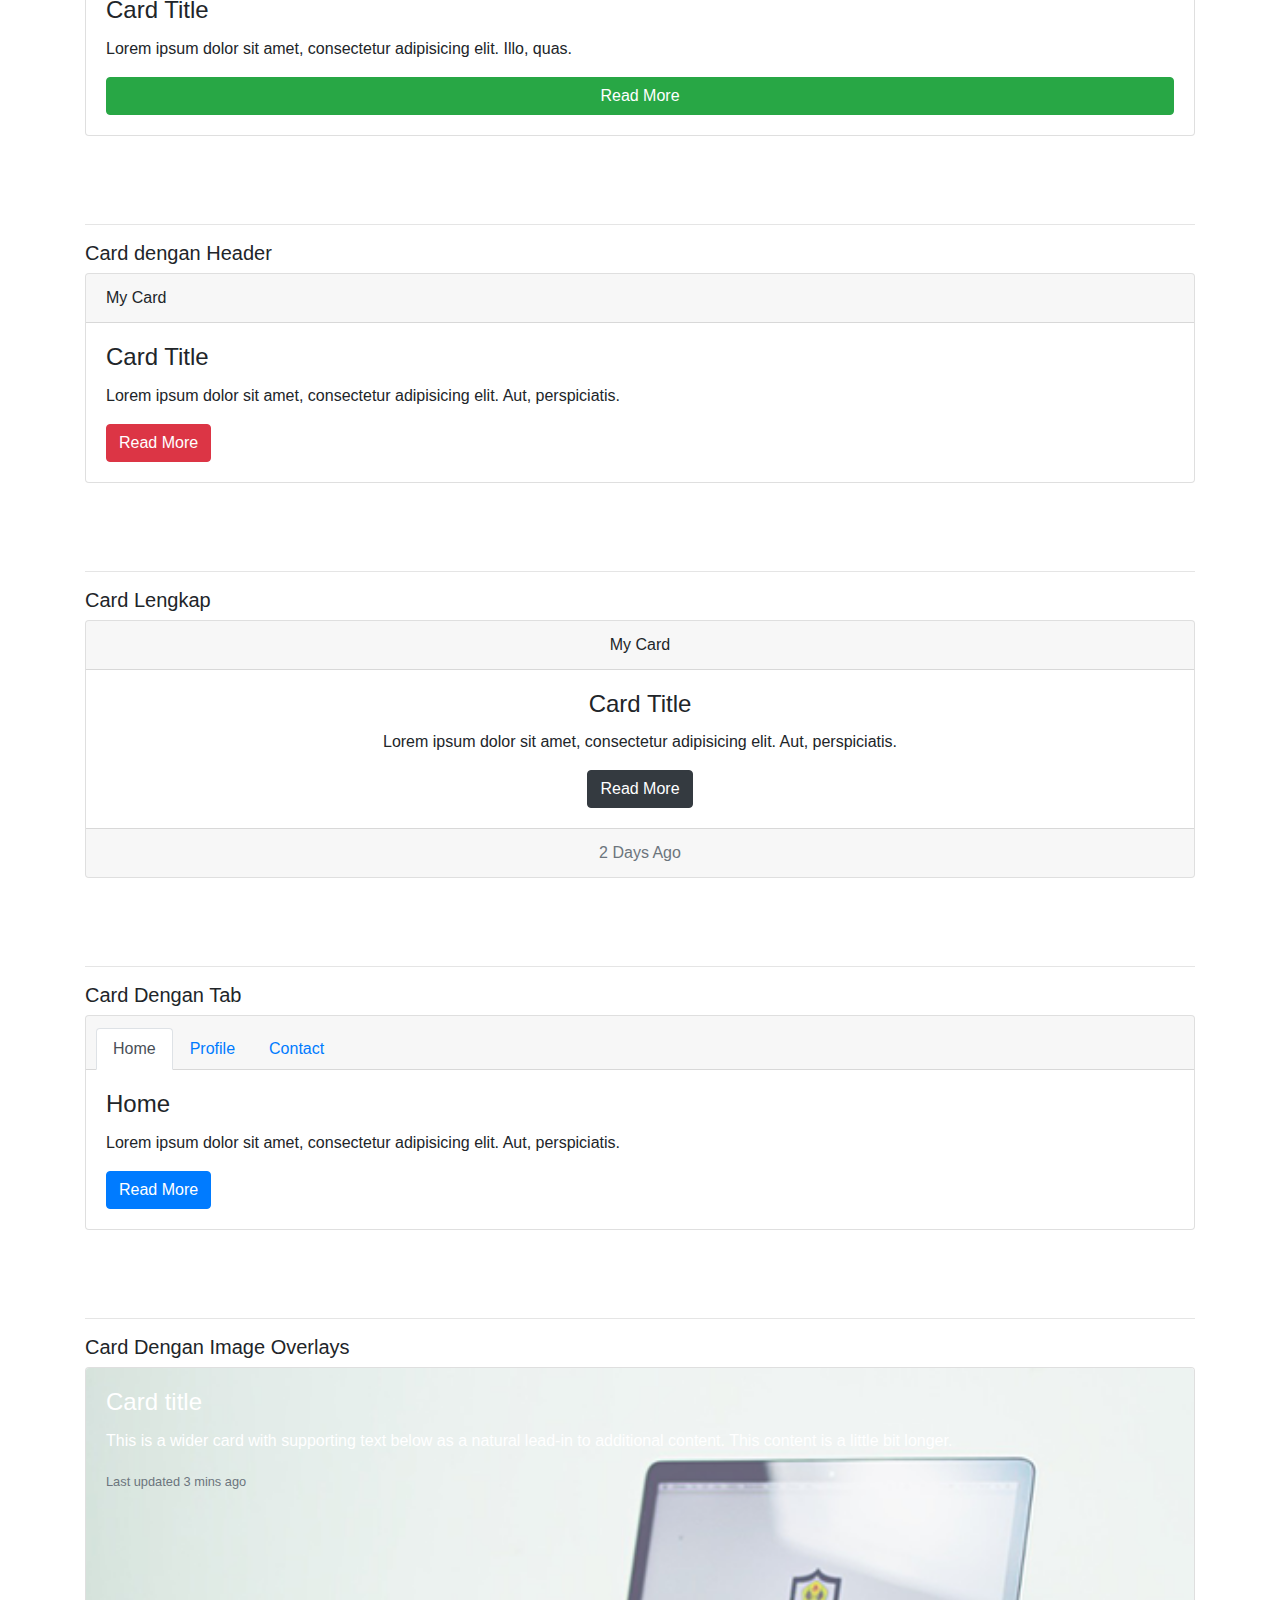
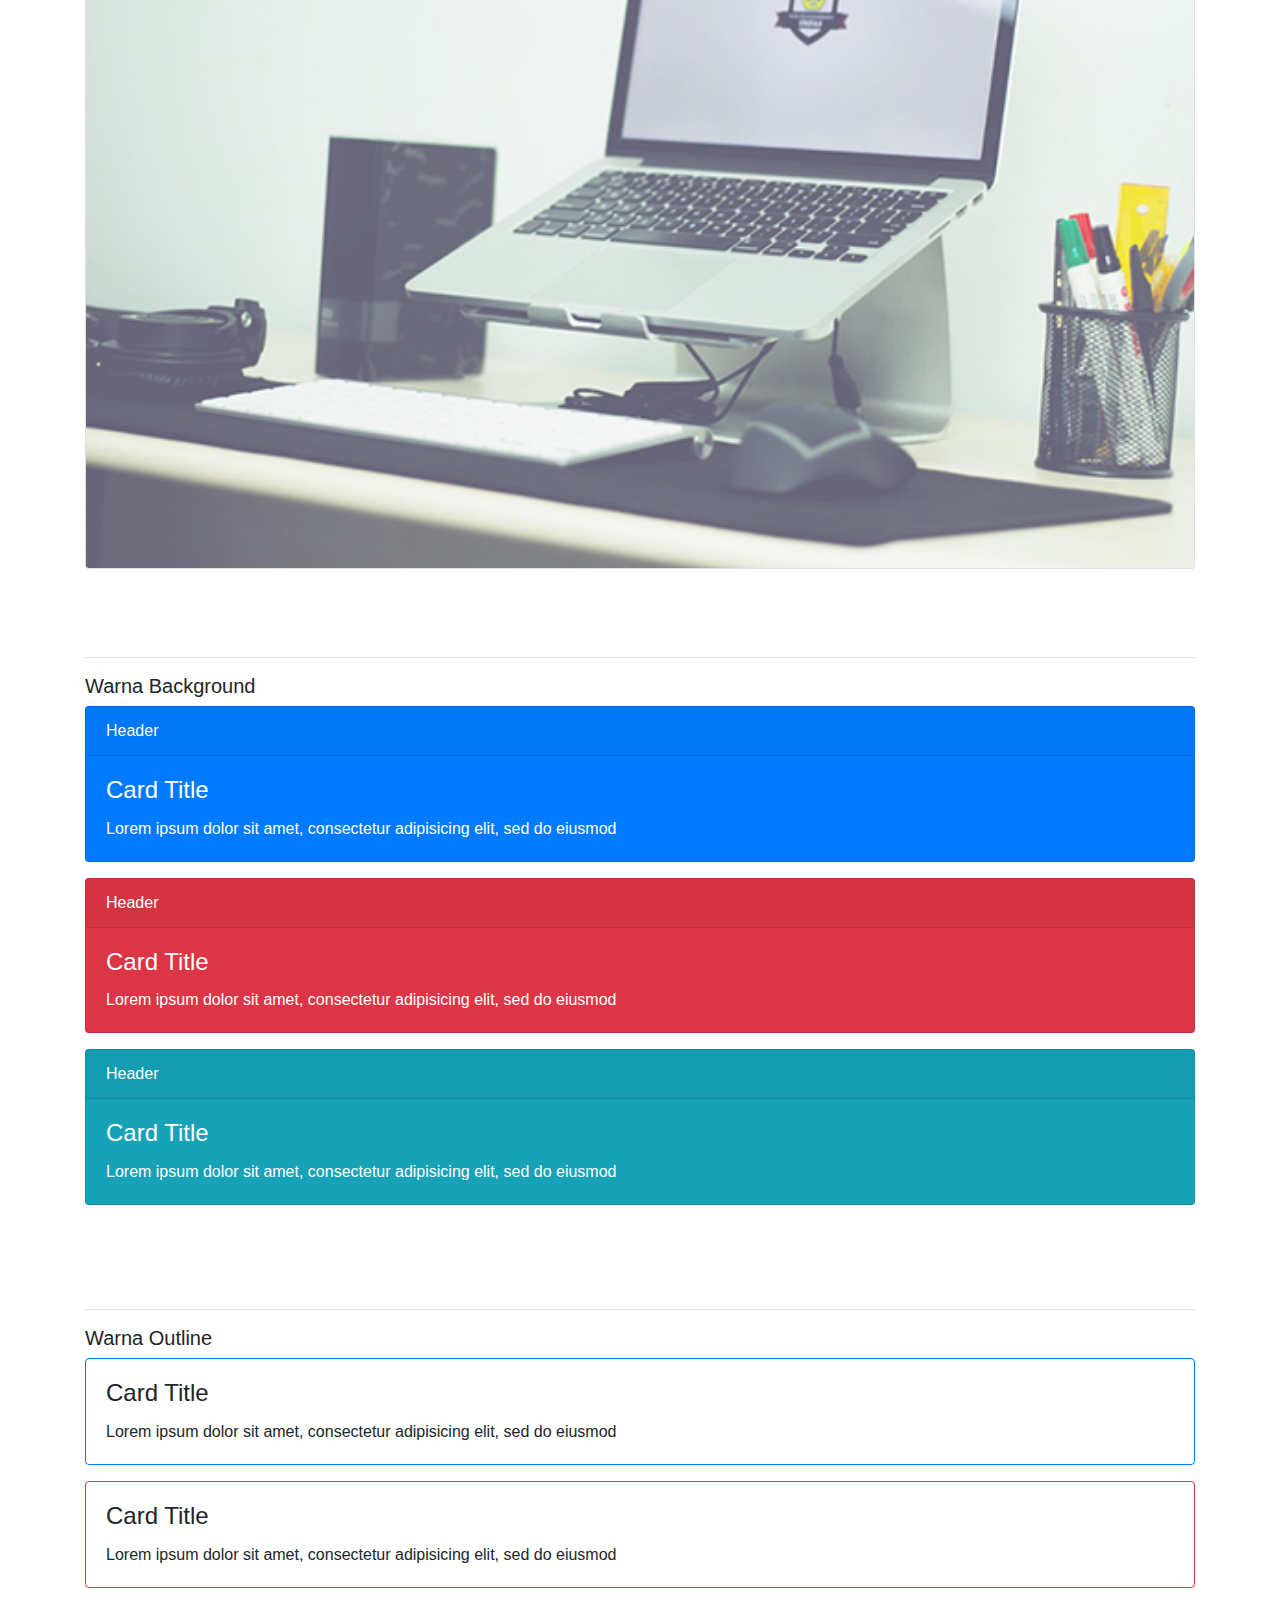
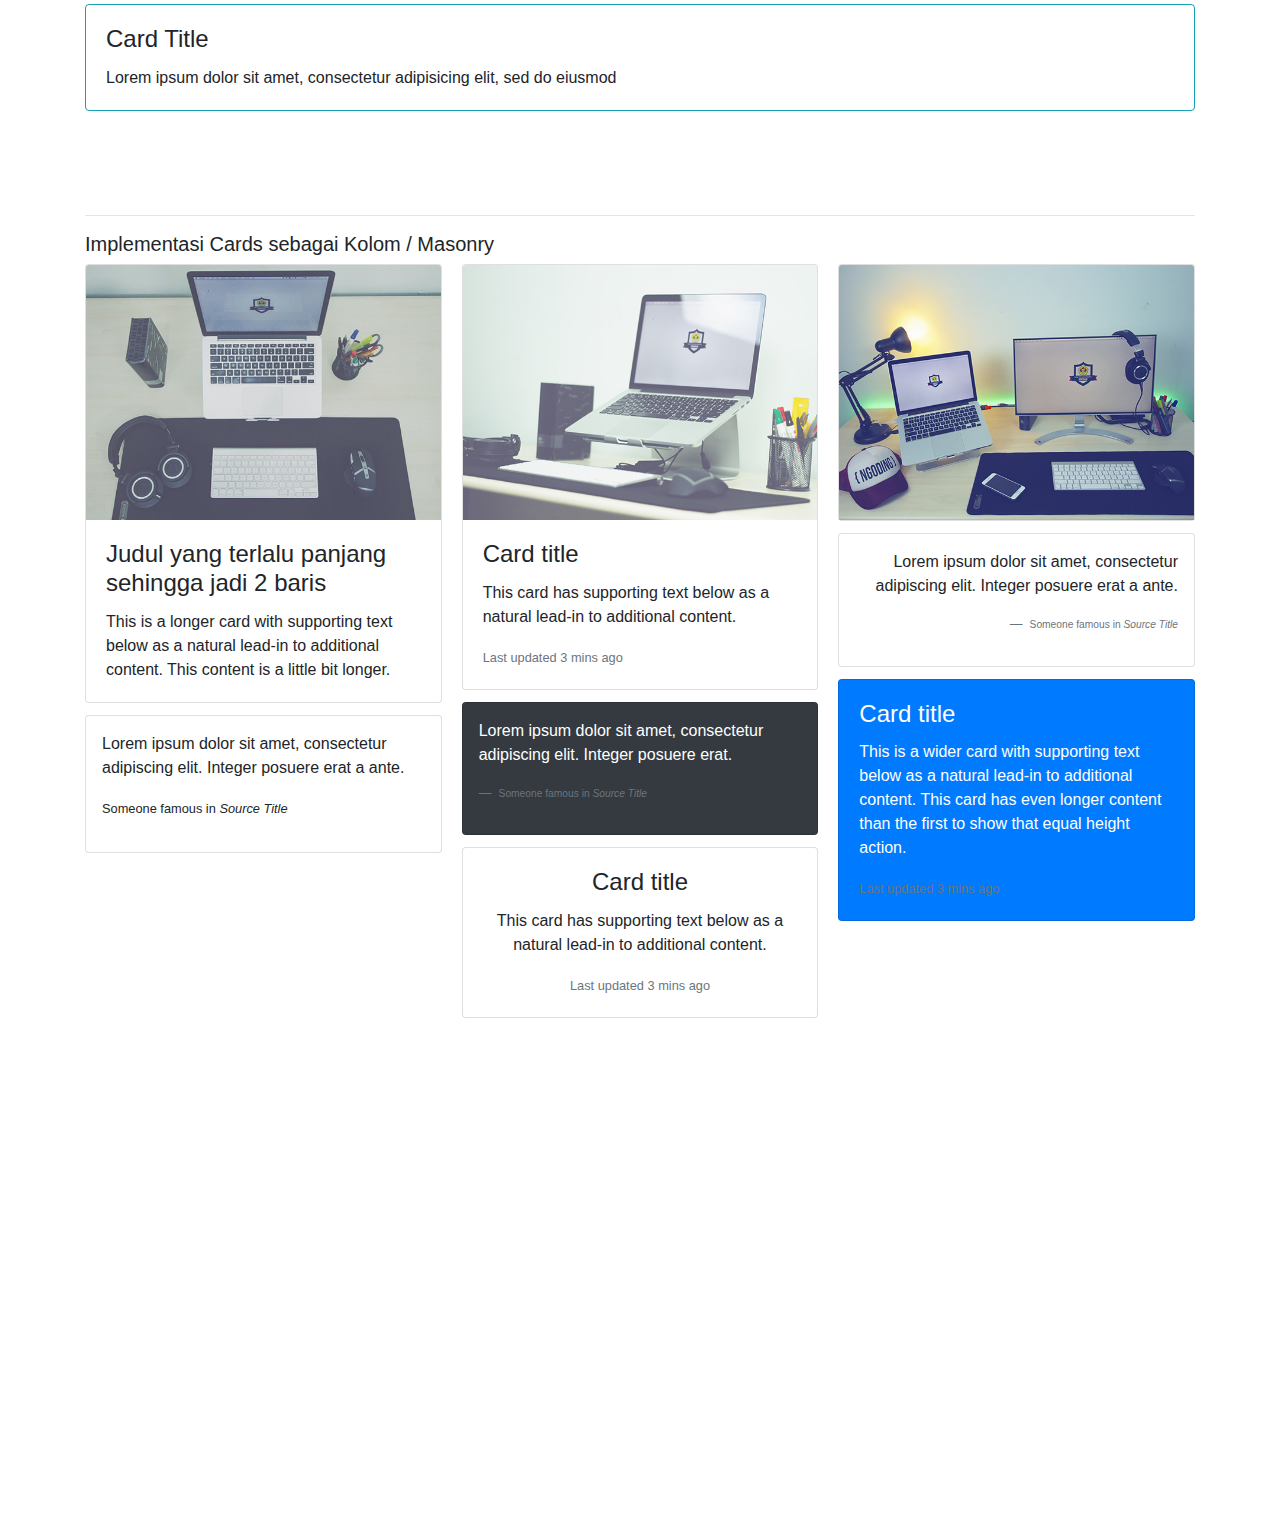
<file: 1. Belajar Bootstrap/code/belajar_bootstrap_akhir/3_10_cards.html>
<!DOCTYPE html>
<html lang="en">

<head>
  <meta charset="UTF-8">
  <meta name="viewport" content="width=device-width, initial-scale=1.0">
  <meta http-equiv="X-UA-Compatible" content="ie=edge">
  <link rel="stylesheet" href="https://stackpath.bootstrapcdn.com/bootstrap/4.3.1/css/bootstrap.min.css" integrity="sha384-ggOyR0iXCbMQv3Xipma34MD+dH/1fQ784/j6cY/iJTQUOhcWr7x9JvoRxT2MZw1T" crossorigin="anonymous">

  <title>Belajar Bootstrap</title>
</head>

<body>
  <header>
    <h1 class="display-3 text-center my-4">Cards</h1>
    <div class="container">
      <div class="row">
        <div class="col-md">
          <div class="dropdown">
            <button class="btn btn-primary btn-block dropdown-toggle" type="button" data-toggle="dropdown">
              1: HTML Elements
            </button>
            <div class="dropdown-menu">
              <a class="dropdown-item" href="1_2_basic_typography.html">1.2 Basic Typography</a>
              <a class="dropdown-item" href="1_3_image_figures.html">1.3 Image & Figures</a>
              <a class="dropdown-item" href="1_4_tables.html">1.4 Tables</a>
              <a class="dropdown-item" href="1_5_code.html">1.5 Code</a>
            </div>
          </div>
        </div>
        <div class="col-md">
          <div class="dropdown">
            <button class="btn btn-success btn-block dropdown-toggle" type="button" data-toggle="dropdown">
              2: Utilities
            </button>
            <div class="dropdown-menu">
              <a class="dropdown-item" href="2_2_text_alignment_display.html">2.2 Text Alignment & Display</a>
              <a class="dropdown-item" href="2_3_floats_position.html">2.3 Floats & Position</a>
              <a class="dropdown-item" href="2_4_colors_background.html">2.4 Colors & Background</a>
              <a class="dropdown-item" href="2_5_spacing_sizing.html">2.5 Spacing & Sizing</a>
              <a class="dropdown-item" href="2_6_border_shadow.html">2.6 Border & Shadow</a>
            </div>
          </div>
        </div>
        <div class="col-md">
          <div class="dropdown">
            <button class="btn btn-info btn-block dropdown-toggle" type="button" data-toggle="dropdown">
              3: CSS Components
            </button>
            <div class="dropdown-menu">
              <a class="dropdown-item" href="3_2_buttons.html">3.2 Buttons</a>
              <a class="dropdown-item" href="3_3_nav_navbar.html">3.3 Nav & Navbar</a>
              <a class="dropdown-item" href="3_4_jumbotron.html">3.4 Jumbotron</a>
              <a class="dropdown-item" href="3_5_list_groups_badges.html">3.5 List Groups & Badges</a>
              <a class="dropdown-item" href="3_6_form_inputs.html">3.6 Form & Inputs</a>
              <a class="dropdown-item" href="3_7_input_groups.html">3.7 Input Groups</a>
              <a class="dropdown-item" href="3_8_alerts_progress.html">3.8 Alerts & Progress</a>
              <a class="dropdown-item" href="3_9_pagination.html">3.9 Pagination</a>
              <a class="dropdown-item active" href="3_10_cards.html">3.10 Cards</a>
            </div>
          </div>
        </div>
        <div class="col-md">
          <div class="dropdown">
            <button class="btn btn-warning btn-block dropdown-toggle" type="button" data-toggle="dropdown">
              4: Grid & Flexbox
            </button>
            <div class="dropdown-menu">
              <a class="dropdown-item" href="4_2_container_row_column.html">4.2 Container, Row & Column</a>
              <a class="dropdown-item" href="4_3_responsive_breakpoints.html">4.3 Responsive Breakpoints</a>
              <a class="dropdown-item" href="4_4_grid_system.html">4.4 Grid System</a>
              <a class="dropdown-item" href="4_5_grid_alignment.html">4.5 Grid Alignment</a>
              <a class="dropdown-item" href="4_6_flexbox.html">4.6 Flexbox</a>
            </div>
          </div>
        </div>
        <div class="col-md">
          <div class="dropdown">
            <button class="btn btn-danger btn-block dropdown-toggle" type="button" data-toggle="dropdown">
              5: JavaScript Widgets
            </button>
            <div class="dropdown-menu">
              <a class="dropdown-item" href="5_2_carousel.html">5.2 Carousel</a>
              <a class="dropdown-item" href="5_3_collapse.html">5.3 Collapse</a>
              <a class="dropdown-item" href="5_4_dropdowns.html">5.4 Dropdowns</a>
              <a class="dropdown-item" href="5_5_popovers.html">5.5 Popovers</a>
              <a class="dropdown-item" href="5_6_modals.html">5.6 Modals</a>
            </div>
          </div>
        </div>
      </div>
    </div>
    <hr>
  </header>

<!--#################### MULAI ######################-->
  <div class="container">
    
    <h5>Block</h5>
    <div class="card">
      <div class="card-body">
        Lorem ipsum dolor sit amet, consectetur adipisicing elit. Delectus, voluptate.
      </div>
    </div>

    <br><br><br><hr>

    <h5>Simple Card</h5>

    <div class="card" style="width: 20rem;">
      <div class="card-body">
        <h4 class="card-title">Card Title</h4>
        <h6 class="card-subtitle text-muted">Card subtitle</h6>
        <p class="card-text">Lorem ipsum dolor sit amet, consectetur adipisicing elit. Illo, quas.</p>
        <a class="btn btn-outline-primary" href="#">Read More</a>
      </div>
    </div>

    <br><br><br><hr>

    <h5>Card dengan Gambar</h5>
    
    <div class="card">
      <img class="card-img-top" src="img/3.png" alt="">
      <div class="card-body">
        <h4 class="card-title">Card Title</h4>
        <p class="card-text">Lorem ipsum dolor sit amet, consectetur adipisicing elit. Illo, quas.</p>
        <a class="btn btn-success btn-block" href="#">Read More</a>
      </div>
    </div>
    
    <br><br><br><hr>

    <h5>Card dengan Header</h5>
    
    <div class="card">
      <div class="card-header">
        My Card
      </div>
      <div class="card-body">
        <h4 class="card-title">Card Title</h4>
        <p class="card-text">Lorem ipsum dolor sit amet, consectetur adipisicing elit. Aut, perspiciatis.</p>
        <a class="btn btn-danger" href="#">Read More</a>
      </div>
    </div>
    
    <br><br><br><hr>

    <h5>Card Lengkap</h5>
    
    <div class="card text-center">
      <div class="card-header">
        My Card
      </div>
      <div class="card-body">
        <h4 class="card-title">Card Title</h4>
        <p class="card-text">Lorem ipsum dolor sit amet, consectetur adipisicing elit. Aut, perspiciatis.</p>
        <a class="btn btn-dark" href="#">Read More</a>
      </div>
      <div class="card-footer text-muted">
        2 Days Ago
      </div>
    </div>
    
    <br><br><br><hr>
  
    <h5>Card Dengan Tab</h5>
    
    <div class="card">
      <div class="card-header">
        <ul class="nav nav-tabs card-header-tabs">
          <li class="nav-item">
            <a class="nav-link active" href="#home" data-toggle="tab">Home</a>
          </li>
          <li class="nav-item">
            <a class="nav-link" href="#profile" data-toggle="tab">Profile</a>
          </li>
          <li class="nav-item">
            <a class="nav-link" href="#contact" data-toggle="tab">Contact</a>
          </li>
        </ul>
      </div>
      <div class="tab-content">
        <div class="card-body tab-pane fade show active" id="home">
          <h4 class="card-title">Home</h4>
          <p class="card-text">Lorem ipsum dolor sit amet, consectetur adipisicing elit. Aut, perspiciatis.</p>
          <a class="btn btn-primary" href="#">Read More</a>
        </div>
        <div class="card-body tab-pane fade" id="profile">
          <h4 class="card-title">Profile</h4>
          <p class="card-text">Lorem ipsum dolor, sit amet consectetur adipisicing elit. Eum maiores iusto adipisci explicabo laudantium nobis architecto earum voluptates rem ratione?</p>
          <a class="btn btn-primary" href="#">Read More</a>
        </div>
      </div>
    </div>
    
    <br><br><br><hr>
  
    <h5>Card Dengan Image Overlays</h5>
    
    <div class="card text-white">
      <img class="card-img" src="img/2.png" alt="">
      <div class="card-img-overlay">
        <h4 class="card-title">Card title</h4>
        <p class="card-text">This is a wider card with supporting text below as a natural lead-in to additional content. This content
          is a little bit longer.</p>
          <p class="card-text">
            <small class="text-muted">Last updated 3 mins ago</small>
          </p>
        </div>
      </div>
      
      <br><br><br><hr>
    
      <h5>Warna Background</h5>
      
      <div class="card bg-primary text-white mb-3">
        <div class="card-header">Header</div>
        <div class="card-body">
          <h4 class="card-title">Card Title</h4>
          <p class="card-text">Lorem ipsum dolor sit amet, consectetur adipisicing elit, sed do eiusmod</p>
        </div>
      </div>
      
      <div class="card bg-danger text-white mb-3">
        <div class="card-header">Header</div>
        <div class="card-body">
          <h4 class="card-title">Card Title</h4>
          <p class="card-text">Lorem ipsum dolor sit amet, consectetur adipisicing elit, sed do eiusmod</p>
        </div>
      </div>
      
      <div class="card bg-info text-white mb-3">
        <div class="card-header">Header</div>
        <div class="card-body">
          <h4 class="card-title">Card Title</h4>
          <p class="card-text">Lorem ipsum dolor sit amet, consectetur adipisicing elit, sed do eiusmod</p>
        </div>
      </div>
      
      <br><br><br><hr>
    
      <h5>Warna Outline</h5>

      <div class="card border-primary mb-3">
        <div class="card-body">
          <h4 class="card-title">Card Title</h4>
          <p class="card-text">Lorem ipsum dolor sit amet, consectetur adipisicing elit, sed do eiusmod</p>
        </div>
      </div>

      <div class="card border-danger mb-3">
        <div class="card-body">
          <h4 class="card-title">Card Title</h4>
          <p class="card-text">Lorem ipsum dolor sit amet, consectetur adipisicing elit, sed do eiusmod</p>
        </div>
      </div>

      <div class="card border-info mb-3">
        <div class="card-body">
          <h4 class="card-title">Card Title</h4>
          <p class="card-text">Lorem ipsum dolor sit amet, consectetur adipisicing elit, sed do eiusmod</p>
        </div>
      </div>

      <br><br><br><hr>
    
      <h5>Implementasi Cards sebagai Kolom / Masonry</h5>

      <div class="card-columns">
        <div class="card">
          <img class="card-img-top img-fluid" src="img/1.png" alt="">
          <div class="card-body">
            <h4 class="card-title">Judul yang terlalu panjang sehingga jadi 2 baris</h4>
            <p class="card-text">This is a longer card with supporting text below as a natural lead-in to additional content. This content is a little bit longer.</p>
          </div>
        </div>
        <div class="card p-3">
          <blockquote>
            <p>Lorem ipsum dolor sit amet, consectetur adipiscing elit. Integer posuere erat a ante.</p>
            <footer>
              <small>
                Someone famous in
                <cite title="Source Title">Source Title</cite>
              </small>
            </footer>
          </blockquote>
        </div>
        <div class="card">
          <img class="card-img-top img-fluid" src="img/2.png" alt="">
          <div class="card-body">
            <h4 class="card-title">Card title</h4>
            <p class="card-text">This card has supporting text below as a natural lead-in to additional content.</p>
            <p class="card-text">
              <small class="text-muted">Last updated 3 mins ago</small>
            </p>
          </div>
        </div>
        <div class="card bg-dark text-white p-3">
          <blockquote class="card-bodyquote">
            <p>Lorem ipsum dolor sit amet, consectetur adipiscing elit. Integer posuere erat.</p>
            <footer class="blockquote-footer">
              <small>
                Someone famous in
                <cite title="Source Title">Source Title</cite>
              </small>
            </footer>
          </blockquote>
        </div>
        <div class="card text-center">
          <div class="card-body">
            <h4 class="card-title">Card title</h4>
            <p class="card-text">This card has supporting text below as a natural lead-in to additional content.</p>
            <p class="card-text">
              <small class="text-muted">Last updated 3 mins ago</small>
            </p>
          </div>
        </div>
        <div class="card">
          <img class="card-img-top img-fluid" src="img/3.png" alt="">
        </div>
        <div class="card p-3 text-right">
          <blockquote class="card-bodyquote">
            <p>Lorem ipsum dolor sit amet, consectetur adipiscing elit. Integer posuere erat a ante.</p>
            <footer class="blockquote-footer">
              <small>
                Someone famous in
                <cite title="Source Title">Source Title</cite>
              </small>
            </footer>
          </blockquote>
        </div>
        <div class="card bg-primary text-white">
          <div class="card-body">
            <h4 class="card-title">Card title</h4>
            <p class="card-text">This is a wider card with supporting text below as a natural lead-in to additional content. This card has even longer content than the first to show that equal height action.</p>
            <p class="card-text">
              <small class="text-muted">Last updated 3 mins ago</small>
            </p>
          </div>
        </div>
      </div>

  </div>
  
  <!--#################### AKHIR ######################-->
  
  

  <div style="margin-top:500px;"></div>

  <script src="https://code.jquery.com/jquery-3.3.1.slim.min.js" integrity="sha384-q8i/X+965DzO0rT7abK41JStQIAqVgRVzpbzo5smXKp4YfRvH+8abtTE1Pi6jizo"
    crossorigin="anonymous"></script>
  <script src="https://cdnjs.cloudflare.com/ajax/libs/popper.js/1.14.3/umd/popper.min.js" integrity="sha384-ZMP7rVo3mIykV+2+9J3UJ46jBk0WLaUAdn689aCwoqbBJiSnjAK/l8WvCWPIPm49"
    crossorigin="anonymous"></script>
  <script src="https://stackpath.bootstrapcdn.com/bootstrap/4.1.1/js/bootstrap.min.js" integrity="sha384-smHYKdLADwkXOn1EmN1qk/HfnUcbVRZyYmZ4qpPea6sjB/pTJ0euyQp0Mk8ck+5T"
    crossorigin="anonymous"></script>
</body>

</html>
</file>
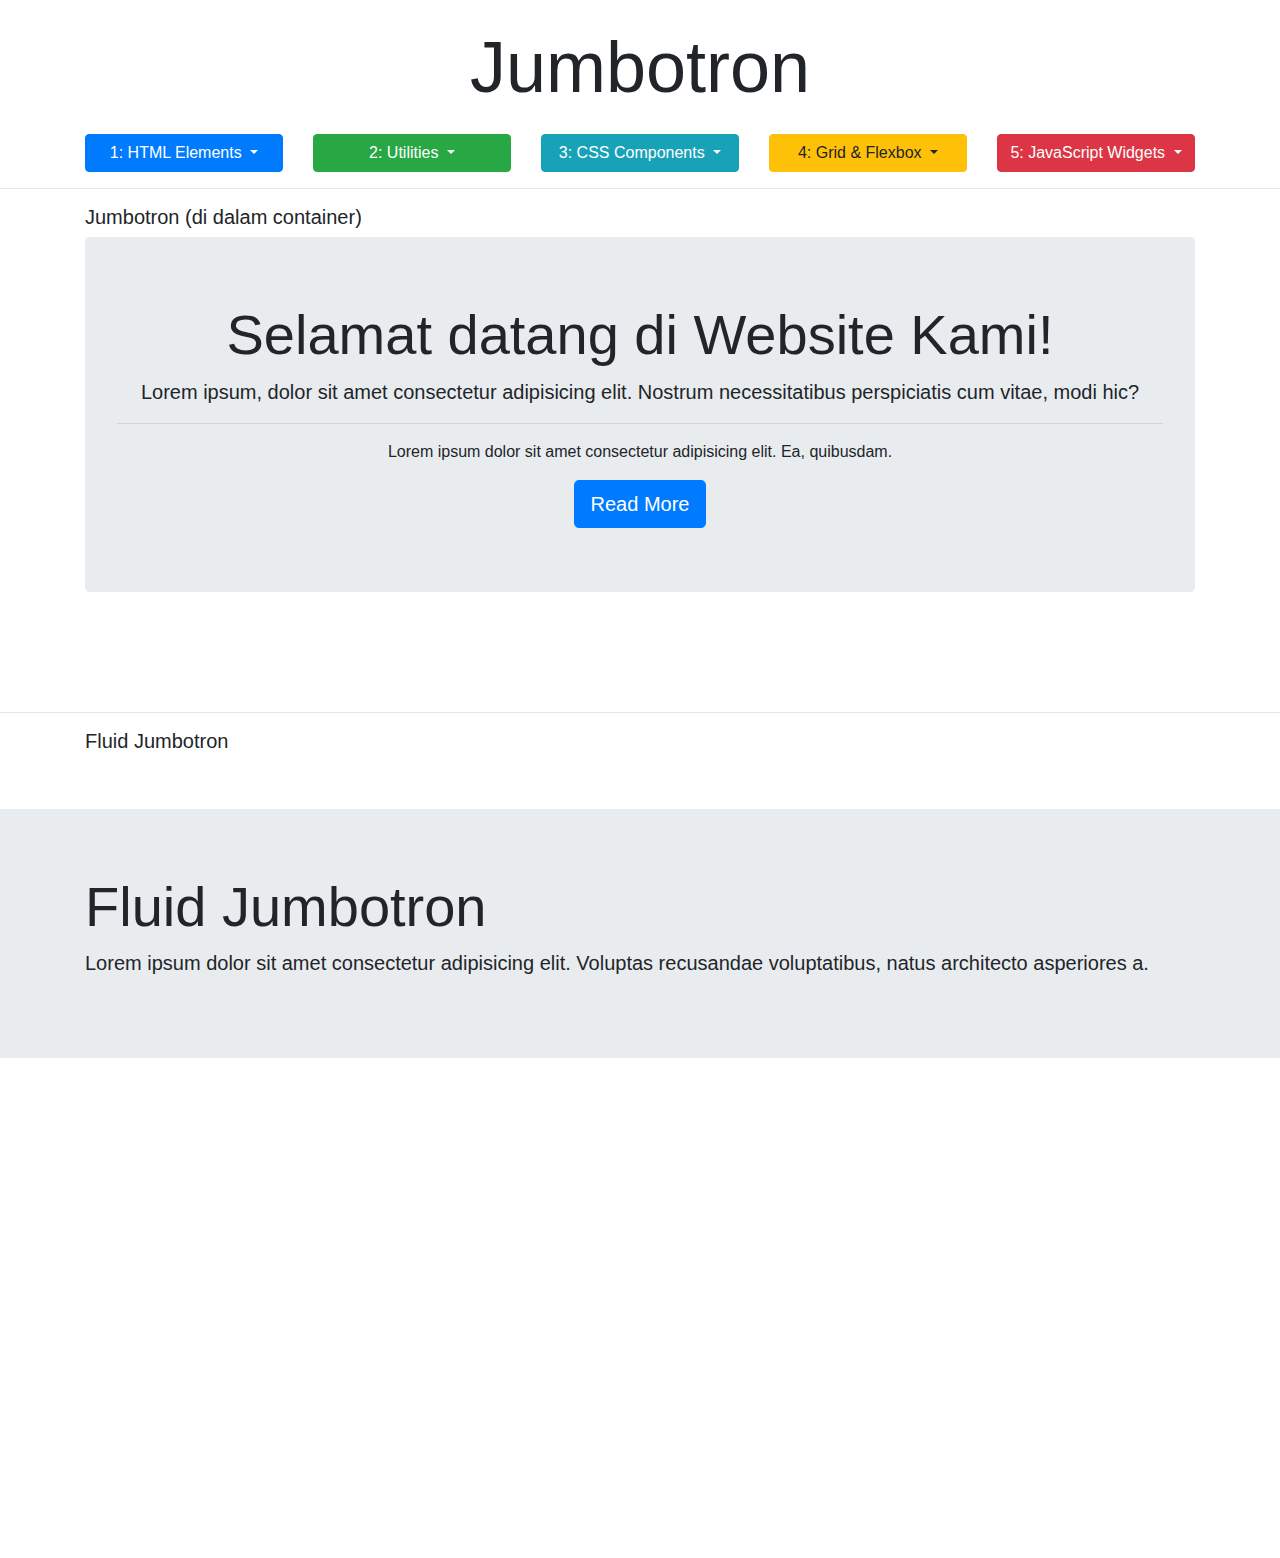
<file: 1. Belajar Bootstrap/code/belajar_bootstrap_akhir/3_4_jumbotron.html>
<!DOCTYPE html>
<html lang="en">

<head>
  <meta charset="UTF-8">
  <meta name="viewport" content="width=device-width, initial-scale=1.0">
  <meta http-equiv="X-UA-Compatible" content="ie=edge">
  <link rel="stylesheet" href="https://stackpath.bootstrapcdn.com/bootstrap/4.3.1/css/bootstrap.min.css" integrity="sha384-ggOyR0iXCbMQv3Xipma34MD+dH/1fQ784/j6cY/iJTQUOhcWr7x9JvoRxT2MZw1T" crossorigin="anonymous">

  <title>Belajar Bootstrap</title>
</head>

<body>
  <header>
    <h1 class="display-3 text-center my-4">Jumbotron</h1>
    <div class="container">
      <div class="row">
        <div class="col-md">
          <div class="dropdown">
            <button class="btn btn-primary btn-block dropdown-toggle" type="button" data-toggle="dropdown">
              1: HTML Elements
            </button>
            <div class="dropdown-menu">
              <a class="dropdown-item" href="1_2_basic_typography.html">1.2 Basic Typography</a>
              <a class="dropdown-item" href="1_3_image_figures.html">1.3 Image & Figures</a>
              <a class="dropdown-item" href="1_4_tables.html">1.4 Tables</a>
              <a class="dropdown-item" href="1_5_code.html">1.5 Code</a>
            </div>
          </div>
        </div>
        <div class="col-md">
          <div class="dropdown">
            <button class="btn btn-success btn-block dropdown-toggle" type="button" data-toggle="dropdown">
              2: Utilities
            </button>
            <div class="dropdown-menu">
              <a class="dropdown-item" href="2_2_text_alignment_display.html">2.2 Text Alignment & Display</a>
              <a class="dropdown-item" href="2_3_floats_position.html">2.3 Floats & Position</a>
              <a class="dropdown-item" href="2_4_colors_background.html">2.4 Colors & Background</a>
              <a class="dropdown-item" href="2_5_spacing_sizing.html">2.5 Spacing & Sizing</a>
              <a class="dropdown-item" href="2_6_border_shadow.html">2.6 Border & Shadow</a>
            </div>
          </div>
        </div>
        <div class="col-md">
          <div class="dropdown">
            <button class="btn btn-info btn-block dropdown-toggle" type="button" data-toggle="dropdown">
              3: CSS Components
            </button>
            <div class="dropdown-menu">
              <a class="dropdown-item" href="3_2_buttons.html">3.2 Buttons</a>
              <a class="dropdown-item" href="3_3_nav_navbar.html">3.3 Nav & Navbar</a>
              <a class="dropdown-item active" href="3_4_jumbotron.html">3.4 Jumbotron</a>
              <a class="dropdown-item" href="3_5_list_groups_badges.html">3.5 List Groups & Badges</a>
              <a class="dropdown-item" href="3_6_form_inputs.html">3.6 Form & Inputs</a>
              <a class="dropdown-item" href="3_7_input_groups.html">3.7 Input Groups</a>
              <a class="dropdown-item" href="3_8_alerts_progress.html">3.8 Alerts & Progress</a>
              <a class="dropdown-item" href="3_9_pagination.html">3.9 Pagination</a>
              <a class="dropdown-item" href="3_10_cards.html">3.10 Cards</a>
            </div>
          </div>
        </div>
        <div class="col-md">
          <div class="dropdown">
            <button class="btn btn-warning btn-block dropdown-toggle" type="button" data-toggle="dropdown">
              4: Grid & Flexbox
            </button>
            <div class="dropdown-menu">
              <a class="dropdown-item" href="4_2_container_row_column.html">4.2 Container, Row & Column</a>
              <a class="dropdown-item" href="4_3_responsive_breakpoints.html">4.3 Responsive Breakpoints</a>
              <a class="dropdown-item" href="4_4_grid_system.html">4.4 Grid System</a>
              <a class="dropdown-item" href="4_5_grid_alignment.html">4.5 Grid Alignment</a>
              <a class="dropdown-item" href="4_6_flexbox.html">4.6 Flexbox</a>
            </div>
          </div>
        </div>
        <div class="col-md">
          <div class="dropdown">
            <button class="btn btn-danger btn-block dropdown-toggle" type="button" data-toggle="dropdown">
              5: JavaScript Widgets
            </button>
            <div class="dropdown-menu">
              <a class="dropdown-item" href="5_2_carousel.html">5.2 Carousel</a>
              <a class="dropdown-item" href="5_3_collapse.html">5.3 Collapse</a>
              <a class="dropdown-item" href="5_4_dropdowns.html">5.4 Dropdowns</a>
              <a class="dropdown-item" href="5_5_popovers.html">5.5 Popovers</a>
              <a class="dropdown-item" href="5_6_modals.html">5.6 Modals</a>
            </div>
          </div>
        </div>
      </div>
    </div>
    <hr>
  </header>

<!--#################### MULAI ######################-->
  <div class="container">

    <h5>Jumbotron (di dalam container)</h5>

    <div class="jumbotron text-center">
      <h1 class="display-4">Selamat datang di Website Kami!</h1>
      <p class="lead">Lorem ipsum, dolor sit amet consectetur adipisicing elit. Nostrum necessitatibus perspiciatis cum vitae, modi hic?</p>
      <hr>
      <p>Lorem ipsum dolor sit amet consectetur adipisicing elit. Ea, quibusdam.</p>
      <a class="btn btn-primary btn-lg" href="#" role="button">Read More</a>
    </div>

  </div> <!-- ./container -->
  
  <br><br><br><hr>
  <div class="container">
    <h5>Fluid Jumbotron</h5>
  </div>
  
  <br><br>

  <div class="jumbotron jumbotron-fluid">
    <div class="container">
      <h1 class="display-4">Fluid Jumbotron</h1>
      <p class="lead">Lorem ipsum dolor sit amet consectetur adipisicing elit. Voluptas recusandae voluptatibus, natus architecto asperiores
        a.
      </p>
    </div>
  </div>

<!--#################### AKHIR ######################-->



  <div style="margin-top:500px;"></div>

  <script src="https://code.jquery.com/jquery-3.3.1.slim.min.js" integrity="sha384-q8i/X+965DzO0rT7abK41JStQIAqVgRVzpbzo5smXKp4YfRvH+8abtTE1Pi6jizo"
    crossorigin="anonymous"></script>
  <script src="https://cdnjs.cloudflare.com/ajax/libs/popper.js/1.14.3/umd/popper.min.js" integrity="sha384-ZMP7rVo3mIykV+2+9J3UJ46jBk0WLaUAdn689aCwoqbBJiSnjAK/l8WvCWPIPm49"
    crossorigin="anonymous"></script>
  <script src="https://stackpath.bootstrapcdn.com/bootstrap/4.1.1/js/bootstrap.min.js" integrity="sha384-smHYKdLADwkXOn1EmN1qk/HfnUcbVRZyYmZ4qpPea6sjB/pTJ0euyQp0Mk8ck+5T"
    crossorigin="anonymous"></script>
</body>

</html>
</file>
<file: code-20210609T040429Z-001/code/hefa-store-final/css/style.css>
body {
  font-family: 'Montserrat';
}

.navbar {
  background-color: #171717;
  border-bottom: 1px solid #333;
}

.nav-item{
  margin-right: 24px;
  font-weight: 200;
}

.nav-item.active a {
  color: #F9B234 !important;
  font-weight: 600;
}

.nav-link span{
  color: #F9B234;
  font-weight: 600;
}



/* Corousel */
.carousel{
  height: 450px;
  background-color: #171717;
  color: white;
}

.carousel h1{
  font-family: 'Lora';
}

.carousel p{
  font-weight: 200;
}

.features h3, .designer h3, .similar-product h3, .cart-header h3, .checkout-modal-success h3{
  font-family: 'Lora';
  font-weight: bold;
  color: #182690;
}

.features p, .designer p, footer p, .similar-product p, .cart-header p, .checkout-modal-success p{
  font-weight: 200;
  color: #B7B7B7;
}

.figure h5{
  color: #171717;
}

.figure-img{
  position: relative;
}

.figure-img a{
  position: absolute;
  top: 0;
  left: 0;
  right: 0;
  bottom: 8px;
  background-color: rgba(0, 0, 0, 0.7);
  opacity: 0;
  transition: opacity 0.3s;
}

.figure-img:hover a{
  opacity: 1;
}

/* Breadcrumb */
.breadcrumb{
  margin-top: 100px;
}

.cart-breadcrumb{
  margin-top: 50px;
}

.product-thumbnail-container{
  background-color: white;
  box-shadow: 0px 4px 15px rgba(0, 0, 0, 0.1);
  width: 360px;
  padding: 8px;
  margin: auto;
  transform: translateY(-50px);
}

.product-thumbnail-container a:hover{
  text-decoration: none;
}

.btn-product{
  margin: 50px 0;
  padding-bottom: 20px;
  border-bottom: 1px solid #EAEAEF;

}

.btn-product .btn{
  display: block;
  margin: 10px 0;
}

.designed-by h5{
  font-size: 14px;
  font-weight: 200;
  color: #B7B7B7;
  margin-bottom: 20px;
}

.designed-by h4{
  font-size: 18px;
  color: #171717;
}

.designed-by p{
font-size: 14px;
font-weight: 200px;
color: #171717;
}

.designed-by p span{
  color: #B7B7B7;
}


/* Product Description */
.product-description{
  background-color: #F6F7FB;
  height: 350px;
}

.product-description .tab-content{
  background-color: #fff;
  border: 1px solid #dee2e6;
  border-top: 0;
  box-shadow: 0 4px 15px rgba(0, 0, 0, 0.06);

}

.product-description .tab-content p{
  font-weight: 200;
  color: #868686;
  line-height: 28px;
  font-size: 16px;
}

.product-review{
  max-height: 330px;
  overflow: auto;
  overflow-x: hidden;
}

.product-review h5{
  font-size: 18px;
  margin-bottom: 0;
  margin-top: 10px;
}

.product-review p{
  font-size: 14px !important;
}

.similar-product {
  margin-top: 120px;
  margin-bottom: 100px;
}

.checkout-detail{
  background-color: #F6F7FB;
  border: 1px solid #EAEAEA ;
  color: #171717;
}
</file>
